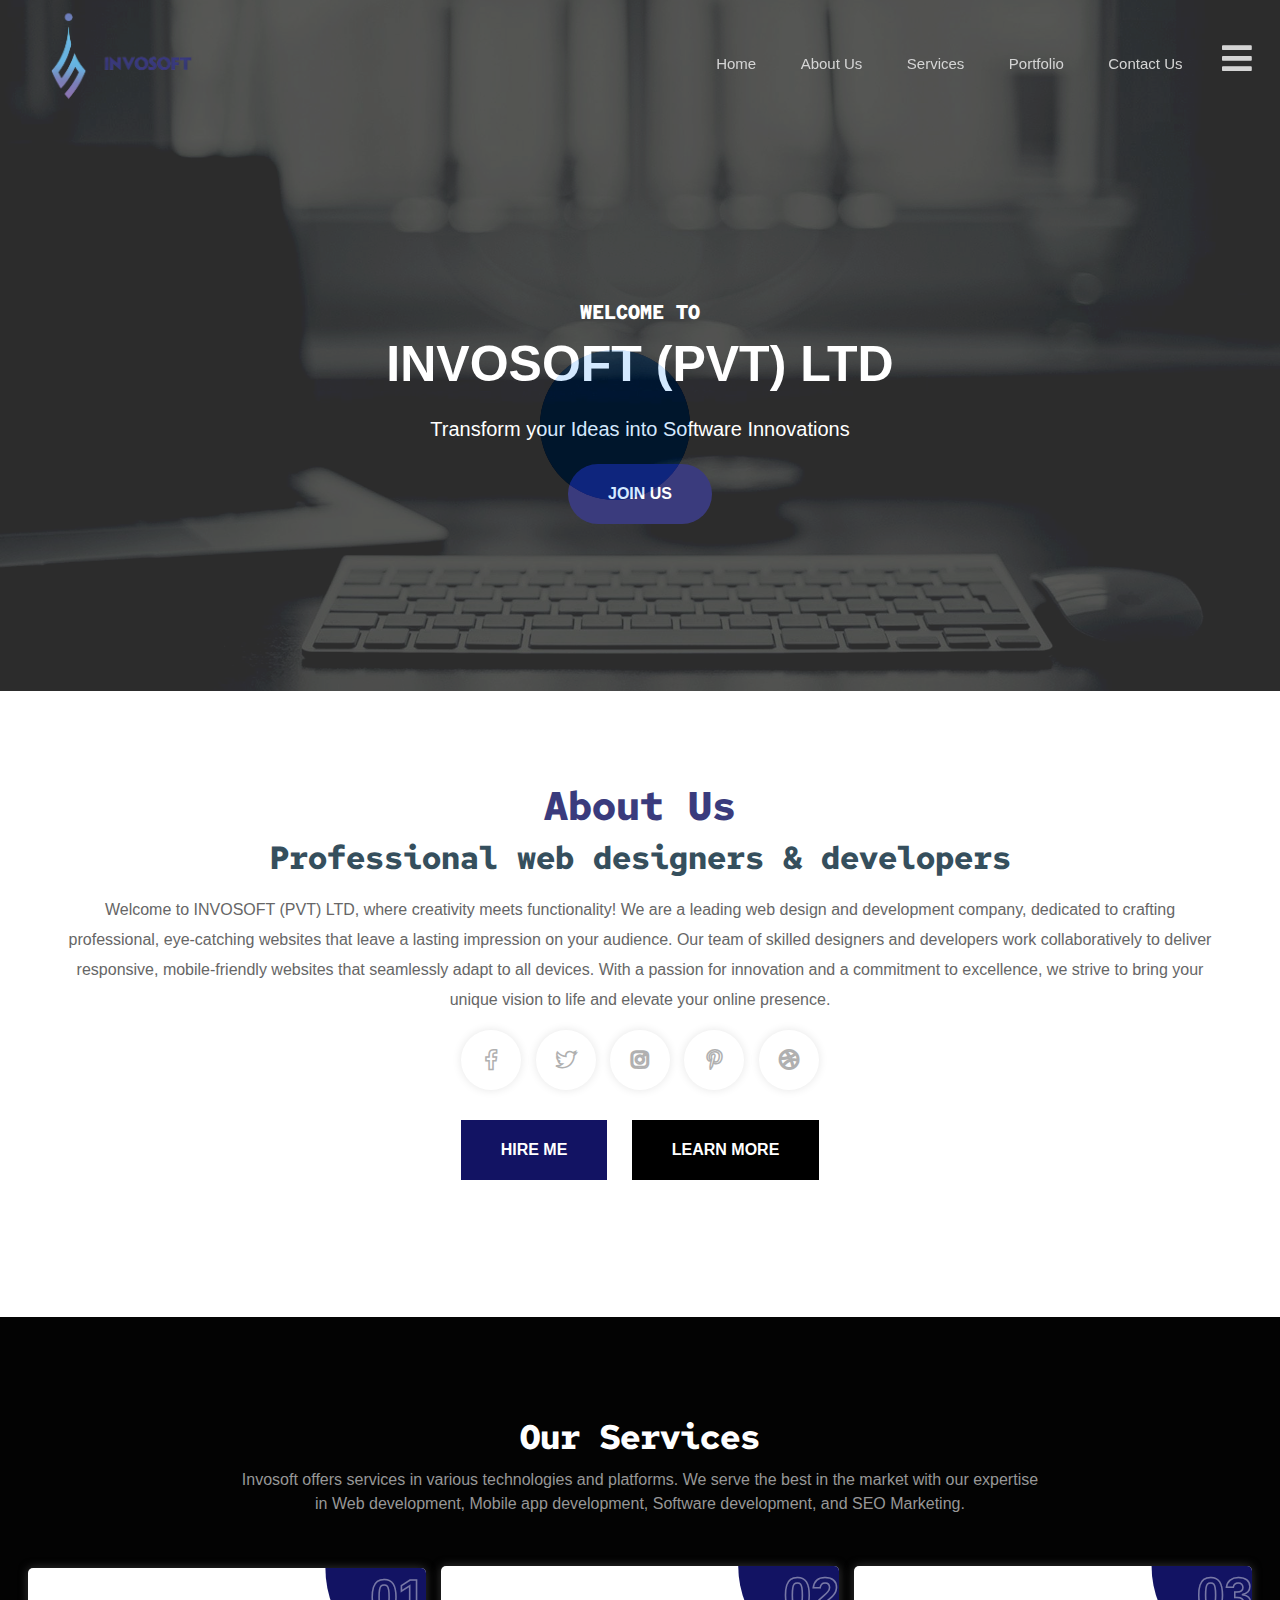
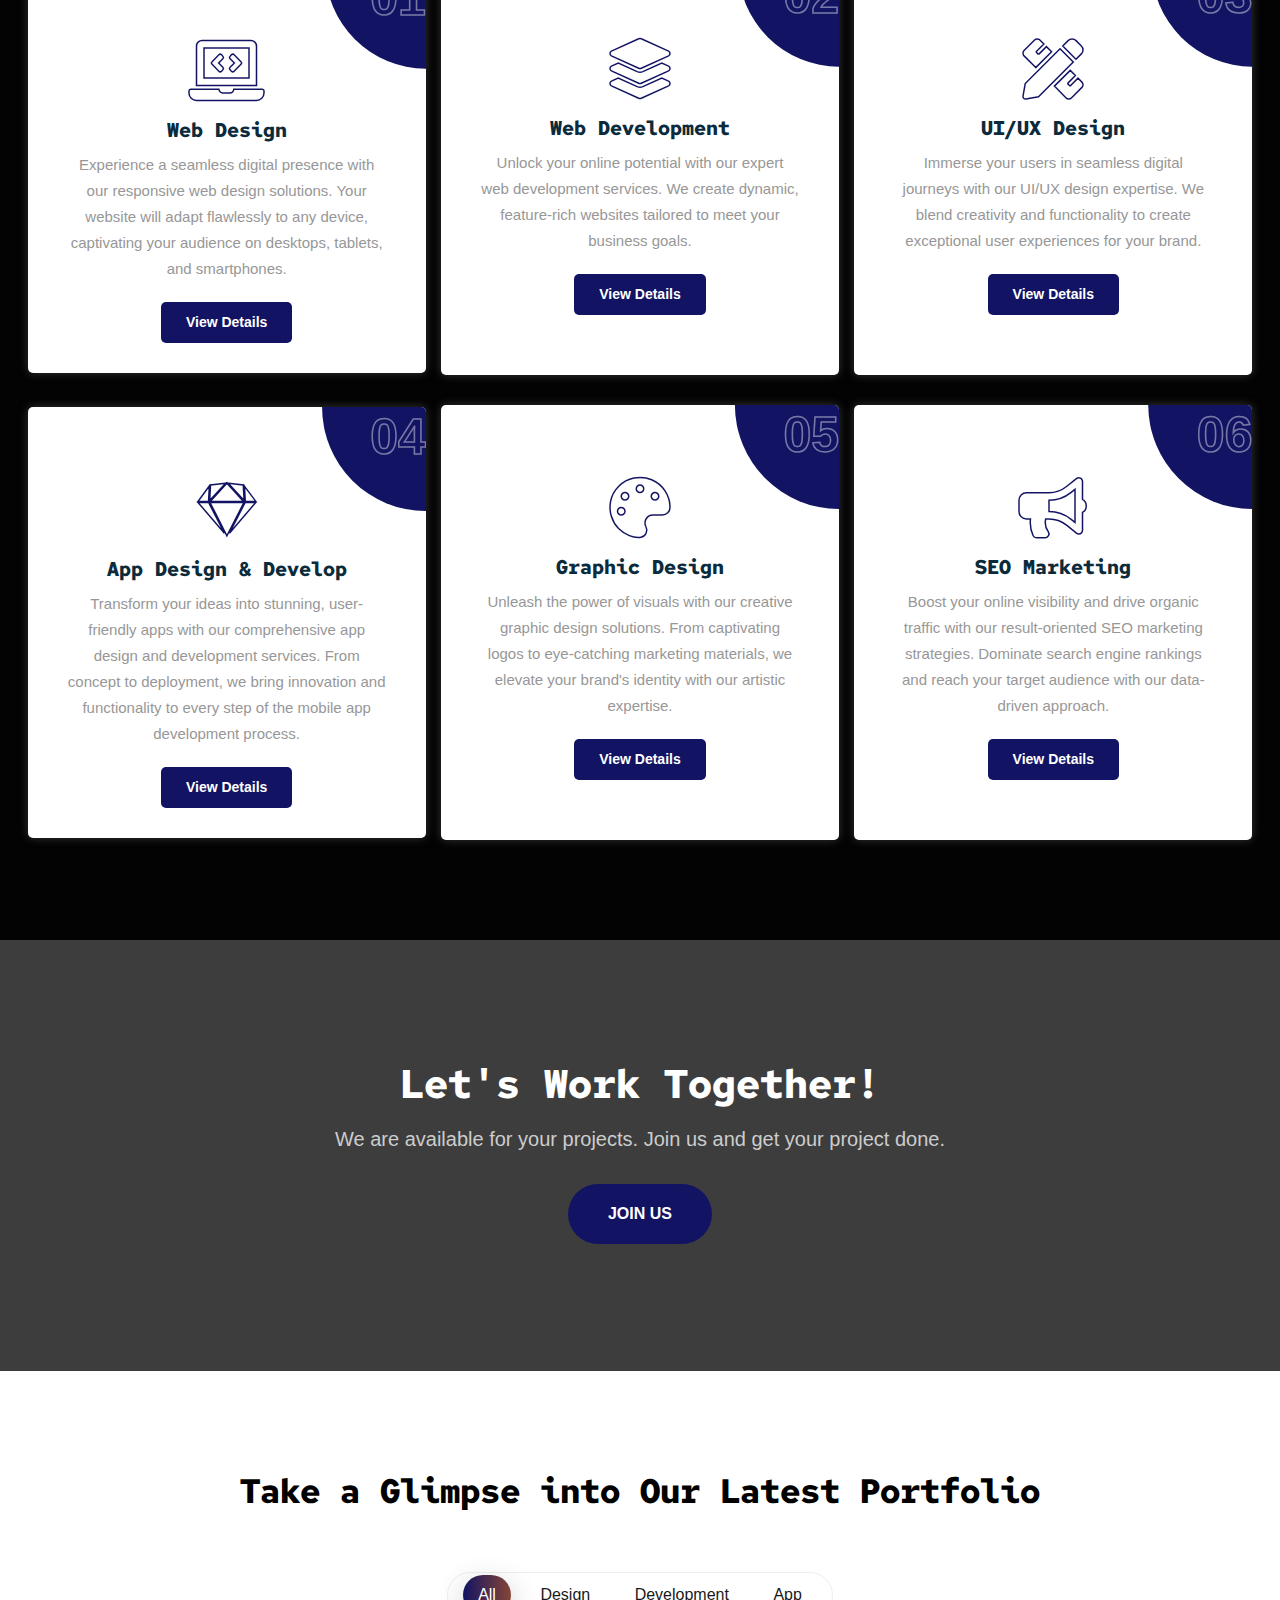
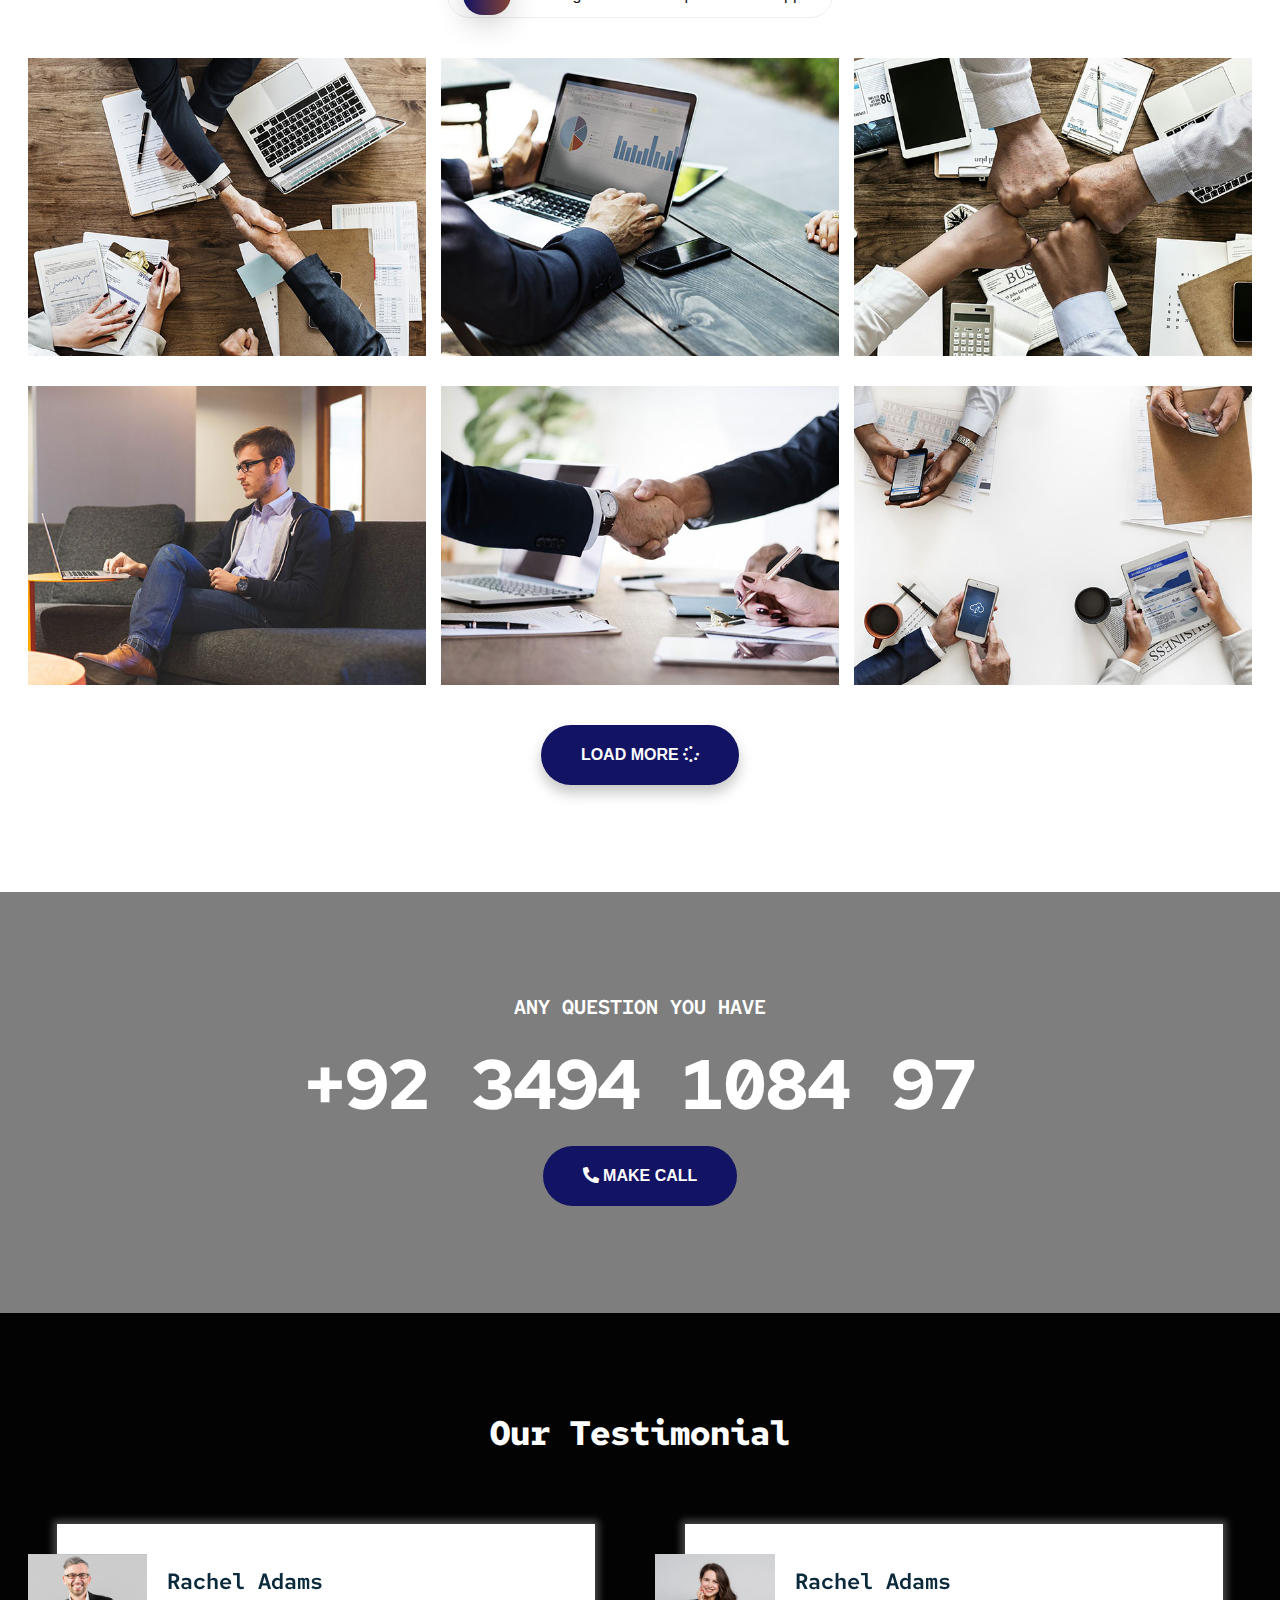
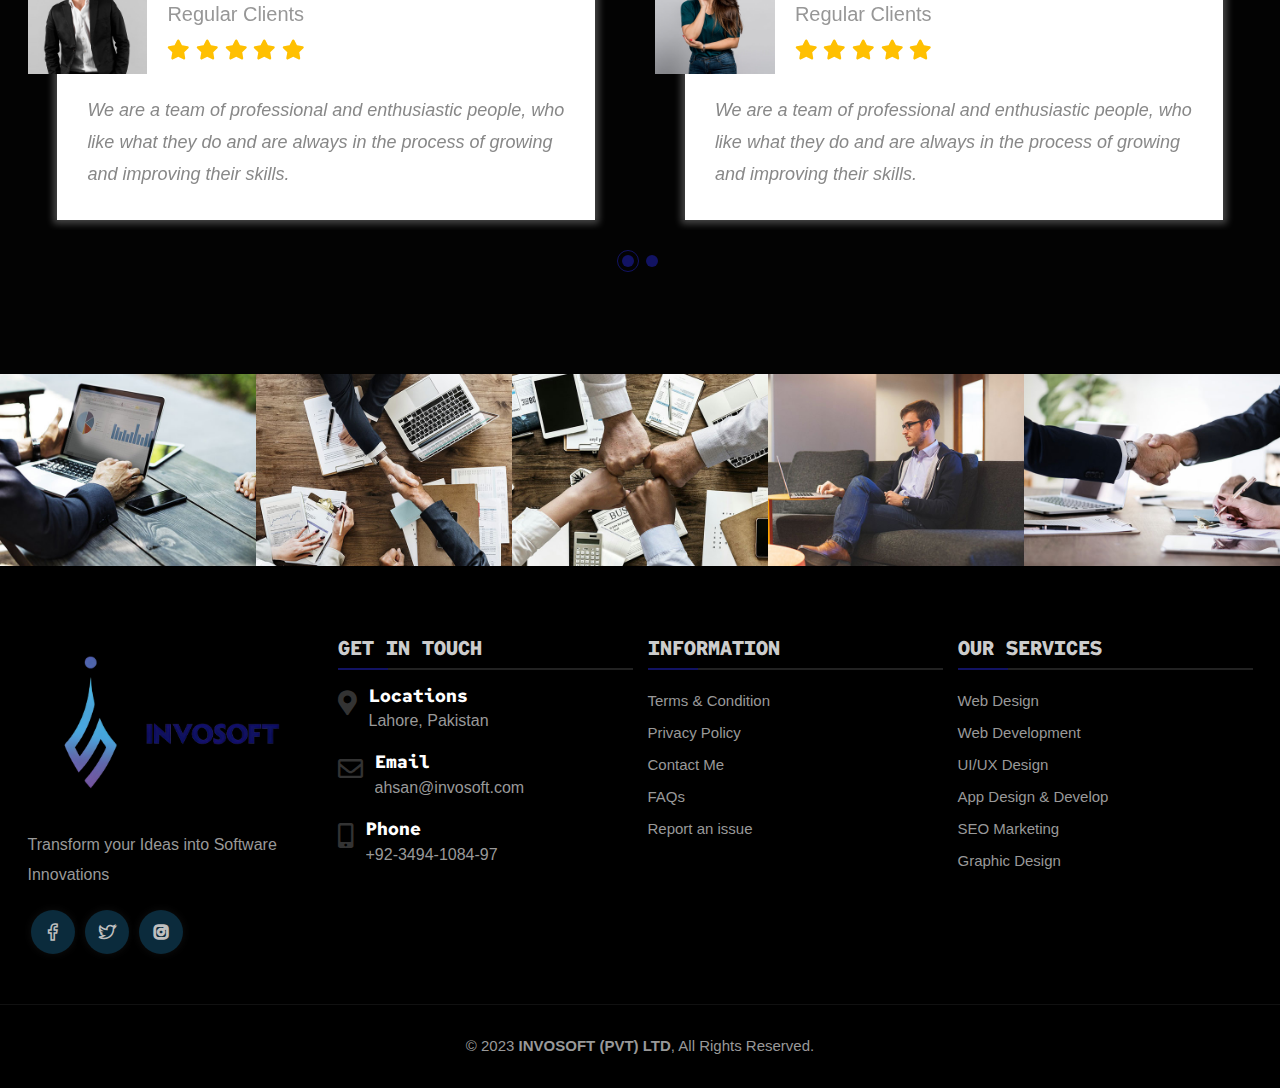
<file: Invosoft/index.html>
<!DOCTYPE html>
<html  class="no-js" lang="en">
<head>
	<meta charset="UTF-8">
	<meta name="viewport" content="width=device-width, initial-scale=1.0">
	<meta name="viewport" content="width=device-width, initial-scale=1, shrink-to-fit=no">
	<title>INVOSOFT (PVT) LTD</title>
	<link rel="icon" href="assets/img/Invosoft.png" type="image/x-icon" sizes="20x20" >

	<link rel="stylesheet" href="assets/css/bootstrap.min.css">
	<link rel="stylesheet" href="assets/css/fontawesome.all.min.css">
	<link rel="stylesheet" href="assets/css/owl.carousel.min.css">
	<link rel="stylesheet" href="assets/css/owl.theme.default.min.css">
	<link rel="stylesheet" href="assets/css/animate.css">
	<link rel="stylesheet" href="assets/css/typed.css">
	<link rel="stylesheet" href="assets/css/lightcase.css">
	<link rel="stylesheet" href="assets/css/normalize.css">
	<link rel="stylesheet" href="style.css">
	<link rel="stylesheet" href="assets/css/responsive.css">

</head>
<body>
	<!-- Preloader -->
	<div id="preloader">
      	<div class="preloader">
          	<span></span>
          	<span></span>
      	</div>
	</div>
	<!-- Start Header Area -->
	<!-- Start Header Area -->
	<header class="header transparent_header">
		<div class="container">
			<div class="row">
				<!-- Logo -->
				<div class="col-lg-2 ">
					<div class="logo">
						<a href="index.html">
							<img src="./assets/img/logo-white.png" alt="logo" class="img-fluid main-logo">
						</a>
					</div>
					<div class="mobile-bar">
						<div class="canvas_open">
					        <a href="javascript:void(0)">
					        	<span></span>
					        	<span></span>
					        	<span></span>
					        </a>
					    </div>
					</div>
				</div>
				<!-- Menu -->
				<div class="col-lg-10">
					<!-- Top Right -->
					<div class="top-right mt-1">
						<div class="top-right-btn">
							<i class="fas fa-bars"></i>
						</div>
					</div>
					<!-- Menu -->
					<div class="menu align-self-center mt-3">
						<nav>
							<ul>
								<li>
									<a href="index.html" class="mt-2">Home</a>
								</li>
								<li><a href="about.html" class="mt-2">About Us</a></li>
								<li>
									<a href="services.html" class="mt-2">Services</a>
									<ul>
										<li><a href="services-details.html">Services Details</a></li>
									</ul>
								</li>
								<li>
									<a href="portfolio.html" class="mt-2">Portfolio</a>
									<ul>
										<li><a href="portfolio-details.html">Portfolio Details</a></li>
									</ul>
								</li>
								<li><a href="contact.html" class="mt-2">Contact Us</a></li>
							</ul>
						</nav>
					</div>
				</div>
			</div>
		</div>
	</header>
	<!-- End Header Area -->
	<!-- Start Mobile Menu Area -->
	<div class="mobile-menu-area">
		
		<!--offcanvas menu area start-->
	    <div class="off_canvars_overlay">
	                
	    </div>
	    <div class="offcanvas_menu">
	        <div class="offcanvas_menu_wrapper">
	            <div class="canvas_close">
	                <a href="javascript:void(0)"><i class="fas fa-times"></i></a>  
	            </div>
	            <div class="mobile-logo">
	            	<a href="index.html">
	            		<img src="assets/img/Invosoft.png" alt="logo" class="img-fluid w-25">
	            	</a>
	            </div>
	            <div id="menu" class="text-left ">
	                <ul class="offcanvas_main_menu">
	                    <li class="menu-item-has-children active">
	                        <a href="index.html">Home</a>
	                    <li>
	                        <a href="about.html"> About Us</a> 
	                    </li>
	                    <li class="menu-item-has-children">
	                        <a href="services.html">Services</a>
	                        <ul class="sub-menu">
								<li><a href="services-details.html">Services Details</a></li>
	                        </ul>
	                    </li>
	                    <li class="menu-item-has-children">
	                        <a href="portfolio.html">Portfolio</a>
	                    </li>
	                    <li>
	                        <a href="contact.html"> Contact Us</a> 
	                    </li>
	                </ul>
	            </div>
	        </div>
	    </div>
    </div>
    <!--offcanvas menu area end-->
	<!-- End Header Area -->
	<div class="off_canvars_overlay"></div>
	<!-- Sidebar Cnavas Content -->
	<div class="sidebar_main_content">
		<div class="sidebar_main_content_full">
			<div class="sidebar_he_a">
				<div class="sidebar-close">
					<i class="fas fa-times"></i>
				</div>
				<h2>About Us</h2>
			</div>
			<div class="content">
				<div class="item">
					<div class="img">
						<img src="assets/img/me.png" alt="img">
					</div>
				</div>
				<div class="item">
					<h4>Name :</h4>
					<p>Ahsan Zaheer</p>
				</div>
				<div class="item">
					<h4>Email :</h4>
					<p>zaheerahsan775@gmail.com</p>
				</div>
				<div class="item">
					<h4>Phone :</h4>
					<p>(92) 3494 1084 497</p>
				</div>
				<div class="item">
					<h4>Address :</h4>
					<p>Sabzazar, Lahore, Pakistan.</p>
				</div>
				<div class="item">
					<h4>About Me :</h4>
					<p>Lorem Ipsum is simply dummy text of the printing and typesetting industry. Lorem Ipsum has been the industry's standard dummy text ever since the 1500s, when an unknown </p>
				</div>
				<div class="item">
					<div class="side_social">
						<span><a href="#"><i class="fab fa-facebook-f"></i></a></span>
						<span><a href="#"><i class="fab fa-twitter"></i></a></span>
						<span><a href="#"><i class="fab fa-instagram"></i></a></span>
						<span><a href="#"><i class="fab fa-linkedin"></i></a></span>
					</div>
				</div>
				<div class="side_copy_text">
					<p>© 2023 <a href="#">INVOSOFT (PVT) LTD</a> All Rights Reserved</p>
				</div>
			</div>
		</div>
	</div>
	<!-- Start Hero Slider Area -->
	<div class="hero-slider">
		<div class="hero-slider-full owl-carousel">
			<div class="hero-slider-single" style="background-image:url('assets/img/bg-main1.jpg');">
				<div style="background-color: rgba(0, 0, 0, 0.614); width: 100vw; padding-top: 50px;">
				<div class="container">
					<div class="row d-flex justify-content-center">
						<div class="col-lg-7">
							<div class="hero-slider-caption text-center">
								<h4>Welcome to</h4>
								<h2>INVOSOFT (PVT) LTD</h2>
								<p>Transform your Ideas into Software Innovations</p>
								<div class="hero-slider-btn pb-3 pad">
									<a class="button-1 " href="contact.html">Join Us<span></span></a>
								</div>
							</div>
						</div>
					</div>
				</div>
				</div>
			</div>
			
			<!-- single  -->
			<div class="hero-slider-single" style="background-image:url('assets/img/bg2.jpg');">
				<div style="background-color: rgba(0, 0, 0, 0.755); width: 100vw; padding-top: 50px;">
				<div class="container">
					<div class="row d-flex justify-content-center">
						<div class="col-lg-7">
							<div class="hero-slider-caption text-center">
								<h4>We Deliver</h4>
								<h2>Professional Web Designs & <span>Web Apps</span></h2>
								<div class="hero-slider-btn pad pad2">
									<a class="button-1 " href="contact.html">Join Us<span></span></a>
								</div>
							</div>
						</div>
					</div>
				</div>
				</div>
			</div>
			<!-- Single -->
			<div class="hero-slider-single" style="background-image:url('assets/img/bg3.jpg');">
				<div style="background-color: rgba(0, 0, 0, 0.782); width: 100vw; padding-top: 50px;">
				<div class="container">
					<div class="row">
						<div class="col-lg-7">
							<div class="hero-slider-caption">
								<h4>We Provide</h4>
								<h2>Mobile App Development</span></h2>
								<p>Mobilize Your Vision: Next-Gen Mobile App Solutions</p>
								<div class="hero-slider-btn pb-3">
									<a class="button-1" href="contact.html">Join Us <span></span></a>
								</div>
							</div>
						</div>
					</div>
				</div>
				</div>
			</div>
		</div>
	</div>
	<!-- End Hero Slider Area -->
	<!-- Start About Area -->
	<section class="about-area section-padding" id="about">
		<div class="container">
			<div class="row">
				<div class="col-lg-12 align-self-center d-flex justify-content-center">
					<div class="about-content text-center pb-5">
						<h4 style="font-size: 40px;">About Us</h4>
						<h2>Professional web designers & developers</h2>
						<p class="px-5">Welcome to INVOSOFT (PVT) LTD, where creativity meets functionality! We are a leading web design and development company, dedicated to crafting professional, eye-catching websites that leave a lasting impression on your audience. Our team of skilled designers and developers work collaboratively to deliver responsive, mobile-friendly websites that seamlessly adapt to all devices. With a passion for innovation and a commitment to excellence, we strive to bring your unique vision to life and elevate your online presence.</p>
						<div class="about-social">
							<span><a href="#"><i class="fab fa-facebook-f"></i></a></span>
							<span><a href="#"><i class="fab fa-twitter"></i></a></span>
							<span><a href="#"><i class="fab fa-instagram"></i></a></span>
							<span><a href="#"><i class="fab fa-pinterest-p"></i></a></span>
							<span><a href="#"><i class="fab fa-dribbble"></i></a></span>
						</div>
						<div class="about-btn">
							<a class="button-1" href="contact.html">Hire Me <span></span></a>
							<a class="button-1 button-2" href="contact.html">Learn More <span></span></a>
						</div>
					</div>
				</div>
			</div>
		</div>
	</section>
	<!-- End About Area -->
	<!-- Start Services Area -->
	<section class="section-padding-2 section-bg">
		<div class="container">
			<!-- Section Headding -->
			<div class="row">
				<div class="col-lg-8 offset-lg-2 mb-50 text-center">
					<div class="section-headding">
						<h2>Our Services</h2>
						<p>Invosoft offers services in various technologies and platforms. We serve the best in the market with our expertise in Web development, Mobile app development, Software development, and SEO Marketing.</p>
					</div>
				</div>
			</div>
			<!-- Services Content -->
			<div class="row">
				<!-- Services Single -->
				<div class="col-lg-4 col-md-6 mb-30 mt-1">
					<div class="services-box pb-5">
						<div class="count">
							<span>01</span>
						</div>
						<div class="icon">
							<i class="fas fa-laptop-code"></i>
						</div>
						<h2>Web Design</h2>
						<p>Experience a seamless digital presence with our responsive web design solutions. Your website will adapt flawlessly to any device, captivating your audience on desktops, tablets, and smartphones.</p>
						<a class="read_details" href="services-details.html">View Details</a>
					</div>
				</div>
				<!-- Services Single -->
				<div class="col-lg-4 col-md-6 mb-30">
					<div class="services-box">
						<div class="count">
							<span>02</span>
						</div>
						<div class="icon">
							<i class="fas fa-layer-group"></i>
						</div>
						<h2>Web Development</h2>
						<p>Unlock your online potential with our expert web development services. We create dynamic, feature-rich websites tailored to meet your business goals.</p>
						<a class="read_details" href="services-details.html">View Details</a>
					</div>
				</div>
				<!-- Services Single -->
				<div class="col-lg-4 col-md-6 mb-30">
					<div class="services-box">
						<div class="count">
							<span>03</span>
						</div>
						<div class="icon">
							<i class="fas fa-pencil-ruler"></i>
						</div>
						<h2>UI/UX Design</h2>
						<p>Immerse your users in seamless digital journeys with our UI/UX design expertise. We blend creativity and functionality to create exceptional user experiences for your brand.</p>
						<a class="read_details" href="services-details.html">View Details</a>
					</div>
				</div>
				<!-- Services Single -->
				<div class="col-lg-4 col-md-6 mb-30 mt-1">
					<div class="services-box pb-5">
						<div class="count">
							<span>04</span>
						</div>
						<div class="icon">
							<i class="fab fa-sketch"></i>
						</div>
						<h2>App Design &amp; Develop</h2>
						<p>Transform your ideas into stunning, user-friendly apps with our comprehensive app design and development services. From concept to deployment, we bring innovation and functionality to every step of the mobile app development process.</p>
						<a class="read_details" href="services-details.html">View Details</a>
					</div>
				</div>
				<!-- Services Single -->
				<div class="col-lg-4 col-md-6 mb-30">
					<div class="services-box">
						<div class="count">
							<span>05</span>
						</div>
						<div class="icon">
							<i class="fas fa-palette"></i>
						</div>
						<h2>Graphic Design</h2>
						<p>Unleash the power of visuals with our creative graphic design solutions. From captivating logos to eye-catching marketing materials, we elevate your brand's identity with our artistic expertise.</p>
						<a class="read_details" href="services-details.html">View Details</a>
					</div>
				</div>
				<!-- Services Single -->
				<div class="col-lg-4 col-md-6 mb-30">
					<div class="services-box">
						<div class="count">
							<span>06</span>
						</div>
						<div class="icon">
							<i class="fas fa-bullhorn"></i>
						</div>
						<h2>SEO Marketing</h2>
						<p>Boost your online visibility and drive organic traffic with our result-oriented SEO marketing strategies. Dominate search engine rankings and reach your target audience with our data-driven approach.</p>
						<a class="read_details" href="services-details.html">View Details</a>
					</div>
				</div>
			</div>
		</div>
	</section>
	<!-- End Services Area -->
	<!-- Start Hire Area -->
	<section class="hire-area" style="background-image: url('assets/img/hire-area.jpg');">
		<div class="container">
			<div class="row">
				<div class="col-lg-8 offset-lg-2">
					<div class="hire-area-content">
						<h2>Let's Work Together!</h2>
						<p>We are available for your projects. Join us and get your project done.</p>
						<a class="button-1" href="contact.html">Join Us <span></span></a>
					</div>
				</div>
			</div>
		</div>
	</section>
	<!-- End Hire Area -->
	<!-- Start Portfolio Area -->
	<section class="section-padding">
		<div class="container">
			<!-- Section Headding -->
			<div class="row">
				<div class="col-lg-8 offset-lg-2 mb-50 text-center">
					<div class="section-headding">
						<h2 style="color: black;"> Take a Glimpse into Our Latest Portfolio</h2>
					</div>
				</div>
			</div>
			<!-- Category -->
			<div class="row">
				<div class="col-lg-12 mb-40">
					<div class="portfolio-category-list">
						<ul>
							<li data-filter="all">All</li>
							<li data-filter=".design">Design</li>
							<li data-filter=".development">Development</li>
							<li data-filter=".app">App</li>
						</ul>
					</div>
				</div>
			</div>
			<!-- Portfolio -->
			<div class="row portfolio-full portF">
				<!-- Single -->
				<div class="col-lg-4 col-md-6 mb-30 mix design app">
					<div class="portfolio-item">
						<img src="assets/img/portfolio/2.jpg" alt="portfolio-item">
						<div class="portfolio-overly">
							<div class="portfolio-overly-full">
								<p>Crearive Design</p>
								<ul>
									<li><a data-rel="lightcase:portfolio" href="assets/img/portfolio/2.jpg"><i class="far fa-eye"></i></a></li>
									<li><a href="#"><i class="fas fa-link"></i></a></li>
								</ul>
							</div>
						</div>
					</div>
				</div>
				<!-- Single -->
				<div class="col-lg-4 col-md-6 mb-30 mix app development">
					<div class="portfolio-item">
						<img src="assets/img/portfolio/1.jpg" alt="portfolio-item">
						<div class="portfolio-overly">
							<div class="portfolio-overly-full">
								<p>Crearive Design</p>
								<ul>
									<li><a data-rel="lightcase:portfolio" href="assets/img/portfolio/1.jpg"><i class="far fa-eye"></i></a></li>
									<li><a href="#"><i class="fas fa-link"></i></a></li>
								</ul>
							</div>
						</div>
					</div>
				</div>
				<!-- Single -->
				<div class="col-lg-4 col-md-6 mb-30 mix development">
					<div class="portfolio-item">
						<img src="assets/img/portfolio/3.jpg" alt="portfolio-item">
						<div class="portfolio-overly">
							<div class="portfolio-overly-full">
								<p>Crearive Design</p>
								<ul>
									<li><a data-rel="lightcase:portfolio" href="assets/img/portfolio/3.jpg"><i class="far fa-eye"></i></a></li>
									<li><a href="#"><i class="fas fa-link"></i></a></li>
								</ul>
							</div>
						</div>
					</div>
				</div>
				<!-- Single -->
				<div class="col-lg-4 col-md-6 mb-30 mix design app">
					<div class="portfolio-item">
						<img src="assets/img/portfolio/4.jpg" alt="portfolio-item">
						<div class="portfolio-overly">
							<div class="portfolio-overly-full">
								<p>Crearive Design</p>
								<ul>
									<li><a data-rel="lightcase:portfolio" href="assets/img/portfolio/4.jpg"><i class="far fa-eye"></i></a></li>
									<li><a href="#"><i class="fas fa-link"></i></a></li>
								</ul>
							</div>
						</div>
					</div>
				</div>
				<!-- Single -->
				<div class="col-lg-4 col-md-6 mb-30 mix design development">
					<div class="portfolio-item">
						<img src="assets/img/portfolio/5.jpg" alt="portfolio-item">
						<div class="portfolio-overly">
							<div class="portfolio-overly-full">
								<p>Crearive Design</p>
								<ul>
									<li><a data-rel="lightcase:portfolio" href="assets/img/portfolio/5.jpg"><i class="far fa-eye"></i></a></li>
									<li><a href="#"><i class="fas fa-link"></i></a></li>
								</ul>
							</div>
						</div>
					</div>
				</div>
				<!-- Single -->
				<div class="col-lg-4 col-md-6 mb-30 mix design app development">
					<div class="portfolio-item">
						<img src="assets/img/portfolio/6.jpg" alt="portfolio-item">
						<div class="portfolio-overly">
							<div class="portfolio-overly-full">
								<p>Crearive Design</p>
								<ul>
									<li><a data-rel="lightcase:portfolio" href="assets/img/portfolio/6.jpg"><i class="far fa-eye"></i></a></li>
									<li><a href="#"><i class="fas fa-link"></i></a></li>
								</ul>
							</div>
						</div>
					</div>
				</div>
			</div>
			<div class="row mt-10">
				<div class="col-lg-12 text-center">
					<a class="button-1 button-round" href="portfolio.html">Load More <i class="fas fa-spinner fa-spin"></i> <span></span></a>
				</div>
			</div>
		</div>
	</section>
	<!-- End Portfolio Area -->
	<!-- Start Call Now Section -->
	<section class="call-now-section" style="background: url('./assets/img/fixed.jpg') center/cover no-repeat fixed;">
		<div  style="background-color: rgba(0, 0, 0, 0.507); padding: 100px 0; ">
			<div class="row" style="margin: 0 !important;">
				<div class="col-lg-10 offset-lg-1">
					<div class="call_now_content text-center ">
						<h4 class="sc_subtitle text-white"><span>any question you have</span> </h4>
						<h2>+92 3494 1084 97</h2>
						<a class="button-1 button-radious" href="#"><i class="fas fa-phone-alt"></i> Make Call <span></span></a>
					</div>
				</div>
			</div>
		</div>
	</section>
	<!-- End Call Now Section -->
	<!-- Start Testimonial Area -->
	<section class="section-padding section-bg">
		<div class="container">
			<!-- Section Headding -->
			<div class="row">
				<div class="col-lg-8 offset-lg-2 mb-50 text-center">
					<div class="section-headding">
						<h2>Our Testimonial</h2>
					</div>
				</div>
			</div>
			<div class="row">
				<div class="testimonial-full owl-carousel">
					<!-- single -->
					<div class="testimonial-single">
						<div class="testimonial-single-header">
							<div class="thumbnail">
								<img src="assets/img/tes1.jpg" alt="testimonial">
							</div>
							<div class="testimonial-title">
								<h4>Rachel Adams</h4>
								<p>Regular Clients</p>
								<div class="tes_review">
									<span><i class="fas fa-star"></i></span>
									<span><i class="fas fa-star"></i></span>
									<span><i class="fas fa-star"></i></span>
									<span><i class="fas fa-star"></i></span>
									<span><i class="fas fa-star"></i></span>
								</div>
							</div>
						</div>
						<div class="testimonial-single-footer">
							<p>We are a team of professional and enthusiastic people, who like what they do and are always in the process of growing and improving their skills.</p>
						</div>
					</div>
					<!-- single -->
					<div class="testimonial-single">
						<div class="testimonial-single-header">
							<div class="thumbnail">
								<img src="assets/img/tes2.jpg" alt="testimonial">
							</div>
							<div class="testimonial-title">
								<h4>Rachel Adams</h4>
								<p>Regular Clients</p>
								<div class="tes_review">
									<span><i class="fas fa-star"></i></span>
									<span><i class="fas fa-star"></i></span>
									<span><i class="fas fa-star"></i></span>
									<span><i class="fas fa-star"></i></span>
									<span><i class="fas fa-star"></i></span>
								</div>
							</div>
						</div>
						<div class="testimonial-single-footer">
							<p>We are a team of professional and enthusiastic people, who like what they do and are always in the process of growing and improving their skills.</p>
						</div>
					</div>
					<!-- single -->
					<div class="testimonial-single">
						<div class="testimonial-single-header">
							<div class="thumbnail">
								<img src="assets/img/tes1.jpg" alt="testimonial">
							</div>
							<div class="testimonial-title">
								<h4>Rachel Adams</h4>
								<p>Regular Clients</p>
								<div class="tes_review">
									<span><i class="fas fa-star"></i></span>
									<span><i class="fas fa-star"></i></span>
									<span><i class="fas fa-star"></i></span>
									<span><i class="fas fa-star"></i></span>
									<span><i class="fas fa-star"></i></span>
								</div>
							</div>
						</div>
						<div class="testimonial-single-footer">
							<p>We are a team of professional and enthusiastic people, who like what they do and are always in the process of growing and improving their skills.</p>
						</div>
					</div>
				</div>
			</div>
		</div>
	</section>
	<!-- End Testimonial Area -->
	
	<!-- Start Blog Area -->
	<!-- Start allery Area -->
	<div class="gallery-area">
		<div class="gallery-slider owl-carousel">
			<!-- Single -->
			<div class="gallery-item">
				<img src="assets/img/portfolio/1.jpg" alt="photo">
				<div class="gallery-item-overly">
					<a data-rel="lightcase:gallery" href="assets/img/portfolio/1.jpg">+</a>
				</div>
			</div>
			<!-- Single -->
			<div class="gallery-item">
				<img src="assets/img/portfolio/2.jpg" alt="photo">
				<div class="gallery-item-overly">
					<a data-rel="lightcase:gallery" href="assets/img/portfolio/2.jpg">+</a>
				</div>
			</div>
			<!-- Single -->
			<div class="gallery-item">
				<img src="assets/img/portfolio/3.jpg" alt="photo">
				<div class="gallery-item-overly">
					<a data-rel="lightcase:gallery" href="assets/img/portfolio/3.jpg">+</a>
				</div>
			</div>
			<!-- Single -->
			<div class="gallery-item">
				<img src="assets/img/portfolio/4.jpg" alt="photo">
				<div class="gallery-item-overly">
					<a data-rel="lightcase:gallery" href="assets/img/portfolio/4.jpg">+</a>
				</div>
			</div>
			<!-- Single -->
			<div class="gallery-item">
				<img src="assets/img/portfolio/5.jpg" alt="photo">
				<div class="gallery-item-overly">
					<a data-rel="lightcase:gallery" href="assets/img/portfolio/5.jpg">+</a>
				</div>
			</div>
			<!-- Single -->
			<div class="gallery-item">
				<img src="assets/img/portfolio/6.jpg" alt="photo">
				<div class="gallery-item-overly">
					<a data-rel="lightcase:gallery" href="assets/img/portfolio/6.jpg">+</a>
				</div>
			</div>
		</div>
	</div>
	<!-- End allery Area -->
	<!-- Start Footer Area -->
	<footer class="footer">
		<!-- Footer Top -->
		<div class="footer-top pt-70 pb-20">
			<div class="container">
				<div class="row">
					<!-- Single -->
					<div class="col-lg-3 col-md-6 mb-30">
						<div class="footer_w_item">
							<div class="f_logo mb-20">
								<a href="index.html">
									<img src="./assets/img/logo-white.png" alt="logo" class="img-fluid">
								</a>
							</div>
							<p>Transform your Ideas into Software Innovations</p>
							<div class="footer_social">
								<span><a href="#"><i class="fab fa-facebook-f"></i></a></span>
								<span><a href="#"><i class="fab fa-twitter"></i></a></span>
								<span><a href="#"><i class="fab fa-instagram"></i></a></span>
							</div>
						</div>
					</div>
					<!-- Single -->
					<div class="col-lg-3 col-md-6 mb-30">
						<div class="footer_w_item">
							<h3>Get In Touch</h3>
							<div class="footer-get-in">
								<div class="single">
									<div class="icon">
										<i class="fas fa-map-marker-alt"></i>
									</div>
									<div class="con">
										<h4>Locations</h4>
										<p> Lahore, Pakistan</p>
									</div>
								</div>
								<div class="single">
									<div class="icon">
										<i class="far fa-envelope"></i>
									</div>
									<div class="con">
										<h4>Email</h4>
										<p> ahsan@invosoft.com</p>
									</div>
								</div>
								<div class="single">
									<div class="icon">
										<i class="fas fa-mobile-alt"></i>
									</div>
									<div class="con">
										<h4>Phone</h4>
										<p> +92-3494-1084-97</p>
									</div>
								</div>
							</div>
						</div>
					</div>
					<!-- Single -->
					<div class="col-lg-3 col-md-6 mb-30">
						<div class="footer_w_item">
							<h3>Information</h3>
							<ul>
								<li><a href="#">Terms & Condition</a></li>
								<li><a href="#">Privacy Policy</a></li>
								<li><a href="#">Contact Me</a></li>
								<li><a href="#">FAQs</a></li>
								<li><a href="#">Report an issue</a></li>
							</ul>
						</div>
					</div>
					<!-- Single -->
					<div class="col-lg-3 col-md-6 mb-30">
						<div class="footer_w_item">
							<h3>Our Services</h3>
							<ul>
								<li><a href="#">Web Design</a></li>
								<li><a href="#">Web Development</a></li>
								<li><a href="#">UI/UX Design</a></li>
								<li><a href="#">App Design & Develop</a></li>
								<li><a href="#">SEO Marketing</a></li>
								<li><a href="#">Graphic Design</a></li>
							</ul>
						</div>
					</div>
				</div>
			</div>
		</div>
		<!-- Footer Bottom -->
		<div class="footer-bottom pt-30 pb-30">
			<div class="container">
				<div class="row">
					<div class="col-lg-12 text-center">
						<div class="f_copy_text">
							<p>&copy; 2023	 <strong>INVOSOFT (PVT) LTD</strong>,  All Rights Reserved.</p>
						</div>
					</div>
				</div>
			</div>
		</div>
	</footer>
	<!-- End Footer Area -->
	<div class="scroll-area">
       <i class="fa fa-angle-up"></i>
    </div>


    <!-- Js File -->
    <script src="assets/js/modernizr.min.js"></script>
    <script src="assets/js/jquery-3.6.0.min.js"></script>
    <script src="assets/js/popper.min.js"></script>
    <script src="assets/js/bootstrap.min.js"></script>
    <script src="assets/js/owl.carousel.min.js"></script>
    <script src="assets/js/lightcase.js"></script>
    <script src="assets/js/mixitup.min.js"></script>
    <script src="assets/js/wow.min.js"></script>
    <script src="assets/js/typed.js"></script>
    <script src="assets/js/particles.js"></script>
    <script src="assets/js/script.js"></script>
    <script src="assets/js/mobile-menu.js"></script>
    <script src="assets/js/ajax-form.js"></script>
</body>
</html>
</file>
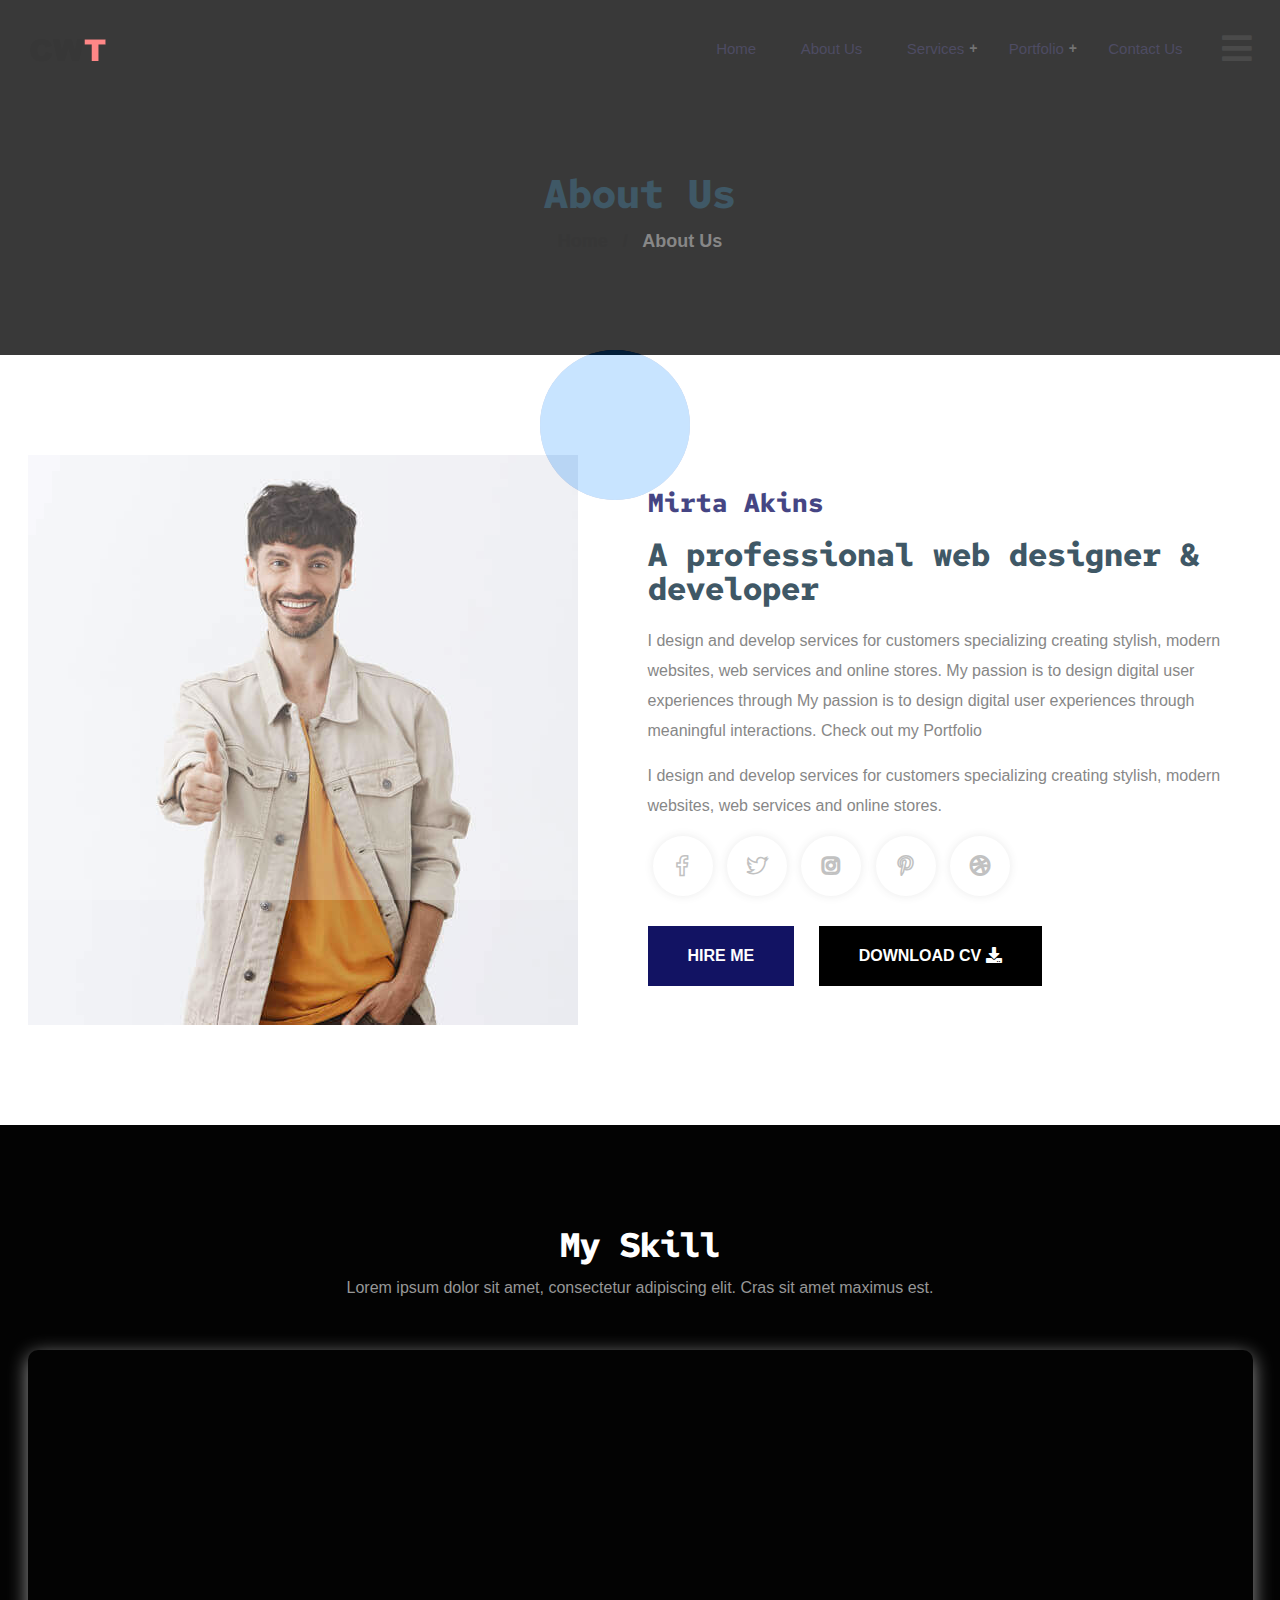
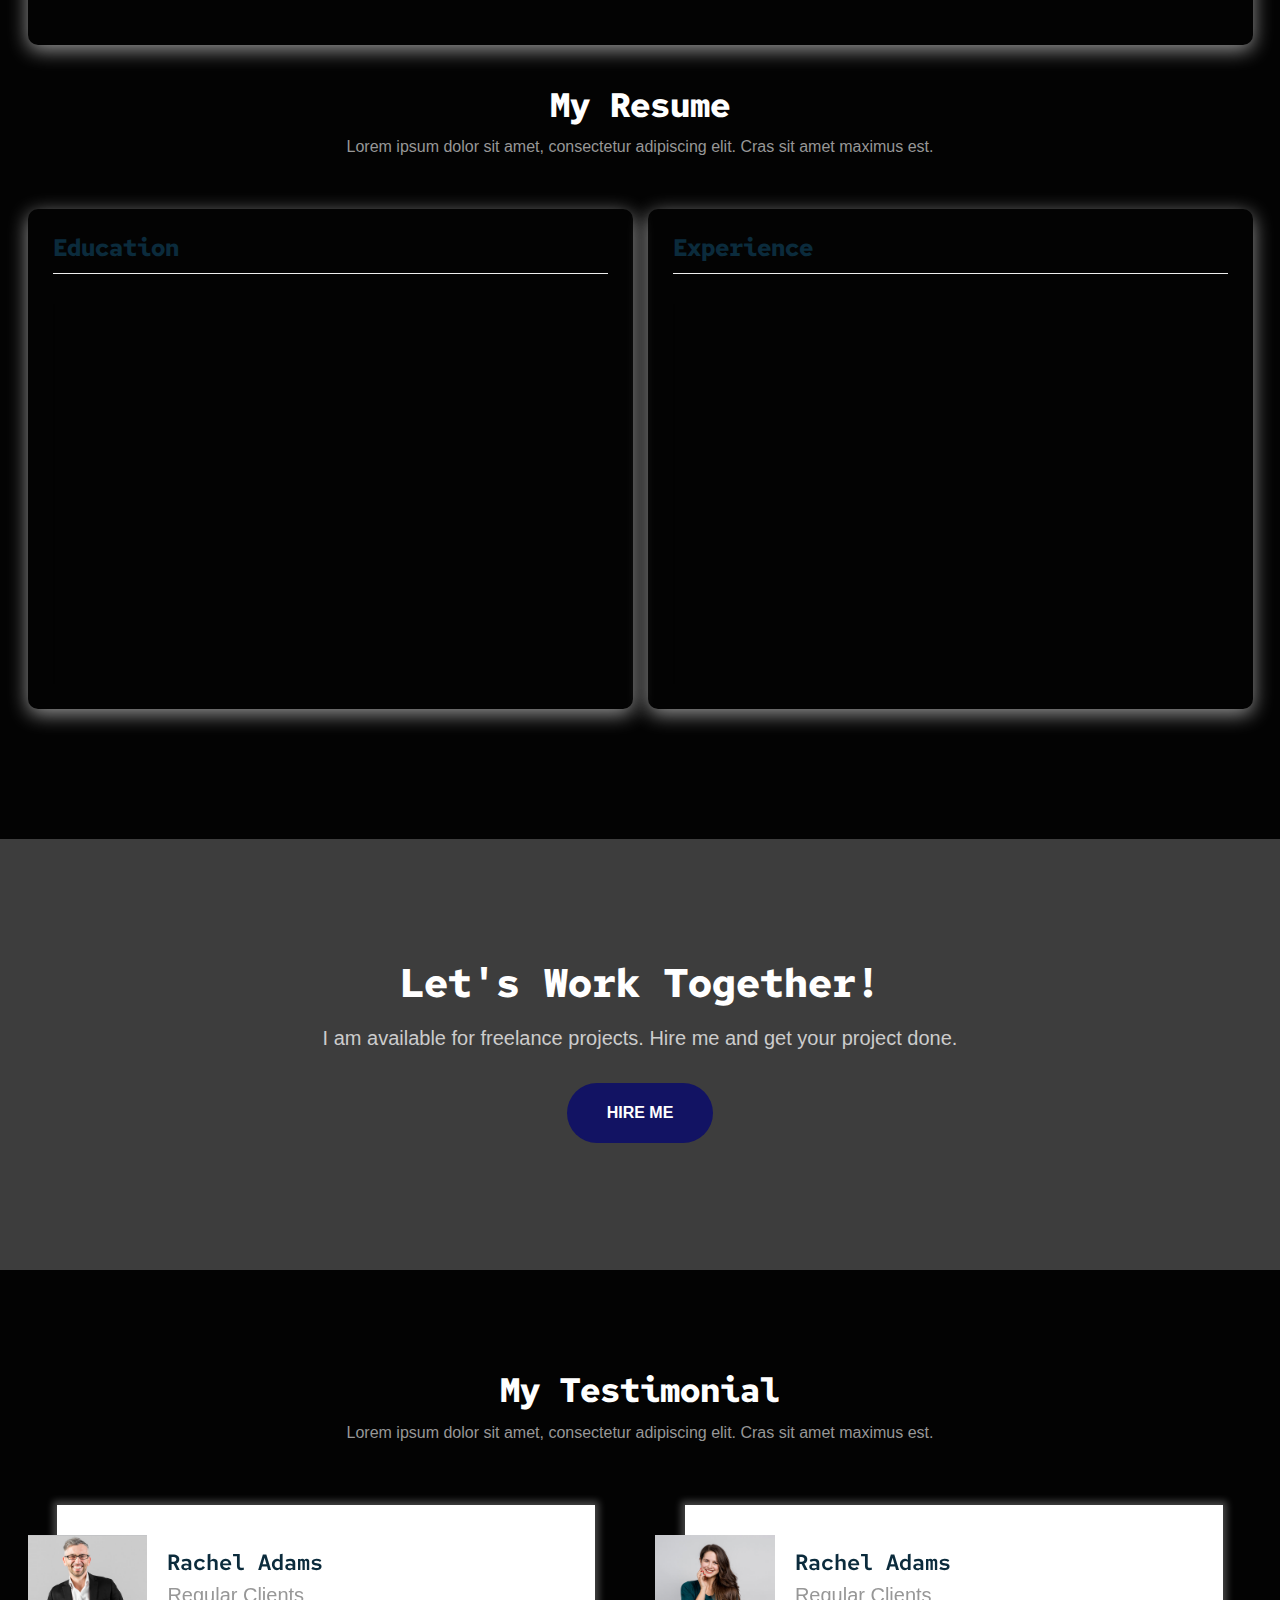
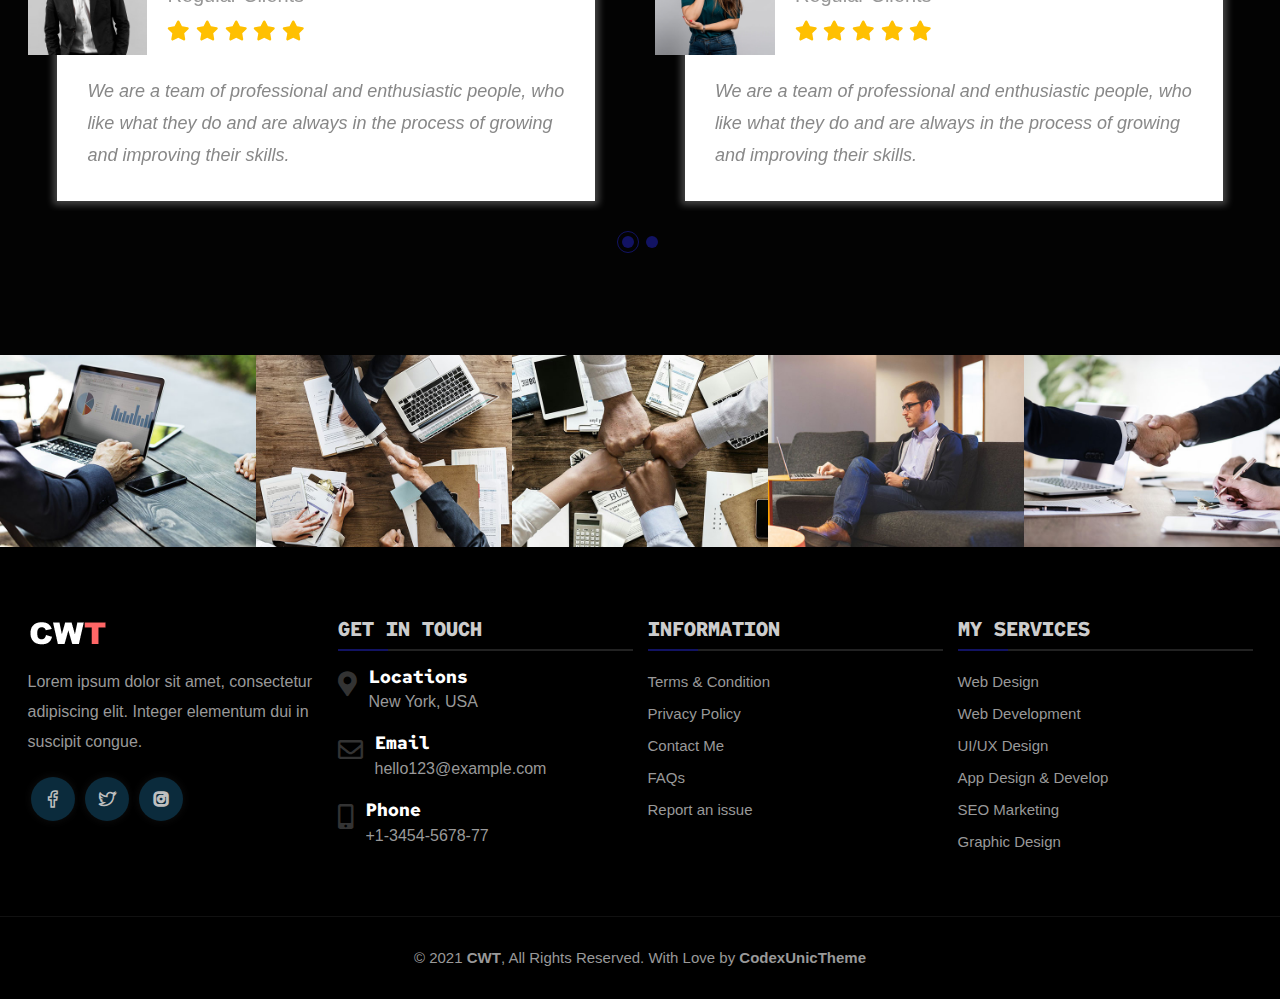
<file: Invosoft/about.html>
<!DOCTYPE html>
<html  class="no-js" lang="en">

<!-- Mirrored from preetheme.com/html/cwt/cwt/about.html by HTTrack Website Copier/3.x [XR&CO'2014], Wed, 05 Jul 2023 07:00:38 GMT -->
<head>
	<meta charset="UTF-8">
	<meta name="viewport" content="width=device-width, initial-scale=1.0">
	<meta name="viewport" content="width=device-width, initial-scale=1, shrink-to-fit=no">
	<title>CWT - Personal Portfolio Website HTML5 Template</title>
	<link rel="icon" href="assets/img/icon.png" type="image/gif" sizes="16x16">
	<link rel="icon" href="assets/img/icon.png" type="image/gif" sizes="18x18">
	<link rel="icon" href="assets/img/icon.png" type="image/gif" sizes="20x20">

	<link rel="stylesheet" href="assets/css/bootstrap.min.css">
	<link rel="stylesheet" href="assets/css/fontawesome.all.min.css">
	<link rel="stylesheet" href="assets/css/owl.carousel.min.css">
	<link rel="stylesheet" href="assets/css/owl.theme.default.min.css">
	<link rel="stylesheet" href="assets/css/animate.css">
	<link rel="stylesheet" href="assets/css/typed.css">
	<link rel="stylesheet" href="assets/css/lightcase.css">
	<link rel="stylesheet" href="assets/css/normalize.css">
	<link rel="stylesheet" href="style.css">
	<link rel="stylesheet" href="assets/css/responsive.css">

</head>
<body>
	<!-- Preloader -->
	<div id="preloader">
      	<div class="preloader">
          	<span></span>
          	<span></span>
      	</div>
	</div>
	<!-- Start Header Area -->
	<header class="header">
		<div class="container">
			<div class="row">
				<!-- Logo -->
				<div class="col-lg-2 align-self-center">
					<div class="logo">
						<a href="index.html">
							<img src="assets/img/logo.png" alt="logo">
						</a>
					</div>
					<div class="mobile-bar">
						<div class="canvas_open">
					        <a href="javascript:void(0)">
					        	<span></span>
					        	<span></span>
					        	<span></span>
					        </a>
					    </div>
					</div>
				</div>
				<!-- Menu -->
				<div class="col-lg-10">
					<!-- Top Right -->
					<div class="top-right">
						<div class="top-right-btn">
							<i class="fas fa-bars"></i>
						</div>
					</div>
					<!-- Menu -->
					<div class="menu">
						<nav>
							<ul>
								<li>
									<a href="index.html">Home</a>
								</li>
								<li><a href="about.html">About Us</a></li>
								<li class="menu-item-has-children">
									<a href="#">Services</a>
									<ul>
										<li><a href="services.html">Services</a></li>
										<li><a href="services-details.html">Services Details</a></li>
									</ul>
								</li>
								<li class="menu-item-has-children">
									<a href="portfolio.html">Portfolio</a>
									<ul>
										<li><a href="portfolio-details.html">Portfolio Details</a></li>
									</ul>
								</li>
								<li><a href="contact.html">Contact Us</a></li>
							</ul>
						</nav>
					</div>
				</div>
			</div>
		</div>
	</header>
	<!-- Start Mobile Menu Area -->
	<div class="mobile-menu-area">
		
		<!--offcanvas menu area start-->
	    <div class="off_canvars_overlay">
	                
	    </div>
	    <div class="offcanvas_menu">
	        <div class="offcanvas_menu_wrapper">
	            <div class="canvas_close">
	                <a href="javascript:void(0)"><i class="fas fa-times"></i></a>  
	            </div>
	            <div class="mobile-logo">
	            	<a href="index.html">
	            		<img src="assets/img/logo.png" alt="logo">
	            	</a>
	            </div>
	            <div id="menu" class="text-left ">
	                <ul class="offcanvas_main_menu">
	                    <li class="menu-item-has-children active">
	                        <a href="#">Home</a>
	                        <ul class="sub-menu">
	                            <li><a href="index.html">Home Style 01</a></li>
								<li><a href="index2.html">Home Style 02</a></li>
								<li><a href="index3.html">Home Style 03</a></li>
								<li><a href="index4.html">Home Style 04</a></li>
								<li><a href="index5.html">Home Style 05</a></li>
								<li><a href="index6.html">Home Style 06</a></li>
	                        </ul>
	                    </li>
	                    <li class="menu-item-has-children">
	                        <a href="about.html"> About Us</a> 
	                    </li>
	                    <li class="menu-item-has-children">
	                        <a href="#">Page</a>
	                        <ul class="sub-menu">
	                        	<li><a href="about.html">About Us</a></li>
								<li><a href="contact.html">Contact Us</a></li>
								<li><a href="pricing.html">Pricing Plane</a></li>
								<li><a href="404.html">404 Error</a></li>
	                        </ul>
	                    </li>
	                    <li class="menu-item-has-children">
	                        <a href="#">Services</a>
	                        <ul class="sub-menu">
	                        	<li><a href="services.html">Services</a></li>
								<li><a href="services-details.html">Services Details</a></li>
	                        </ul>
	                    </li>
	                    <li class="menu-item-has-children">
	                        <a href="#">Portfolio</a>
	                        <ul class="sub-menu">
	                        	<li><a href="portfolio.html">Portfolio</a></li>
								<li><a href="portfolio-2-columns.html">Portfolio 2 Columns</a></li>
								<li><a href="portfolio-details.html">Portfolio Details</a></li>
	                        </ul>
	                    </li>
	                    <li class="menu-item-has-children">
	                        <a href="#">Blog</a>
	                        <ul class="sub-menu">
	                        	<li><a href="blog.html">Blog</a></li>
								<li><a href="blog-grid.html">Blog Grid</a></li>
								<li><a href="blog-left-sidebar.html">Blog Left Sidebar</a></li>
								<li><a href="blog-right-sidebar.html">Blog Right Sidebar</a></li>
								<li><a href="single.html">Blog Details</a></li>
	                        </ul>
	                    </li>
	                    <li class="menu-item-has-children">
	                        <a href="contact.html"> Contact Us</a> 
	                    </li>
	                </ul>
	            </div>
	        </div>
	    </div>
    </div>
    <!--offcanvas menu area end-->
	<div class="off_canvars_overlay"></div>
	<!-- Sidebar Cnavas Content -->
	<div class="sidebar_main_content">
		<div class="sidebar_main_content_full">
			<div class="sidebar_he_a">
				<div class="sidebar-close">
					<i class="fas fa-times"></i>
				</div>
				<h2>About Us</h2>
			</div>
			<div class="content">
				<div class="item">
					<div class="img">
						<img src="assets/img/user.jpg" alt="img">
					</div>
				</div>
				<div class="item">
					<h4>Name :</h4>
					<p>Mirta Akins</p>
				</div>
				<div class="item">
					<h4>Email :</h4>
					<p>example123@gmail.com</p>
				</div>
				<div class="item">
					<h4>Phone :</h4>
					<p>(54) 1234 456 526</p>
				</div>
				<div class="item">
					<h4>Address :</h4>
					<p>4155 Mann Island, Liverpool L3, United Kingdom.</p>
				</div>
				<div class="item">
					<h4>About Me :</h4>
					<p>Lorem Ipsum is simply dummy text of the printing and typesetting industry. Lorem Ipsum has been the industry's standard dummy text ever since the 1500s, when an unknown </p>
				</div>
				<div class="item">
					<div class="side_social">
						<span><a href="#"><i class="fab fa-facebook-f"></i></a></span>
						<span><a href="#"><i class="fab fa-twitter"></i></a></span>
						<span><a href="#"><i class="fab fa-instagram"></i></a></span>
						<span><a href="#"><i class="fab fa-linkedin"></i></a></span>
					</div>
				</div>
				<div class="side_copy_text">
					<p>© 2021 <a href="#">CWT</a>. Designd By <a href="#">CodexUnicTheme</a> All Rights Reserved</p>
				</div>
			</div>
		</div>
	</div>
	
	<!-- Start Breadcrumb Area -->
	<section class="breadcrumb-area section-bg">
		<div class="container">
			<div class="row">
				<div class="col-lg-12">
					<div class="breadcrumb-content">
						<h2>About Us</h2>
						<ul>
							<li><a href="index.html">Home</a></li>
							<li>About Us</li>
						</ul>
					</div>
				</div>
			</div>
		</div>
	</section>
	<!-- End Breadcrumb Area -->
	<!-- Start About Area -->
	<section class="about-area section-padding">
		<div class="container">
			<div class="row">
				<div class="col-lg-6">
					<div class="about-img">
						<img src="assets/img/about.jpg" alt="about">
					</div>
				</div>
				<div class="col-lg-6 align-self-center">
					<div class="about-content">
						<h4>Mirta Akins</h4>
						<h2>A professional web designer & developer</h2>
						<p>I design and develop services for customers specializing creating stylish, modern websites, web services and online stores. My passion is to design digital user experiences through My passion is to design digital user experiences through meaningful interactions. Check out my Portfolio</p>
						<p>I design and develop services for customers specializing creating stylish, modern websites, web services and online stores.</p>
						<div class="about-social">
							<span><a href="#"><i class="fab fa-facebook-f"></i></a></span>
							<span><a href="#"><i class="fab fa-twitter"></i></a></span>
							<span><a href="#"><i class="fab fa-instagram"></i></a></span>
							<span><a href="#"><i class="fab fa-pinterest-p"></i></a></span>
							<span><a href="#"><i class="fab fa-dribbble"></i></a></span>
						</div>
						<div class="about-btn">
							<a class="button-1" href="contact.html">Hire Me <span></span></a>
							<a class="button-1 button-2" href="#">Download CV <i class="fas fa-download"></i> <span></span></a>
						</div>
					</div>
				</div>
			</div>
		</div>
	</section>
	<!-- End About Area -->
	<!-- Start About Skill Area -->
	<section class="section-padding section-bg">
		<div class="container">
			<div class="row">
				<div class="col-lg-8 offset-lg-2 mb-50 text-center">
					<div class="section-headding">
						<h2>My Skill</h2>
						<p>Lorem ipsum dolor sit amet, consectetur adipiscing elit. Cras sit amet maximus est.</p>
					</div>
				</div>
			</div>
			<div class="row">
				<div class="col-lg-12 mb-40">
                    <div class="about-your-skill">
                        <div class="row">
                            <div class="col-md-6">
                                <!-- Single -->
                                <div class="progress-bars wow fadeInUp" data-wow-delay=".1s">
                                    <div class="single-progress">
                                        <h3>UI/UX Design</h3>
                                        <div class="progress">
                                            <div class="progress-bar wow" style="width: 90%;">
                                                <span class="percent">90%</span>
                                            </div>
                                        </div>
                                    </div>
                                </div>
                            </div>
                            <div class="col-md-6">
                                <!-- Single -->
                                <div class="progress-bars wow fadeInUp" data-wow-delay=".3s">
                                    <div class="single-progress">
                                        <h3>Web Design</h3>
                                        <div class="progress">
                                            <div class="progress-bar wow" style="width: 98%;">
                                                <span class="percent">98%</span>
                                            </div>
                                        </div>
                                    </div>
                                </div>
                            </div>
                            <div class="col-md-6">
                                <!-- Single -->
                                <div class="progress-bars wow fadeInUp" data-wow-delay=".3s">
                                    <div class="single-progress">
                                        <h3>Web Development</h3>
                                        <div class="progress">
                                            <div class="progress-bar wow" style="width: 88%;">
                                                <span class="percent">88%</span>
                                            </div>
                                        </div>
                                    </div>
                                </div>
                            </div>
                            <div class="col-md-6">
                                <!-- Single -->
                                <div class="progress-bars wow fadeInUp" data-wow-delay=".3s">
                                    <div class="single-progress">
                                        <h3>App Development</h3>
                                        <div class="progress">
                                            <div class="progress-bar wow" style="width: 80%;">
                                                <span class="percent">80%</span>
                                            </div>
                                        </div>
                                    </div>
                                </div>
                            </div>
                            <div class="col-md-6">
                                <!-- Single -->
                                <div class="progress-bars wow fadeInUp" data-wow-delay=".3s">
                                    <div class="single-progress">
                                        <h3>IOS Development</h3>
                                        <div class="progress">
                                            <div class="progress-bar wow" style="width: 80%;">
                                                <span class="percent">80%</span>
                                            </div>
                                        </div>
                                    </div>
                                </div>
                            </div>
                            <div class="col-md-6">
                                <!-- Single -->
                                <div class="progress-bars wow fadeInUp" data-wow-delay=".3s">
                                    <div class="single-progress">
                                        <h3>PhotoShop</h3>
                                        <div class="progress">
                                            <div class="progress-bar wow" style="width: 90%;">
                                                <span class="percent">90%</span>
                                            </div>
                                        </div>
                                    </div>
                                </div>
                            </div>
                        </div>
                    </div>
                </div>
			</div>
			<div class="row">
				<div class="col-lg-8 offset-lg-2 mb-50 text-center">
					<div class="section-headding">
						<h2>My Resume</h2>
						<p>Lorem ipsum dolor sit amet, consectetur adipiscing elit. Cras sit amet maximus est.</p>
					</div>
				</div>
			</div>
			<div class="row">
                <div class="col-lg-6 mb-30">
                    <div class="resume-box">
                        <h3>Education </h3>
                        <div class="resume__list">
                            <!-- Single -->
                            <div class="single-resume__list  wow fadeInUp mb-30 animated" style="visibility: visible; animation-name: fadeInUp;">
                                <div class="year">
                                    <span>2006-2008</span>
                                </div>
                                <h4 class="university-name">Oxford University</h4>
                                <p class="degree">MSC in Computer Engineer </p>
                            </div>
                            <!-- Single -->
                            <div class="single-resume__list  wow fadeInUp mb-30 animated" style="visibility: visible; animation-name: fadeInUp;">
                                <div class="year">
                                    <span>2004-2006</span>
                                </div>
                                <h4 class="university-name">Oxford University</h4>
                                <p class="degree">MSC in Computer Engineer </p>
                            </div>
                            <!-- Single -->
                            <div class="single-resume__list  wow fadeInUp animated" style="visibility: visible; animation-name: fadeInUp;">
                                <div class="year">
                                    <span>2002-2004</span>
                                </div>
                                <h4 class="university-name">Oxford University</h4>
                                <p class="degree">MSC in Computer Engineer </p>
                            </div>
                        </div>
                    </div>
                </div>
                <div class="col-lg-6 mb-30">
                    <div class="resume-box">
                        <h3> Experience </h3>
                        <div class="resume__list">
                            <!-- Single -->
                            <div class="single-resume__list  wow fadeInUp mb-30 animated" style="visibility: visible; animation-name: fadeInUp;">
                                <div class="year">
                                    <span>2010-2012</span>
                                </div>
                                <h4 class="university-name"> Envato Company </h4>
                                <p class="degree">Full Stack Web Developer</p>
                            </div>
                            <!-- Single -->
                            <div class="single-resume__list  wow fadeInUp mb-30 animated" style="visibility: visible; animation-name: fadeInUp;">
                                <div class="year">
                                    <span>2012-2014</span>
                                </div>
                                <h4 class="university-name"> Envato Company </h4>
                                <p class="degree">Full Stack Web Developer</p>
                            </div>
                            <!-- Single -->
                            <div class="single-resume__list  wow fadeInUp animated" style="visibility: visible; animation-name: fadeInUp;">
                                <div class="year">
                                    <span>2014-2021</span>
                                </div>
                                <h4 class="university-name"> Envato Company </h4>
                                <p class="degree">Full Stack Web Developer</p>
                            </div>
                        </div>
                    </div>
                </div>
            </div>
		</div>
	</section>
	<!-- End About Skill Area -->
	<section class="hire-area" style="background-image: url('assets/img/hire-area.jpg');">
		<div class="container">
			<div class="row">
				<div class="col-lg-8 offset-lg-2">
					<div class="hire-area-content">
						<h2>Let's Work Together!</h2>
						<p>I am available for freelance projects. Hire me and get your project done.</p>
						<a class="button-1" href="contact.html">Hire Me <span style="top: -62.4833px; left: 63.6px;"></span></a>
					</div>
				</div>
			</div>
		</div>
	</section>
	<!-- Start Testimonial Area -->
	<section class="section-padding section-bg">
		<div class="container">
			<!-- Section Headding -->
			<div class="row">
				<div class="col-lg-8 offset-lg-2 mb-50 text-center">
					<div class="section-headding">
						<h2>My Testimonial</h2>
						<p>Lorem ipsum dolor sit amet, consectetur adipiscing elit. Cras sit amet maximus est.</p>
					</div>
				</div>
			</div>
			<div class="row">
				<div class="testimonial-full owl-carousel">
					<!-- single -->
					<div class="testimonial-single">
						<div class="testimonial-single-header">
							<div class="thumbnail">
								<img src="assets/img/tes1.jpg" alt="testimonial">
							</div>
							<div class="testimonial-title">
								<h4>Rachel Adams</h4>
								<p>Regular Clients</p>
								<div class="tes_review">
									<span><i class="fas fa-star"></i></span>
									<span><i class="fas fa-star"></i></span>
									<span><i class="fas fa-star"></i></span>
									<span><i class="fas fa-star"></i></span>
									<span><i class="fas fa-star"></i></span>
								</div>
							</div>
						</div>
						<div class="testimonial-single-footer">
							<p>We are a team of professional and enthusiastic people, who like what they do and are always in the process of growing and improving their skills.</p>
						</div>
					</div>
					<!-- single -->
					<div class="testimonial-single">
						<div class="testimonial-single-header">
							<div class="thumbnail">
								<img src="assets/img/tes2.jpg" alt="testimonial">
							</div>
							<div class="testimonial-title">
								<h4>Rachel Adams</h4>
								<p>Regular Clients</p>
								<div class="tes_review">
									<span><i class="fas fa-star"></i></span>
									<span><i class="fas fa-star"></i></span>
									<span><i class="fas fa-star"></i></span>
									<span><i class="fas fa-star"></i></span>
									<span><i class="fas fa-star"></i></span>
								</div>
							</div>
						</div>
						<div class="testimonial-single-footer">
							<p>We are a team of professional and enthusiastic people, who like what they do and are always in the process of growing and improving their skills.</p>
						</div>
					</div>
					<!-- single -->
					<div class="testimonial-single">
						<div class="testimonial-single-header">
							<div class="thumbnail">
								<img src="assets/img/tes1.jpg" alt="testimonial">
							</div>
							<div class="testimonial-title">
								<h4>Rachel Adams</h4>
								<p>Regular Clients</p>
								<div class="tes_review">
									<span><i class="fas fa-star"></i></span>
									<span><i class="fas fa-star"></i></span>
									<span><i class="fas fa-star"></i></span>
									<span><i class="fas fa-star"></i></span>
									<span><i class="fas fa-star"></i></span>
								</div>
							</div>
						</div>
						<div class="testimonial-single-footer">
							<p>We are a team of professional and enthusiastic people, who like what they do and are always in the process of growing and improving their skills.</p>
						</div>
					</div>
				</div>
			</div>
		</div>
	</section>
	<!-- End Testimonial Area -->
	<!-- Start allery Area -->
	<div class="gallery-area">
		<div class="gallery-slider owl-carousel">
			<!-- Single -->
			<div class="gallery-item">
				<img src="assets/img/portfolio/1.jpg" alt="photo">
				<div class="gallery-item-overly">
					<a data-rel="lightcase:gallery" href="assets/img/portfolio/1.jpg">+</a>
				</div>
			</div>
			<!-- Single -->
			<div class="gallery-item">
				<img src="assets/img/portfolio/2.jpg" alt="photo">
				<div class="gallery-item-overly">
					<a data-rel="lightcase:gallery" href="assets/img/portfolio/2.jpg">+</a>
				</div>
			</div>
			<!-- Single -->
			<div class="gallery-item">
				<img src="assets/img/portfolio/3.jpg" alt="photo">
				<div class="gallery-item-overly">
					<a data-rel="lightcase:gallery" href="assets/img/portfolio/3.jpg">+</a>
				</div>
			</div>
			<!-- Single -->
			<div class="gallery-item">
				<img src="assets/img/portfolio/4.jpg" alt="photo">
				<div class="gallery-item-overly">
					<a data-rel="lightcase:gallery" href="assets/img/portfolio/4.jpg">+</a>
				</div>
			</div>
			<!-- Single -->
			<div class="gallery-item">
				<img src="assets/img/portfolio/5.jpg" alt="photo">
				<div class="gallery-item-overly">
					<a data-rel="lightcase:gallery" href="assets/img/portfolio/5.jpg">+</a>
				</div>
			</div>
			<!-- Single -->
			<div class="gallery-item">
				<img src="assets/img/portfolio/6.jpg" alt="photo">
				<div class="gallery-item-overly">
					<a data-rel="lightcase:gallery" href="assets/img/portfolio/6.jpg">+</a>
				</div>
			</div>
		</div>
	</div>
	<!-- End allery Area -->
	<!-- Start Footer Area -->
	<footer class="footer">
		<!-- Footer Top -->
		<div class="footer-top pt-70 pb-20">
			<div class="container">
				<div class="row">
					<!-- Single -->
					<div class="col-lg-3 col-md-6 mb-30">
						<div class="footer_w_item">
							<div class="f_logo mb-20">
								<a href="index.html">
									<img src="assets/img/white-logo.png" alt="logo">
								</a>
							</div>
							<p>Lorem ipsum dolor sit amet, consectetur adipiscing elit. Integer elementum dui in suscipit congue.</p>
							<div class="footer_social">
								<span><a href="#"><i class="fab fa-facebook-f"></i></a></span>
								<span><a href="#"><i class="fab fa-twitter"></i></a></span>
								<span><a href="#"><i class="fab fa-instagram"></i></a></span>
							</div>
						</div>
					</div>
					<!-- Single -->
					<div class="col-lg-3 col-md-6 mb-30">
						<div class="footer_w_item">
							<h3>Get In Touch</h3>
							<div class="footer-get-in">
								<div class="single">
									<div class="icon">
										<i class="fas fa-map-marker-alt"></i>
									</div>
									<div class="con">
										<h4>Locations</h4>
										<p> New York, USA</p>
									</div>
								</div>
								<div class="single">
									<div class="icon">
										<i class="far fa-envelope"></i>
									</div>
									<div class="con">
										<h4>Email</h4>
										<p> hello123@example.com</p>
									</div>
								</div>
								<div class="single">
									<div class="icon">
										<i class="fas fa-mobile-alt"></i>
									</div>
									<div class="con">
										<h4>Phone</h4>
										<p> +1-3454-5678-77</p>
									</div>
								</div>
							</div>
						</div>
					</div>
					<!-- Single -->
					<div class="col-lg-3 col-md-6 mb-30">
						<div class="footer_w_item">
							<h3>Information</h3>
							<ul>
								<li><a href="#">Terms & Condition</a></li>
								<li><a href="#">Privacy Policy</a></li>
								<li><a href="#">Contact Me</a></li>
								<li><a href="#">FAQs</a></li>
								<li><a href="#">Report an issue</a></li>
							</ul>
						</div>
					</div>
					<!-- Single -->
					<div class="col-lg-3 col-md-6 mb-30">
						<div class="footer_w_item">
							<h3>My Services</h3>
							<ul>
								<li><a href="#">Web Design</a></li>
								<li><a href="#">Web Development</a></li>
								<li><a href="#">UI/UX Design</a></li>
								<li><a href="#">App Design & Develop</a></li>
								<li><a href="#">SEO Marketing</a></li>
								<li><a href="#">Graphic Design</a></li>
							</ul>
						</div>
					</div>
				</div>
			</div>
		</div>
		<!-- Footer Bottom -->
		<div class="footer-bottom pt-30 pb-30">
			<div class="container">
				<div class="row">
					<div class="col-lg-12 text-center">
						<div class="f_copy_text">
							<p>&copy; 2021 <strong>CWT</strong>, All Rights Reserved. With Love by <a href="#">CodexUnicTheme</a></p>
						</div>
					</div>
				</div>
			</div>
		</div>
	</footer>
	<!-- End Footer Area -->
	<div class="scroll-area">
       <i class="fa fa-angle-up"></i>
    </div>


     <!-- Js File -->
    <script src="assets/js/modernizr.min.js"></script>
    <script src="assets/js/jquery-3.6.0.min.js"></script>
    <script src="assets/js/popper.min.js"></script>
    <script src="assets/js/bootstrap.min.js"></script>
    <script src="assets/js/owl.carousel.min.js"></script>
    <script src="assets/js/lightcase.js"></script>
    <script src="assets/js/mixitup.min.js"></script>
    <script src="assets/js/wow.min.js"></script>
    <script src="assets/js/typed.js"></script>
    <script src="assets/js/particles.js"></script>
    <script src="assets/js/script.js"></script>
    <script src="assets/js/mobile-menu.js"></script>
    <script src="assets/js/ajax-form.js"></script>
</body>

<!-- Mirrored from preetheme.com/html/cwt/cwt/about.html by HTTrack Website Copier/3.x [XR&CO'2014], Wed, 05 Jul 2023 07:00:38 GMT -->
</html>
</file>
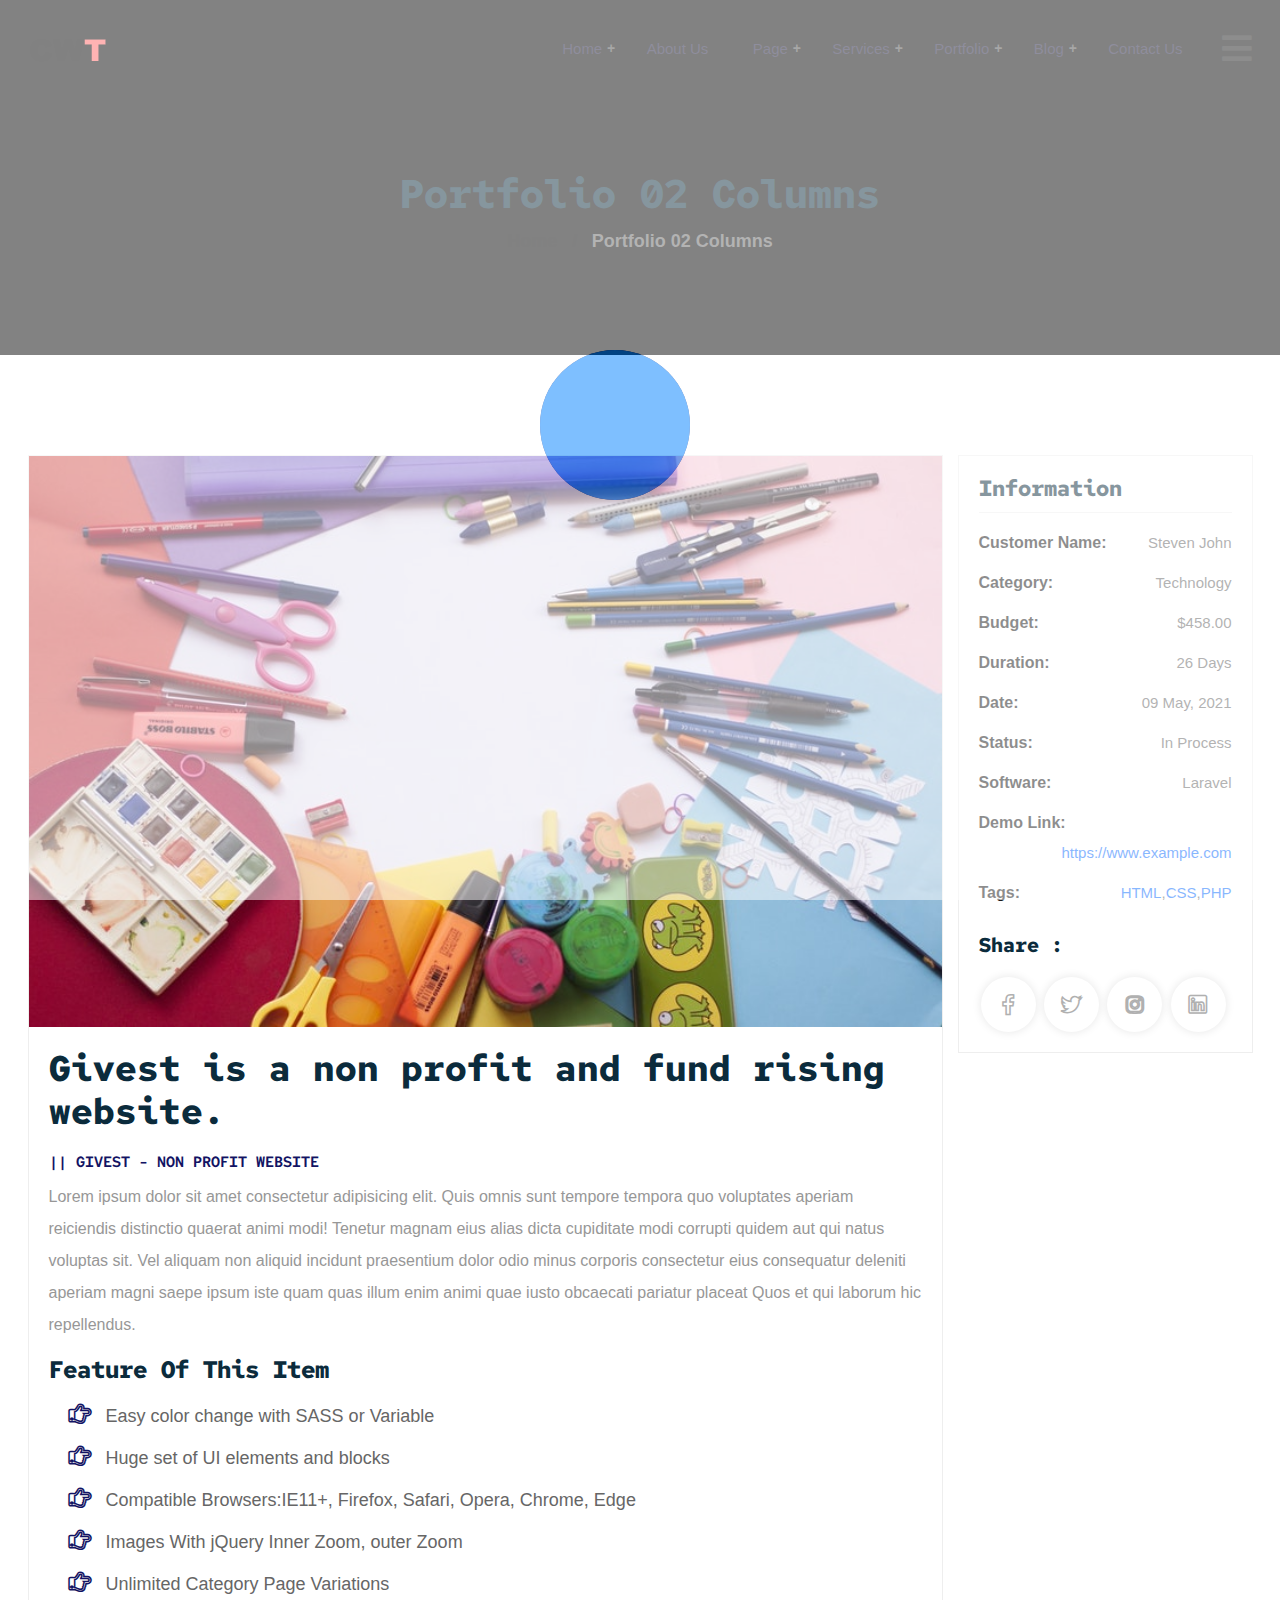
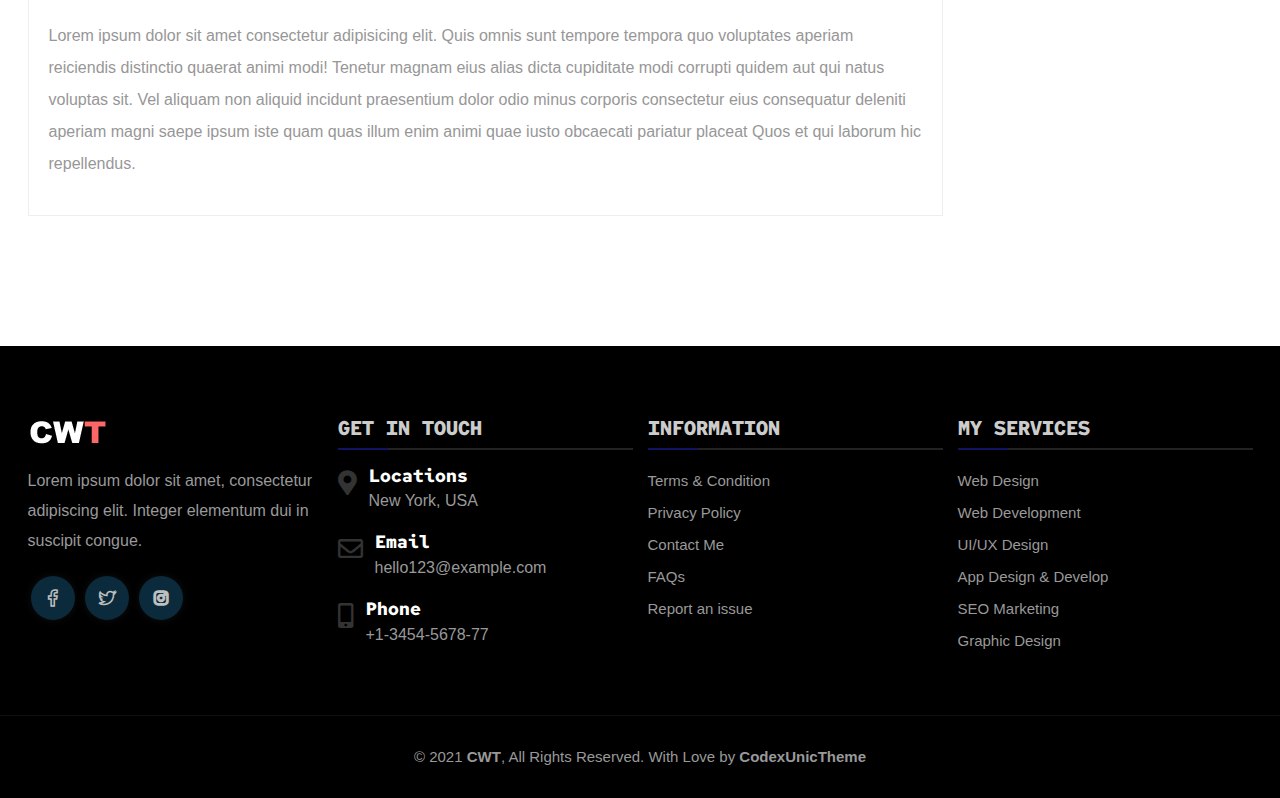
<file: Invosoft/portfolio-details.html>
<!DOCTYPE html>
<html  class="no-js" lang="en">

<!-- Mirrored from preetheme.com/html/cwt/cwt/portfolio-details.html by HTTrack Website Copier/3.x [XR&CO'2014], Wed, 05 Jul 2023 07:00:42 GMT -->
<head>
	<meta charset="UTF-8">
	<meta name="viewport" content="width=device-width, initial-scale=1.0">
	<meta name="viewport" content="width=device-width, initial-scale=1, shrink-to-fit=no">
	<title>CWT - Personal Portfolio Website HTML5 Template</title>
	<link rel="icon" href="assets/img/icon.png" type="image/gif" sizes="16x16">
	<link rel="icon" href="assets/img/icon.png" type="image/gif" sizes="18x18">
	<link rel="icon" href="assets/img/icon.png" type="image/gif" sizes="20x20">

	<link rel="stylesheet" href="assets/css/bootstrap.min.css">
	<link rel="stylesheet" href="assets/css/fontawesome.all.min.css">
	<link rel="stylesheet" href="assets/css/owl.carousel.min.css">
	<link rel="stylesheet" href="assets/css/owl.theme.default.min.css">
	<link rel="stylesheet" href="assets/css/animate.css">
	<link rel="stylesheet" href="assets/css/typed.css">
	<link rel="stylesheet" href="assets/css/lightcase.css">
	<link rel="stylesheet" href="assets/css/normalize.css">
	<link rel="stylesheet" href="style.css">
	<link rel="stylesheet" href="assets/css/responsive.css">

</head>
<body>
	<!-- Preloader -->
	<div id="preloader">
      	<div class="preloader">
          	<span></span>
          	<span></span>
      	</div>
	</div>
	<!-- Start Header Area -->
	<header class="header">
		<div class="container">
			<div class="row">
				<!-- Logo -->
				<div class="col-lg-2 align-self-center">
					<div class="logo">
						<a href="index.html">
							<img src="assets/img/logo.png" alt="logo">
						</a>
					</div>
					<div class="mobile-bar">
						<div class="canvas_open">
					        <a href="javascript:void(0)">
					        	<span></span>
					        	<span></span>
					        	<span></span>
					        </a>
					    </div>
					</div>
				</div>
				<!-- Menu -->
				<div class="col-lg-10">
					<!-- Top Right -->
					<div class="top-right">
						<div class="top-right-btn">
							<i class="fas fa-bars"></i>
						</div>
					</div>
					<!-- Menu -->
					<div class="menu">
						<nav>
							<ul>
								<li class="menu-item-has-children">
									<a href="index.html">Home</a>
									<ul>
										<li><a href="index.html">Home Style 01</a></li>
										<li><a href="index2.html">Home Style 02</a></li>
										<li><a href="index3.html">Home Style 03</a></li>
										<li><a href="index4.html">Home Style 04</a></li>
										<li><a href="index5.html">Home Style 05</a></li>
										<li><a href="index6.html">Home Style 06</a></li>
									</ul>
								</li>
								<li><a href="about.html">About Us</a></li>
								<li class="menu-item-has-children">
									<a href="#">Page</a>
									<ul>
										<li><a href="about.html">About Us</a></li>
										<li><a href="contact.html">Contact Us</a></li>
										<li><a href="pricing.html">Pricing Plane</a></li>
										<li><a href="404.html">404 Error</a></li>
									</ul>
								</li>
								<li class="menu-item-has-children">
									<a href="#">Services</a>
									<ul>
										<li><a href="services.html">Services</a></li>
										<li><a href="services-details.html">Services Details</a></li>
									</ul>
								</li>
								<li class="menu-item-has-children">
									<a href="portfolio.html">Portfolio</a>
									<ul>
										<li><a href="portfolio.html">Portfolio</a></li>
										<li><a href="portfolio-2-columns.html">Portfolio 2 Columns</a></li>
										<li><a href="portfolio-details.html">Portfolio Details</a></li>
									</ul>
								</li>
								<li class="menu-item-has-children">
									<a href="#">Blog</a>
									<ul>
										<li><a href="blog.html">Blog</a></li>
										<li><a href="blog-grid.html">Blog Grid</a></li>
										<li><a href="blog-left-sidebar.html">Blog Left Sidebar</a></li>
										<li><a href="blog-right-sidebar.html">Blog Right Sidebar</a></li>
										<li><a href="single.html">Blog Details</a></li>
									</ul>
								</li>
								<li><a href="contact.html">Contact Us</a></li>
							</ul>
						</nav>
					</div>
				</div>
			</div>
		</div>
	</header>
	<!-- Start Mobile Menu Area -->
	<div class="mobile-menu-area">
		
		<!--offcanvas menu area start-->
	    <div class="off_canvars_overlay">
	                
	    </div>
	    <div class="offcanvas_menu">
	        <div class="offcanvas_menu_wrapper">
	            <div class="canvas_close">
	                <a href="javascript:void(0)"><i class="fas fa-times"></i></a>  
	            </div>
	            <div class="mobile-logo">
	            	<a href="index.html">
	            		<img src="assets/img/logo.png" alt="logo">
	            	</a>
	            </div>
	            <div id="menu" class="text-left ">
	                <ul class="offcanvas_main_menu">
	                    <li class="menu-item-has-children active">
	                        <a href="#">Home</a>
	                        <ul class="sub-menu">
	                            <li><a href="index.html">Home Style 01</a></li>
								<li><a href="index2.html">Home Style 02</a></li>
								<li><a href="index3.html">Home Style 03</a></li>
								<li><a href="index4.html">Home Style 04</a></li>
								<li><a href="index5.html">Home Style 05</a></li>
								<li><a href="index6.html">Home Style 06</a></li>
	                        </ul>
	                    </li>
	                    <li class="menu-item-has-children">
	                        <a href="about.html"> About Us</a> 
	                    </li>
	                    <li class="menu-item-has-children">
	                        <a href="#">Page</a>
	                        <ul class="sub-menu">
	                        	<li><a href="about.html">About Us</a></li>
								<li><a href="contact.html">Contact Us</a></li>
								<li><a href="pricing.html">Pricing Plane</a></li>
								<li><a href="404.html">404 Error</a></li>
	                        </ul>
	                    </li>
	                    <li class="menu-item-has-children">
	                        <a href="#">Services</a>
	                        <ul class="sub-menu">
	                        	<li><a href="services.html">Services</a></li>
								<li><a href="services-details.html">Services Details</a></li>
	                        </ul>
	                    </li>
	                    <li class="menu-item-has-children">
	                        <a href="#">Portfolio</a>
	                        <ul class="sub-menu">
	                        	<li><a href="portfolio.html">Portfolio</a></li>
								<li><a href="portfolio-2-columns.html">Portfolio 2 Columns</a></li>
								<li><a href="portfolio-details.html">Portfolio Details</a></li>
	                        </ul>
	                    </li>
	                    <li class="menu-item-has-children">
	                        <a href="#">Blog</a>
	                        <ul class="sub-menu">
	                        	<li><a href="blog.html">Blog</a></li>
								<li><a href="blog-grid.html">Blog Grid</a></li>
								<li><a href="blog-left-sidebar.html">Blog Left Sidebar</a></li>
								<li><a href="blog-right-sidebar.html">Blog Right Sidebar</a></li>
								<li><a href="single.html">Blog Details</a></li>
	                        </ul>
	                    </li>
	                    <li class="menu-item-has-children">
	                        <a href="contact.html"> Contact Us</a> 
	                    </li>
	                </ul>
	            </div>
	        </div>
	    </div>
    </div>
    <!--offcanvas menu area end-->
	<!-- End Header Area -->
	<div class="off_canvars_overlay"></div>
	<!-- Sidebar Cnavas Content -->
	<div class="sidebar_main_content">
		<div class="sidebar_main_content_full">
			<div class="sidebar_he_a">
				<div class="sidebar-close">
					<i class="fas fa-times"></i>
				</div>
				<h2>About Us</h2>
			</div>
			<div class="content">
				<div class="item">
					<div class="img">
						<img src="assets/img/user.jpg" alt="img">
					</div>
				</div>
				<div class="item">
					<h4>Name :</h4>
					<p>Mirta Akins</p>
				</div>
				<div class="item">
					<h4>Email :</h4>
					<p>example123@gmail.com</p>
				</div>
				<div class="item">
					<h4>Phone :</h4>
					<p>(54) 1234 456 526</p>
				</div>
				<div class="item">
					<h4>Address :</h4>
					<p>4155 Mann Island, Liverpool L3, United Kingdom.</p>
				</div>
				<div class="item">
					<h4>About Me :</h4>
					<p>Lorem Ipsum is simply dummy text of the printing and typesetting industry. Lorem Ipsum has been the industry's standard dummy text ever since the 1500s, when an unknown </p>
				</div>
				<div class="item">
					<div class="side_social">
						<span><a href="#"><i class="fab fa-facebook-f"></i></a></span>
						<span><a href="#"><i class="fab fa-twitter"></i></a></span>
						<span><a href="#"><i class="fab fa-instagram"></i></a></span>
						<span><a href="#"><i class="fab fa-linkedin"></i></a></span>
					</div>
				</div>
				<div class="side_copy_text">
					<p>© 2021 <a href="#">CWT</a>. Designd By <a href="#">CodexUnicTheme</a> All Rights Reserved</p>
				</div>
			</div>
		</div>
	</div>
	
	<!-- Start Breadcrumb Area -->
	<section class="breadcrumb-area section-bg">
		<div class="container">
			<div class="row">
				<div class="col-lg-12">
					<div class="breadcrumb-content">
						<h2>Portfolio 02 Columns</h2>
						<ul>
							<li><a href="index.html">Home</a></li>
							<li>Portfolio 02 Columns</li>
						</ul>
					</div>
				</div>
			</div>
		</div>
	</section>
	<!-- End Breadcrumb Area -->
	<!-- Start Portfolio Area -->
	<section class="section-padding">
		<div class="container">
			<div class="row">
				<div class="col-lg-9 mb-30">
					<div class="portfolio-details">
						<div class="thumnail">
							<img src="assets/img/portfolio.jpg" alt="img">
						</div>
						<div class="content">
							<h2>Givest is a non profit and fund rising website.</h2>
							<h4>|| Givest - Non Profit Website</h4>
							<p>Lorem ipsum dolor sit amet consectetur adipisicing elit. Quis omnis sunt tempore tempora quo voluptates aperiam reiciendis distinctio quaerat animi modi! Tenetur magnam eius alias dicta cupiditate modi corrupti quidem aut qui natus voluptas sit. Vel aliquam non aliquid incidunt praesentium dolor odio minus corporis consectetur eius consequatur deleniti aperiam magni saepe ipsum iste quam quas illum enim animi quae iusto obcaecati pariatur placeat Quos et qui laborum hic repellendus.</p>
							<h3>Feature of this item</h3>
							<ul>
								<li><i class="far fa-hand-point-right"></i> Easy color change with SASS or Variable</li>
								<li><i class="far fa-hand-point-right"></i> Huge set of UI elements and blocks</li>
								<li><i class="far fa-hand-point-right"></i> Compatible Browsers:IE11+, Firefox, Safari, Opera, Chrome, Edge</li>
								<li><i class="far fa-hand-point-right"></i> Images With jQuery Inner Zoom, outer Zoom</li>
								<li><i class="far fa-hand-point-right"></i> Unlimited Category Page Variations</li>
							</ul>
							<p>Lorem ipsum dolor sit amet consectetur adipisicing elit. Quis omnis sunt tempore tempora quo voluptates aperiam reiciendis distinctio quaerat animi modi! Tenetur magnam eius alias dicta cupiditate modi corrupti quidem aut qui natus voluptas sit. Vel aliquam non aliquid incidunt praesentium dolor odio minus corporis consectetur eius consequatur deleniti aperiam magni saepe ipsum iste quam quas illum enim animi quae iusto obcaecati pariatur placeat Quos et qui laborum hic repellendus.</p>
						</div>
					</div>
				</div>
				<div class="col-lg-3">
					<div class="portfolio-details-sidebar">
						<h2>Information</h2>
						<ul>
							<li><strong>Customer Name:</strong> <span> Steven John</span></li>
							<li><strong>Category:</strong> <span>Technology</span></li>
							<li><strong>Budget:</strong> <span>$458.00</span></li>
							<li><strong>Duration:</strong> <span>26 Days</span></li>
							<li><strong>Date:</strong> <span> 09 May, 2021 </span></li>
							<li><strong>Status:</strong> <span> In Process</span></li>
							<li><strong>Software:</strong> <span>Laravel</span></li>
							<li><strong>Demo Link:</strong> <span><a href="#" target="_blank">https://www.example.com</a></span></li>
							<li><strong>Tags:</strong> <span><a href="#">HTML</a>,<a href="#">CSS</a>,<a href="#">PHP</a></span></li>
						</ul>
						<div class="port_sahre mt-20">
							<h3>Share :</h3>
							<span><a href="#"><i class="fab fa-facebook-f"></i></a></span>
							<span><a href="#"><i class="fab fa-twitter"></i></a></span>
							<span><a href="#"><i class="fab fa-instagram"></i></a></span>
							<span><a href="#"><i class="fab fa-linkedin"></i></a></span>
						</div>
					</div>
				</div>
			</div>
		</div>
	</section>
	<!-- End Portfolio Area -->
	<!-- Start Footer Area -->
	<footer class="footer">
		<!-- Footer Top -->
		<div class="footer-top pt-70 pb-20">
			<div class="container">
				<div class="row">
					<!-- Single -->
					<div class="col-lg-3 col-md-6 mb-30">
						<div class="footer_w_item">
							<div class="f_logo mb-20">
								<a href="index.html">
									<img src="assets/img/white-logo.png" alt="logo">
								</a>
							</div>
							<p>Lorem ipsum dolor sit amet, consectetur adipiscing elit. Integer elementum dui in suscipit congue.</p>
							<div class="footer_social">
								<span><a href="#"><i class="fab fa-facebook-f"></i></a></span>
								<span><a href="#"><i class="fab fa-twitter"></i></a></span>
								<span><a href="#"><i class="fab fa-instagram"></i></a></span>
							</div>
						</div>
					</div>
					<!-- Single -->
					<div class="col-lg-3 col-md-6 mb-30">
						<div class="footer_w_item">
							<h3>Get In Touch</h3>
							<div class="footer-get-in">
								<div class="single">
									<div class="icon">
										<i class="fas fa-map-marker-alt"></i>
									</div>
									<div class="con">
										<h4>Locations</h4>
										<p> New York, USA</p>
									</div>
								</div>
								<div class="single">
									<div class="icon">
										<i class="far fa-envelope"></i>
									</div>
									<div class="con">
										<h4>Email</h4>
										<p> hello123@example.com</p>
									</div>
								</div>
								<div class="single">
									<div class="icon">
										<i class="fas fa-mobile-alt"></i>
									</div>
									<div class="con">
										<h4>Phone</h4>
										<p> +1-3454-5678-77</p>
									</div>
								</div>
							</div>
						</div>
					</div>
					<!-- Single -->
					<div class="col-lg-3 col-md-6 mb-30">
						<div class="footer_w_item">
							<h3>Information</h3>
							<ul>
								<li><a href="#">Terms & Condition</a></li>
								<li><a href="#">Privacy Policy</a></li>
								<li><a href="#">Contact Me</a></li>
								<li><a href="#">FAQs</a></li>
								<li><a href="#">Report an issue</a></li>
							</ul>
						</div>
					</div>
					<!-- Single -->
					<div class="col-lg-3 col-md-6 mb-30">
						<div class="footer_w_item">
							<h3>My Services</h3>
							<ul>
								<li><a href="#">Web Design</a></li>
								<li><a href="#">Web Development</a></li>
								<li><a href="#">UI/UX Design</a></li>
								<li><a href="#">App Design & Develop</a></li>
								<li><a href="#">SEO Marketing</a></li>
								<li><a href="#">Graphic Design</a></li>
							</ul>
						</div>
					</div>
				</div>
			</div>
		</div>
		<!-- Footer Bottom -->
		<div class="footer-bottom pt-30 pb-30">
			<div class="container">
				<div class="row">
					<div class="col-lg-12 text-center">
						<div class="f_copy_text">
							<p>&copy; 2021 <strong>CWT</strong>, All Rights Reserved. With Love by <a href="#">CodexUnicTheme</a></p>
						</div>
					</div>
				</div>
			</div>
		</div>
	</footer>
	<!-- End Footer Area -->
	<div class="scroll-area">
       <i class="fa fa-angle-up"></i>
    </div>


    <!-- Js File -->
    <script src="assets/js/modernizr.min.js"></script>
    <script src="assets/js/jquery-3.6.0.min.js"></script>
    <script src="assets/js/popper.min.js"></script>
    <script src="assets/js/bootstrap.min.js"></script>
    <script src="assets/js/owl.carousel.min.js"></script>
    <script src="assets/js/lightcase.js"></script>
    <script src="assets/js/mixitup.min.js"></script>
    <script src="assets/js/wow.min.js"></script>
    <script src="assets/js/typed.js"></script>
    <script src="assets/js/particles.js"></script>
    <script src="assets/js/script.js"></script>
    <script src="assets/js/mobile-menu.js"></script>
    <script src="assets/js/ajax-form.js"></script>
</body>

<!-- Mirrored from preetheme.com/html/cwt/cwt/portfolio-details.html by HTTrack Website Copier/3.x [XR&CO'2014], Wed, 05 Jul 2023 07:00:43 GMT -->
</html>
</file>
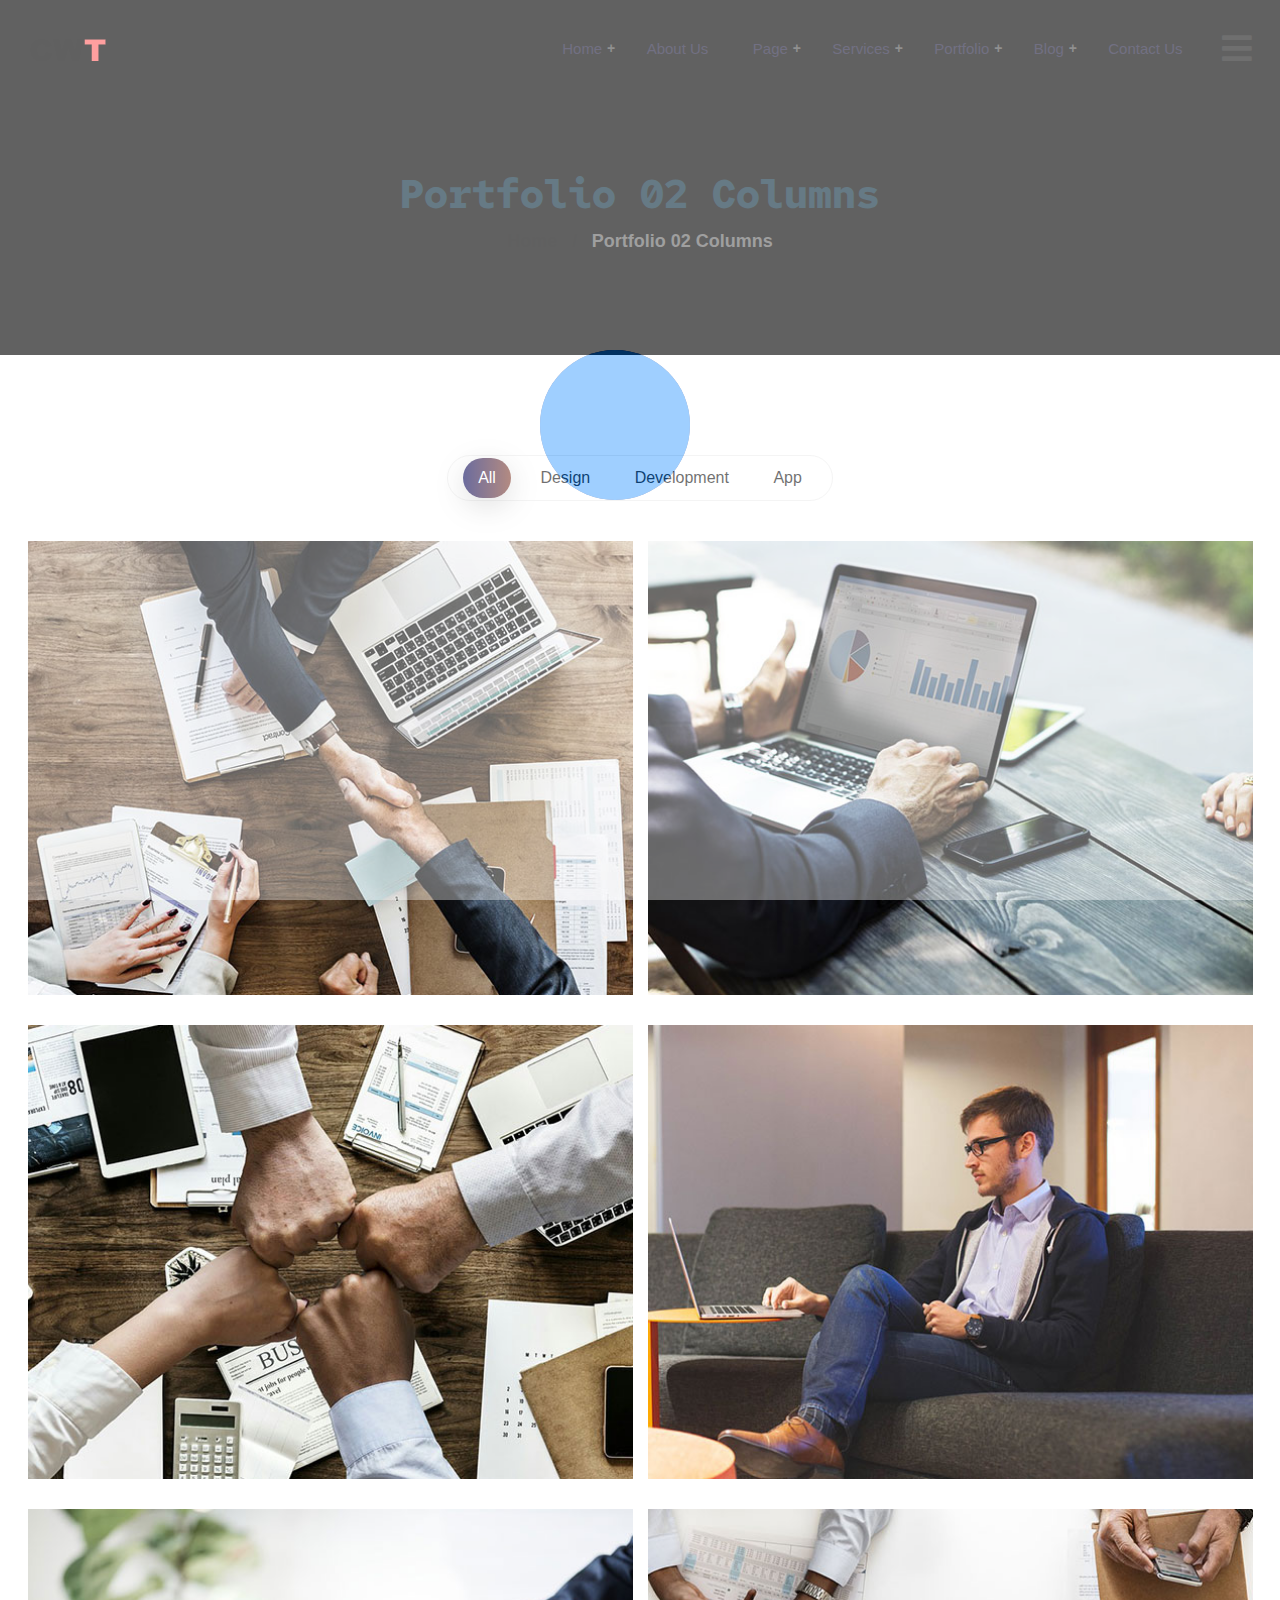
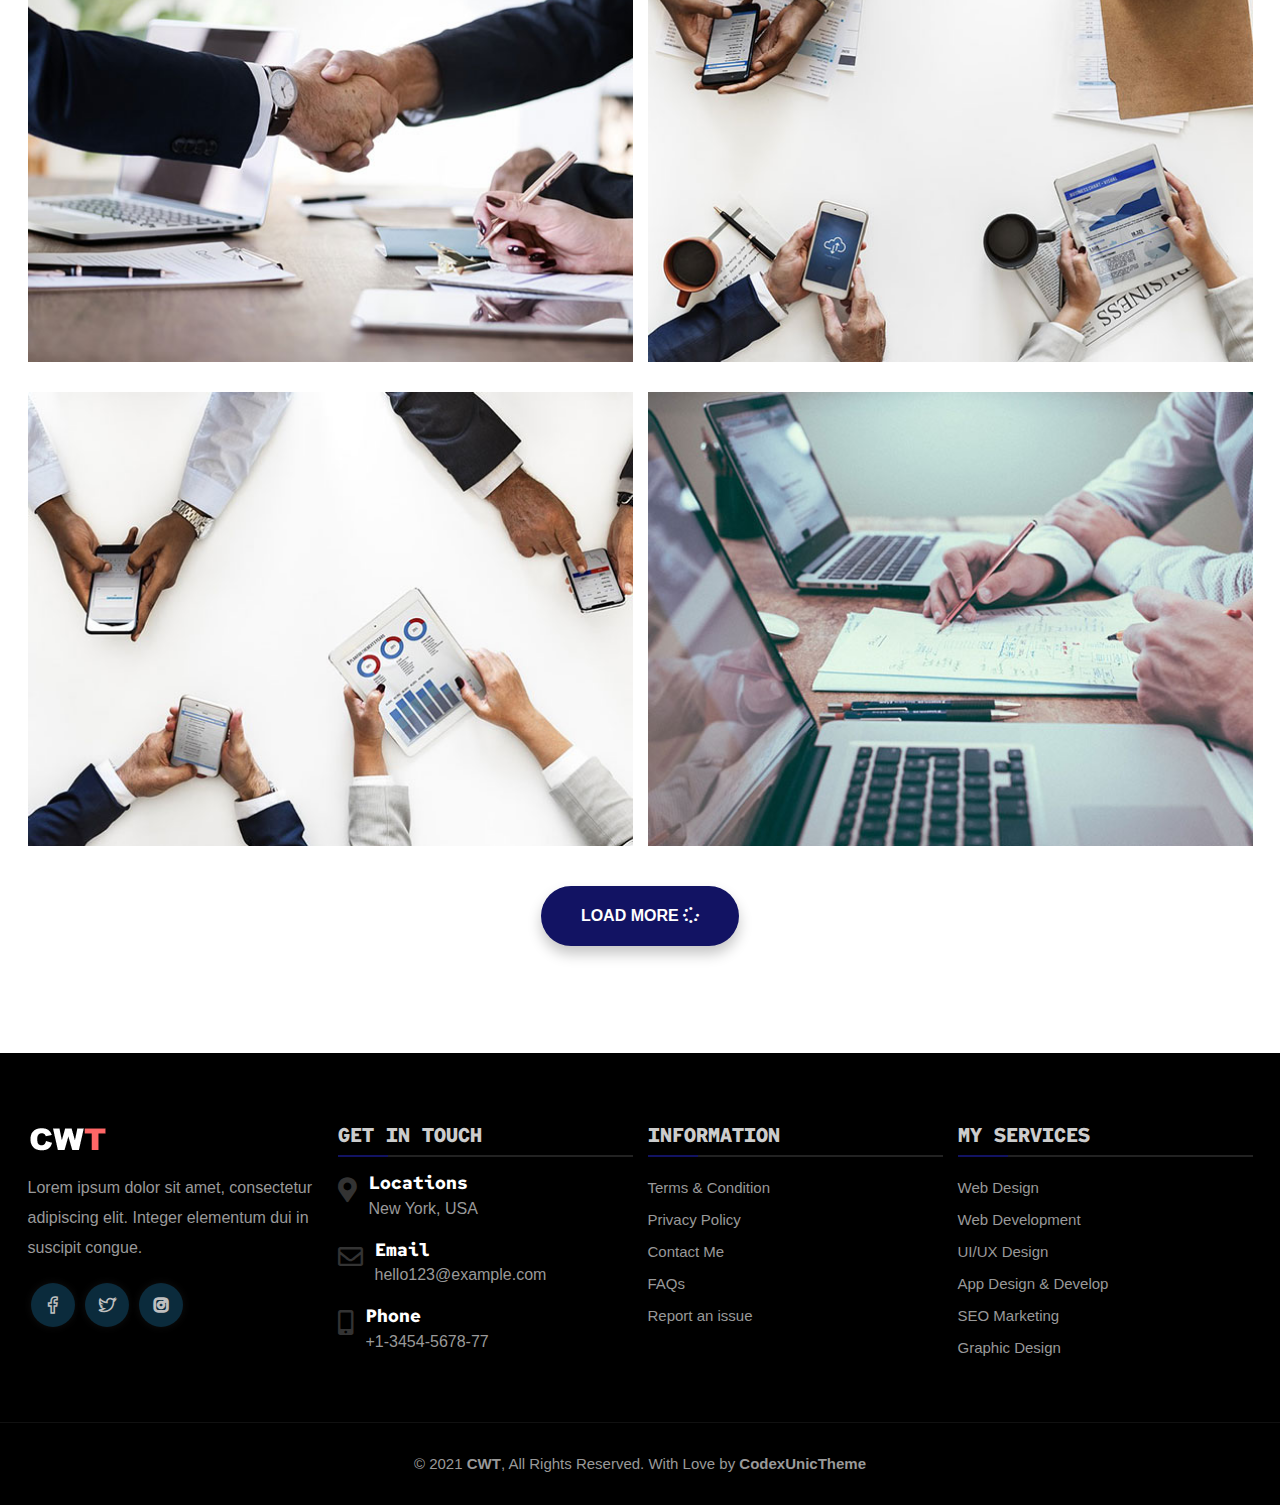
<file: Invosoft/portfolio.html>
<!DOCTYPE html>
<html  class="no-js" lang="en">

<!-- Mirrored from preetheme.com/html/cwt/cwt/portfolio-2-columns.html by HTTrack Website Copier/3.x [XR&CO'2014], Wed, 05 Jul 2023 07:00:42 GMT -->
<head>
	<meta charset="UTF-8">
	<meta name="viewport" content="width=device-width, initial-scale=1.0">
	<meta name="viewport" content="width=device-width, initial-scale=1, shrink-to-fit=no">
	<title>CWT - Personal Portfolio Website HTML5 Template</title>
	<link rel="icon" href="assets/img/icon.png" type="image/gif" sizes="16x16">
	<link rel="icon" href="assets/img/icon.png" type="image/gif" sizes="18x18">
	<link rel="icon" href="assets/img/icon.png" type="image/gif" sizes="20x20">

	<link rel="stylesheet" href="assets/css/bootstrap.min.css">
	<link rel="stylesheet" href="assets/css/fontawesome.all.min.css">
	<link rel="stylesheet" href="assets/css/owl.carousel.min.css">
	<link rel="stylesheet" href="assets/css/owl.theme.default.min.css">
	<link rel="stylesheet" href="assets/css/animate.css">
	<link rel="stylesheet" href="assets/css/typed.css">
	<link rel="stylesheet" href="assets/css/lightcase.css">
	<link rel="stylesheet" href="assets/css/normalize.css">
	<link rel="stylesheet" href="style.css">
	<link rel="stylesheet" href="assets/css/responsive.css">

</head>
<body>
	<!-- Preloader -->
	<div id="preloader">
      	<div class="preloader">
          	<span></span>
          	<span></span>
      	</div>
	</div>
	<!-- Start Header Area -->
	<header class="header">
		<div class="container">
			<div class="row">
				<!-- Logo -->
				<div class="col-lg-2 align-self-center">
					<div class="logo">
						<a href="index.html">
							<img src="assets/img/logo.png" alt="logo">
						</a>
					</div>
					<div class="mobile-bar">
						<div class="canvas_open">
					        <a href="javascript:void(0)">
					        	<span></span>
					        	<span></span>
					        	<span></span>
					        </a>
					    </div>
					</div>
				</div>
				<!-- Menu -->
				<div class="col-lg-10">
					<!-- Top Right -->
					<div class="top-right">
						<div class="top-right-btn">
							<i class="fas fa-bars"></i>
						</div>
					</div>
					<!-- Menu -->
					<div class="menu">
						<nav>
							<ul>
								<li class="menu-item-has-children">
									<a href="index.html">Home</a>
									<ul>
										<li><a href="index.html">Home Style 01</a></li>
										<li><a href="index2.html">Home Style 02</a></li>
										<li><a href="index3.html">Home Style 03</a></li>
										<li><a href="index4.html">Home Style 04</a></li>
										<li><a href="index5.html">Home Style 05</a></li>
										<li><a href="index6.html">Home Style 06</a></li>
									</ul>
								</li>
								<li><a href="about.html">About Us</a></li>
								<li class="menu-item-has-children">
									<a href="#">Page</a>
									<ul>
										<li><a href="about.html">About Us</a></li>
										<li><a href="contact.html">Contact Us</a></li>
										<li><a href="pricing.html">Pricing Plane</a></li>
										<li><a href="404.html">404 Error</a></li>
									</ul>
								</li>
								<li class="menu-item-has-children">
									<a href="#">Services</a>
									<ul>
										<li><a href="services.html">Services</a></li>
										<li><a href="services-details.html">Services Details</a></li>
									</ul>
								</li>
								<li class="menu-item-has-children">
									<a href="portfolio.html">Portfolio</a>
									<ul>
										<li><a href="portfolio.html">Portfolio</a></li>
										<li><a href="portfolio-2-columns.html">Portfolio 2 Columns</a></li>
										<li><a href="portfolio-details.html">Portfolio Details</a></li>
									</ul>
								</li>
								<li class="menu-item-has-children">
									<a href="#">Blog</a>
									<ul>
										<li><a href="blog.html">Blog</a></li>
										<li><a href="blog-grid.html">Blog Grid</a></li>
										<li><a href="blog-left-sidebar.html">Blog Left Sidebar</a></li>
										<li><a href="blog-right-sidebar.html">Blog Right Sidebar</a></li>
										<li><a href="single.html">Blog Details</a></li>
									</ul>
								</li>
								<li><a href="contact.html">Contact Us</a></li>
							</ul>
						</nav>
					</div>
				</div>
			</div>
		</div>
	</header>
	<!-- Start Mobile Menu Area -->
	<div class="mobile-menu-area">
		
		<!--offcanvas menu area start-->
	    <div class="off_canvars_overlay">
	                
	    </div>
	    <div class="offcanvas_menu">
	        <div class="offcanvas_menu_wrapper">
	            <div class="canvas_close">
	                <a href="javascript:void(0)"><i class="fas fa-times"></i></a>  
	            </div>
	            <div class="mobile-logo">
	            	<a href="index.html">
	            		<img src="assets/img/logo.png" alt="logo">
	            	</a>
	            </div>
	            <div id="menu" class="text-left ">
	                <ul class="offcanvas_main_menu">
	                    <li class="menu-item-has-children active">
	                        <a href="#">Home</a>
	                        <ul class="sub-menu">
	                            <li><a href="index.html">Home Style 01</a></li>
								<li><a href="index2.html">Home Style 02</a></li>
								<li><a href="index3.html">Home Style 03</a></li>
								<li><a href="index4.html">Home Style 04</a></li>
								<li><a href="index5.html">Home Style 05</a></li>
								<li><a href="index6.html">Home Style 06</a></li>
	                        </ul>
	                    </li>
	                    <li class="menu-item-has-children">
	                        <a href="about.html"> About Us</a> 
	                    </li>
	                    <li class="menu-item-has-children">
	                        <a href="#">Page</a>
	                        <ul class="sub-menu">
	                        	<li><a href="about.html">About Us</a></li>
								<li><a href="contact.html">Contact Us</a></li>
								<li><a href="pricing.html">Pricing Plane</a></li>
								<li><a href="404.html">404 Error</a></li>
	                        </ul>
	                    </li>
	                    <li class="menu-item-has-children">
	                        <a href="#">Services</a>
	                        <ul class="sub-menu">
	                        	<li><a href="services.html">Services</a></li>
								<li><a href="services-details.html">Services Details</a></li>
	                        </ul>
	                    </li>
	                    <li class="menu-item-has-children">
	                        <a href="#">Portfolio</a>
	                        <ul class="sub-menu">
	                        	<li><a href="portfolio.html">Portfolio</a></li>
								<li><a href="portfolio-2-columns.html">Portfolio 2 Columns</a></li>
								<li><a href="portfolio-details.html">Portfolio Details</a></li>
	                        </ul>
	                    </li>
	                    <li class="menu-item-has-children">
	                        <a href="#">Blog</a>
	                        <ul class="sub-menu">
	                        	<li><a href="blog.html">Blog</a></li>
								<li><a href="blog-grid.html">Blog Grid</a></li>
								<li><a href="blog-left-sidebar.html">Blog Left Sidebar</a></li>
								<li><a href="blog-right-sidebar.html">Blog Right Sidebar</a></li>
								<li><a href="single.html">Blog Details</a></li>
	                        </ul>
	                    </li>
	                    <li class="menu-item-has-children">
	                        <a href="contact.html"> Contact Us</a> 
	                    </li>
	                </ul>
	            </div>
	        </div>
	    </div>
    </div>
    <!--offcanvas menu area end-->
	<!-- End Header Area -->
	<div class="off_canvars_overlay"></div>
	<!-- Sidebar Cnavas Content -->
	<div class="sidebar_main_content">
		<div class="sidebar_main_content_full">
			<div class="sidebar_he_a">
				<div class="sidebar-close">
					<i class="fas fa-times"></i>
				</div>
				<h2>About Us</h2>
			</div>
			<div class="content">
				<div class="item">
					<div class="img">
						<img src="assets/img/user.jpg" alt="img">
					</div>
				</div>
				<div class="item">
					<h4>Name :</h4>
					<p>Mirta Akins</p>
				</div>
				<div class="item">
					<h4>Email :</h4>
					<p>example123@gmail.com</p>
				</div>
				<div class="item">
					<h4>Phone :</h4>
					<p>(54) 1234 456 526</p>
				</div>
				<div class="item">
					<h4>Address :</h4>
					<p>4155 Mann Island, Liverpool L3, United Kingdom.</p>
				</div>
				<div class="item">
					<h4>About Me :</h4>
					<p>Lorem Ipsum is simply dummy text of the printing and typesetting industry. Lorem Ipsum has been the industry's standard dummy text ever since the 1500s, when an unknown </p>
				</div>
				<div class="item">
					<div class="side_social">
						<span><a href="#"><i class="fab fa-facebook-f"></i></a></span>
						<span><a href="#"><i class="fab fa-twitter"></i></a></span>
						<span><a href="#"><i class="fab fa-instagram"></i></a></span>
						<span><a href="#"><i class="fab fa-linkedin"></i></a></span>
					</div>
				</div>
				<div class="side_copy_text">
					<p>© 2021 <a href="#">CWT</a>. Designd By <a href="#">CodexUnicTheme</a> All Rights Reserved</p>
				</div>
			</div>
		</div>
	</div>
	
	<!-- Start Breadcrumb Area -->
	<section class="breadcrumb-area section-bg">
		<div class="container">
			<div class="row">
				<div class="col-lg-12">
					<div class="breadcrumb-content">
						<h2>Portfolio 02 Columns</h2>
						<ul>
							<li><a href="index.html">Home</a></li>
							<li>Portfolio 02 Columns</li>
						</ul>
					</div>
				</div>
			</div>
		</div>
	</section>
	<!-- End Breadcrumb Area -->
	<!-- Start Portfolio Area -->
	<div class="section-padding">
		<div class="container">
			<!-- Category -->
			<div class="row">
				<div class="col-lg-12 mb-40">
					<div class="portfolio-category-list">
						<ul>
							<li data-filter="all">All</li>
							<li data-filter=".design">Design</li>
							<li data-filter=".development">Development</li>
							<li data-filter=".app">App</li>
						</ul>
					</div>
				</div>
			</div>
			<!-- Portfolio -->
			<div class="row portfolio-full portF">
				<!-- Single -->
				<div class="col-lg-6 col-md-6 mb-30 mix design app">
					<div class="portfolio-item">
						<img src="assets/img/portfolio/2.jpg" alt="portfolio-item">
						<div class="portfolio-overly">
							<div class="portfolio-overly-full">
								<p>Crearive Design</p>
								<ul>
									<li><a data-rel="lightcase:portfolio" href="assets/img/portfolio/2.jpg"><i class="far fa-eye"></i></a></li>
									<li><a href="#"><i class="fas fa-link"></i></a></li>
								</ul>
							</div>
						</div>
					</div>
				</div>
				<!-- Single -->
				<div class="col-lg-6 col-md-6 mb-30 mix app development">
					<div class="portfolio-item">
						<img src="assets/img/portfolio/1.jpg" alt="portfolio-item">
						<div class="portfolio-overly">
							<div class="portfolio-overly-full">
								<p>Crearive Design</p>
								<ul>
									<li><a data-rel="lightcase:portfolio" href="assets/img/portfolio/1.jpg"><i class="far fa-eye"></i></a></li>
									<li><a href="#"><i class="fas fa-link"></i></a></li>
								</ul>
							</div>
						</div>
					</div>
				</div>
				<!-- Single -->
				<div class="col-lg-6 col-md-6 mb-30 mix development">
					<div class="portfolio-item">
						<img src="assets/img/portfolio/3.jpg" alt="portfolio-item">
						<div class="portfolio-overly">
							<div class="portfolio-overly-full">
								<p>Crearive Design</p>
								<ul>
									<li><a data-rel="lightcase:portfolio" href="assets/img/portfolio/3.jpg"><i class="far fa-eye"></i></a></li>
									<li><a href="#"><i class="fas fa-link"></i></a></li>
								</ul>
							</div>
						</div>
					</div>
				</div>
				<!-- Single -->
				<div class="col-lg-6 col-md-6 mb-30 mix design app">
					<div class="portfolio-item">
						<img src="assets/img/portfolio/4.jpg" alt="portfolio-item">
						<div class="portfolio-overly">
							<div class="portfolio-overly-full">
								<p>Crearive Design</p>
								<ul>
									<li><a data-rel="lightcase:portfolio" href="assets/img/portfolio/4.jpg"><i class="far fa-eye"></i></a></li>
									<li><a href="#"><i class="fas fa-link"></i></a></li>
								</ul>
							</div>
						</div>
					</div>
				</div>
				<!-- Single -->
				<div class="col-lg-6 col-md-6 mb-30 mix design development">
					<div class="portfolio-item">
						<img src="assets/img/portfolio/5.jpg" alt="portfolio-item">
						<div class="portfolio-overly">
							<div class="portfolio-overly-full">
								<p>Crearive Design</p>
								<ul>
									<li><a data-rel="lightcase:portfolio" href="assets/img/portfolio/5.jpg"><i class="far fa-eye"></i></a></li>
									<li><a href="#"><i class="fas fa-link"></i></a></li>
								</ul>
							</div>
						</div>
					</div>
				</div>
				<!-- Single -->
				<div class="col-lg-6 col-md-6 mb-30 mix design app development">
					<div class="portfolio-item">
						<img src="assets/img/portfolio/6.jpg" alt="portfolio-item">
						<div class="portfolio-overly">
							<div class="portfolio-overly-full">
								<p>Crearive Design</p>
								<ul>
									<li><a data-rel="lightcase:portfolio" href="assets/img/portfolio/6.jpg"><i class="far fa-eye"></i></a></li>
									<li><a href="#"><i class="fas fa-link"></i></a></li>
								</ul>
							</div>
						</div>
					</div>
				</div>
				<!-- Single -->
				<div class="col-lg-6 col-md-6 mb-30 mix app development">
					<div class="portfolio-item">
						<img src="assets/img/portfolio/7.jpg" alt="portfolio-item">
						<div class="portfolio-overly">
							<div class="portfolio-overly-full">
								<p>Crearive Design</p>
								<ul>
									<li><a data-rel="lightcase:portfolio" href="assets/img/portfolio/7.jpg"><i class="far fa-eye"></i></a></li>
									<li><a href="#"><i class="fas fa-link"></i></a></li>
								</ul>
							</div>
						</div>
					</div>
				</div>
				<!-- Single -->
				<div class="col-lg-6 col-md-6 mb-30 mix design app">
					<div class="portfolio-item">
						<img src="assets/img/portfolio/8.jpg" alt="portfolio-item">
						<div class="portfolio-overly">
							<div class="portfolio-overly-full">
								<p>Crearive Design</p>
								<ul>
									<li><a data-rel="lightcase:portfolio" href="assets/img/portfolio/8.jpg"><i class="far fa-eye"></i></a></li>
									<li><a href="#"><i class="fas fa-link"></i></a></li>
								</ul>
							</div>
						</div>
					</div>
				</div>
			</div>
			<div class="row mt-10">
				<div class="col-lg-12 text-center">
					<a class="button-1 button-round" href="portfolio.html">Load More <i class="fas fa-spinner fa-spin"></i> <span></span></a>
				</div>
			</div>
		</div>
	</div>
	<!-- End Portfolio Area -->
	<!-- Start Footer Area -->
	<footer class="footer">
		<!-- Footer Top -->
		<div class="footer-top pt-70 pb-20">
			<div class="container">
				<div class="row">
					<!-- Single -->
					<div class="col-lg-3 col-md-6 mb-30">
						<div class="footer_w_item">
							<div class="f_logo mb-20">
								<a href="index.html">
									<img src="assets/img/white-logo.png" alt="logo">
								</a>
							</div>
							<p>Lorem ipsum dolor sit amet, consectetur adipiscing elit. Integer elementum dui in suscipit congue.</p>
							<div class="footer_social">
								<span><a href="#"><i class="fab fa-facebook-f"></i></a></span>
								<span><a href="#"><i class="fab fa-twitter"></i></a></span>
								<span><a href="#"><i class="fab fa-instagram"></i></a></span>
							</div>
						</div>
					</div>
					<!-- Single -->
					<div class="col-lg-3 col-md-6 mb-30">
						<div class="footer_w_item">
							<h3>Get In Touch</h3>
							<div class="footer-get-in">
								<div class="single">
									<div class="icon">
										<i class="fas fa-map-marker-alt"></i>
									</div>
									<div class="con">
										<h4>Locations</h4>
										<p> New York, USA</p>
									</div>
								</div>
								<div class="single">
									<div class="icon">
										<i class="far fa-envelope"></i>
									</div>
									<div class="con">
										<h4>Email</h4>
										<p> hello123@example.com</p>
									</div>
								</div>
								<div class="single">
									<div class="icon">
										<i class="fas fa-mobile-alt"></i>
									</div>
									<div class="con">
										<h4>Phone</h4>
										<p> +1-3454-5678-77</p>
									</div>
								</div>
							</div>
						</div>
					</div>
					<!-- Single -->
					<div class="col-lg-3 col-md-6 mb-30">
						<div class="footer_w_item">
							<h3>Information</h3>
							<ul>
								<li><a href="#">Terms & Condition</a></li>
								<li><a href="#">Privacy Policy</a></li>
								<li><a href="#">Contact Me</a></li>
								<li><a href="#">FAQs</a></li>
								<li><a href="#">Report an issue</a></li>
							</ul>
						</div>
					</div>
					<!-- Single -->
					<div class="col-lg-3 col-md-6 mb-30">
						<div class="footer_w_item">
							<h3>My Services</h3>
							<ul>
								<li><a href="#">Web Design</a></li>
								<li><a href="#">Web Development</a></li>
								<li><a href="#">UI/UX Design</a></li>
								<li><a href="#">App Design & Develop</a></li>
								<li><a href="#">SEO Marketing</a></li>
								<li><a href="#">Graphic Design</a></li>
							</ul>
						</div>
					</div>
				</div>
			</div>
		</div>
		<!-- Footer Bottom -->
		<div class="footer-bottom pt-30 pb-30">
			<div class="container">
				<div class="row">
					<div class="col-lg-12 text-center">
						<div class="f_copy_text">
							<p>&copy; 2021 <strong>CWT</strong>, All Rights Reserved. With Love by <a href="#">CodexUnicTheme</a></p>
						</div>
					</div>
				</div>
			</div>
		</div>
	</footer>
	<!-- End Footer Area -->
	<div class="scroll-area">
       <i class="fa fa-angle-up"></i>
    </div>


    <!-- Js File -->
    <script src="assets/js/modernizr.min.js"></script>
    <script src="assets/js/jquery-3.6.0.min.js"></script>
    <script src="assets/js/popper.min.js"></script>
    <script src="assets/js/bootstrap.min.js"></script>
    <script src="assets/js/owl.carousel.min.js"></script>
    <script src="assets/js/lightcase.js"></script>
    <script src="assets/js/mixitup.min.js"></script>
    <script src="assets/js/wow.min.js"></script>
    <script src="assets/js/typed.js"></script>
    <script src="assets/js/particles.js"></script>
    <script src="assets/js/script.js"></script>
    <script src="assets/js/mobile-menu.js"></script>
    <script src="assets/js/ajax-form.js"></script>
</body>

<!-- Mirrored from preetheme.com/html/cwt/cwt/portfolio-2-columns.html by HTTrack Website Copier/3.x [XR&CO'2014], Wed, 05 Jul 2023 07:00:42 GMT -->
</html>
</file>
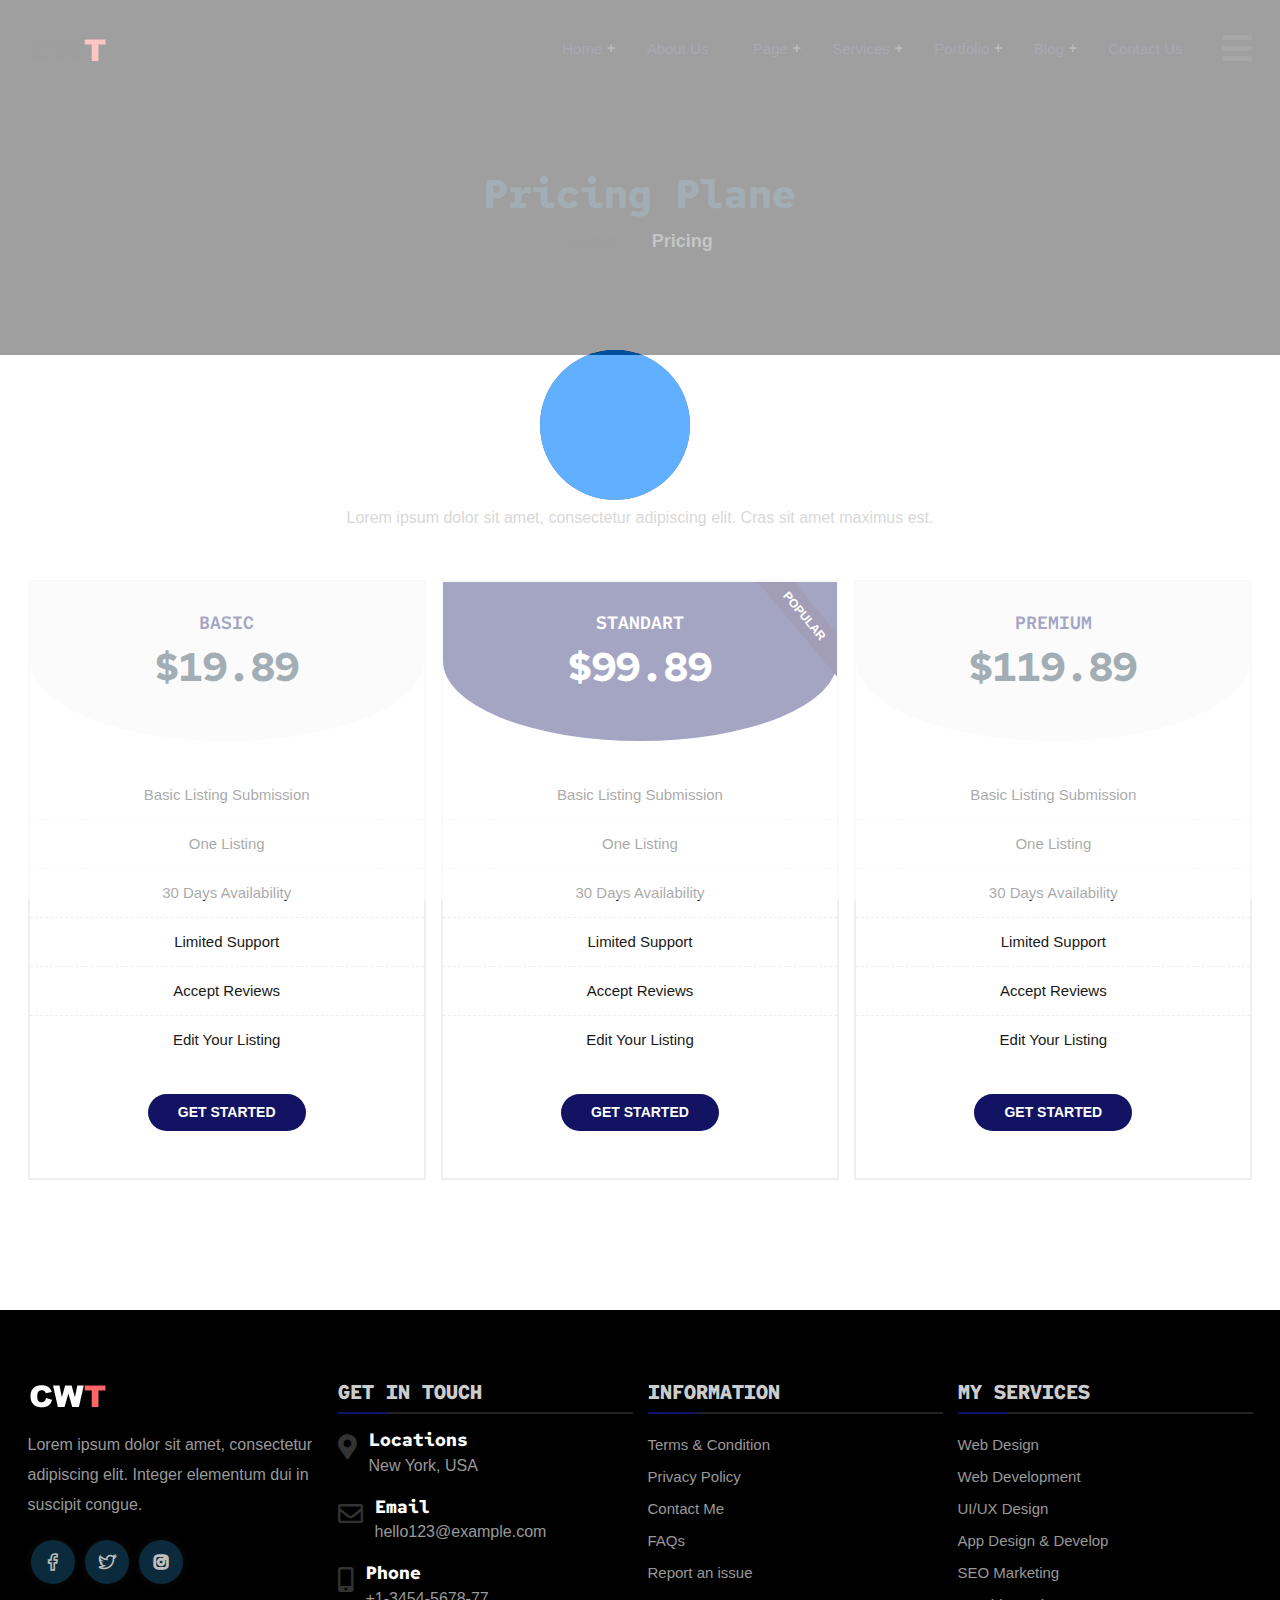
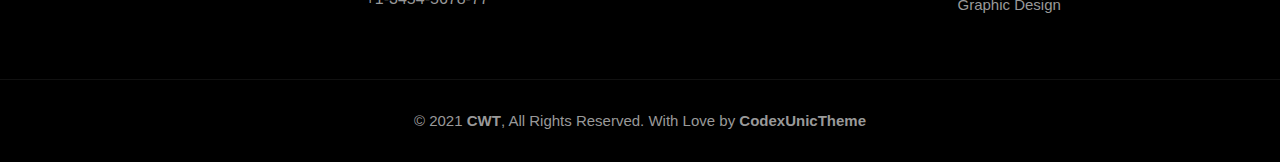
<file: Invosoft/pricing.html>
<!DOCTYPE html>
<html  class="no-js" lang="en">

<!-- Mirrored from preetheme.com/html/cwt/cwt/pricing.html by HTTrack Website Copier/3.x [XR&CO'2014], Wed, 05 Jul 2023 07:00:38 GMT -->
<head>
	<meta charset="UTF-8">
	<meta name="viewport" content="width=device-width, initial-scale=1.0">
	<meta name="viewport" content="width=device-width, initial-scale=1, shrink-to-fit=no">
	<title>CWT - Personal Portfolio Website HTML5 Template</title>
	<link rel="icon" href="assets/img/icon.png" type="image/gif" sizes="16x16">
	<link rel="icon" href="assets/img/icon.png" type="image/gif" sizes="18x18">
	<link rel="icon" href="assets/img/icon.png" type="image/gif" sizes="20x20">

	<link rel="stylesheet" href="assets/css/bootstrap.min.css">
	<link rel="stylesheet" href="assets/css/fontawesome.all.min.css">
	<link rel="stylesheet" href="assets/css/owl.carousel.min.css">
	<link rel="stylesheet" href="assets/css/owl.theme.default.min.css">
	<link rel="stylesheet" href="assets/css/animate.css">
	<link rel="stylesheet" href="assets/css/typed.css">
	<link rel="stylesheet" href="assets/css/lightcase.css">
	<link rel="stylesheet" href="assets/css/normalize.css">
	<link rel="stylesheet" href="style.css">
	<link rel="stylesheet" href="assets/css/responsive.css">

</head>
<body>
	<!-- Preloader -->
	<div id="preloader">
      	<div class="preloader">
          	<span></span>
          	<span></span>
      	</div>
	</div>
	<!-- Start Header Area -->
	<header class="header">
		<div class="container">
			<div class="row">
				<!-- Logo -->
				<div class="col-lg-2 align-self-center">
					<div class="logo">
						<a href="index.html">
							<img src="assets/img/logo.png" alt="logo">
						</a>
					</div>
					<div class="mobile-bar">
						<div class="canvas_open">
					        <a href="javascript:void(0)">
					        	<span></span>
					        	<span></span>
					        	<span></span>
					        </a>
					    </div>
					</div>
				</div>
				<!-- Menu -->
				<div class="col-lg-10">
					<!-- Top Right -->
					<div class="top-right">
						<div class="top-right-btn">
							<i class="fas fa-bars"></i>
						</div>
					</div>
					<!-- Menu -->
					<div class="menu">
						<nav>
							<ul>
								<li class="menu-item-has-children">
									<a href="index.html">Home</a>
									<ul>
										<li><a href="index.html">Home Style 01</a></li>
										<li><a href="index2.html">Home Style 02</a></li>
										<li><a href="index3.html">Home Style 03</a></li>
										<li><a href="index4.html">Home Style 04</a></li>
										<li><a href="index5.html">Home Style 05</a></li>
										<li><a href="index6.html">Home Style 06</a></li>
									</ul>
								</li>
								<li><a href="about.html">About Us</a></li>
								<li class="menu-item-has-children">
									<a href="#">Page</a>
									<ul>
										<li><a href="about.html">About Us</a></li>
										<li><a href="contact.html">Contact Us</a></li>
										<li><a href="pricing.html">Pricing Plane</a></li>
										<li><a href="404.html">404 Error</a></li>
									</ul>
								</li>
								<li class="menu-item-has-children">
									<a href="#">Services</a>
									<ul>
										<li><a href="services.html">Services</a></li>
										<li><a href="services-details.html">Services Details</a></li>
									</ul>
								</li>
								<li class="menu-item-has-children">
									<a href="portfolio.html">Portfolio</a>
									<ul>
										<li><a href="portfolio.html">Portfolio</a></li>
										<li><a href="portfolio-2-columns.html">Portfolio 2 Columns</a></li>
										<li><a href="portfolio-details.html">Portfolio Details</a></li>
									</ul>
								</li>
								<li class="menu-item-has-children">
									<a href="#">Blog</a>
									<ul>
										<li><a href="blog.html">Blog</a></li>
										<li><a href="blog-grid.html">Blog Grid</a></li>
										<li><a href="blog-left-sidebar.html">Blog Left Sidebar</a></li>
										<li><a href="blog-right-sidebar.html">Blog Right Sidebar</a></li>
										<li><a href="single.html">Blog Details</a></li>
									</ul>
								</li>
								<li><a href="contact.html">Contact Us</a></li>
							</ul>
						</nav>
					</div>
				</div>
			</div>
		</div>
	</header>
	<!-- Start Mobile Menu Area -->
	<div class="mobile-menu-area">
		
		<!--offcanvas menu area start-->
	    <div class="off_canvars_overlay">
	                
	    </div>
	    <div class="offcanvas_menu">
	        <div class="offcanvas_menu_wrapper">
	            <div class="canvas_close">
	                <a href="javascript:void(0)"><i class="fas fa-times"></i></a>  
	            </div>
	            <div class="mobile-logo">
	            	<a href="index.html">
	            		<img src="assets/img/logo.png" alt="logo">
	            	</a>
	            </div>
	            <div id="menu" class="text-left ">
	                <ul class="offcanvas_main_menu">
	                    <li class="menu-item-has-children active">
	                        <a href="#">Home</a>
	                        <ul class="sub-menu">
	                            <li><a href="index.html">Home Style 01</a></li>
								<li><a href="index2.html">Home Style 02</a></li>
								<li><a href="index3.html">Home Style 03</a></li>
								<li><a href="index4.html">Home Style 04</a></li>
								<li><a href="index5.html">Home Style 05</a></li>
								<li><a href="index6.html">Home Style 06</a></li>
	                        </ul>
	                    </li>
	                    <li class="menu-item-has-children">
	                        <a href="about.html"> About Us</a> 
	                    </li>
	                    <li class="menu-item-has-children">
	                        <a href="#">Page</a>
	                        <ul class="sub-menu">
	                        	<li><a href="about.html">About Us</a></li>
								<li><a href="contact.html">Contact Us</a></li>
								<li><a href="pricing.html">Pricing Plane</a></li>
								<li><a href="404.html">404 Error</a></li>
	                        </ul>
	                    </li>
	                    <li class="menu-item-has-children">
	                        <a href="#">Services</a>
	                        <ul class="sub-menu">
	                        	<li><a href="services.html">Services</a></li>
								<li><a href="services-details.html">Services Details</a></li>
	                        </ul>
	                    </li>
	                    <li class="menu-item-has-children">
	                        <a href="#">Portfolio</a>
	                        <ul class="sub-menu">
	                        	<li><a href="portfolio.html">Portfolio</a></li>
								<li><a href="portfolio-2-columns.html">Portfolio 2 Columns</a></li>
								<li><a href="portfolio-details.html">Portfolio Details</a></li>
	                        </ul>
	                    </li>
	                    <li class="menu-item-has-children">
	                        <a href="#">Blog</a>
	                        <ul class="sub-menu">
	                        	<li><a href="blog.html">Blog</a></li>
								<li><a href="blog-grid.html">Blog Grid</a></li>
								<li><a href="blog-left-sidebar.html">Blog Left Sidebar</a></li>
								<li><a href="blog-right-sidebar.html">Blog Right Sidebar</a></li>
								<li><a href="single.html">Blog Details</a></li>
	                        </ul>
	                    </li>
	                    <li class="menu-item-has-children">
	                        <a href="contact.html"> Contact Us</a> 
	                    </li>
	                </ul>
	            </div>
	        </div>
	    </div>
    </div>
    <!--offcanvas menu area end-->
	<!-- End Header Area -->
	<div class="off_canvars_overlay"></div>
	<!-- Sidebar Cnavas Content -->
	<div class="sidebar_main_content">
		<div class="sidebar_main_content_full">
			<div class="sidebar_he_a">
				<div class="sidebar-close">
					<i class="fas fa-times"></i>
				</div>
				<h2>About Us</h2>
			</div>
			<div class="content">
				<div class="item">
					<div class="img">
						<img src="assets/img/user.jpg" alt="img">
					</div>
				</div>
				<div class="item">
					<h4>Name :</h4>
					<p>Mirta Akins</p>
				</div>
				<div class="item">
					<h4>Email :</h4>
					<p>example123@gmail.com</p>
				</div>
				<div class="item">
					<h4>Phone :</h4>
					<p>(54) 1234 456 526</p>
				</div>
				<div class="item">
					<h4>Address :</h4>
					<p>4155 Mann Island, Liverpool L3, United Kingdom.</p>
				</div>
				<div class="item">
					<h4>About Me :</h4>
					<p>Lorem Ipsum is simply dummy text of the printing and typesetting industry. Lorem Ipsum has been the industry's standard dummy text ever since the 1500s, when an unknown </p>
				</div>
				<div class="item">
					<div class="side_social">
						<span><a href="#"><i class="fab fa-facebook-f"></i></a></span>
						<span><a href="#"><i class="fab fa-twitter"></i></a></span>
						<span><a href="#"><i class="fab fa-instagram"></i></a></span>
						<span><a href="#"><i class="fab fa-linkedin"></i></a></span>
					</div>
				</div>
				<div class="side_copy_text">
					<p>© 2021 <a href="#">CWT</a>. Designd By <a href="#">CodexUnicTheme</a> All Rights Reserved</p>
				</div>
			</div>
		</div>
	</div>
	
	<!-- Start Breadcrumb Area -->
	<section class="breadcrumb-area section-bg">
		<div class="container">
			<div class="row">
				<div class="col-lg-12">
					<div class="breadcrumb-content">
						<h2>Pricing Plane</h2>
						<ul>
							<li><a href="index.html">Home</a></li>
							<li>Pricing</li>
						</ul>
					</div>
				</div>
			</div>
		</div>
	</section>
	<!-- End Breadcrumb Area -->
	<!-- Start Pricing Area -->
	<section class="section-padding">
		<div class="container">
			<div class="row">
				<div class="col-lg-8 offset-lg-2 mb-50 text-center">
					<div class="section-headding">
						<h2>Pricing Plane</h2>
						<p>Lorem ipsum dolor sit amet, consectetur adipiscing elit. Cras sit amet maximus est.</p>
					</div>
				</div>
			</div>
			<div class="row">
	  			<!-- Single -->
	  			<div class="col-lg-4 col-md-6 mb-30">
	  				<div class="pricing-item">
	  					<div class="pricing-header">
	  						<h4>BASIC</h4>
	  						<h2>$19.89</h2>
	  					</div>
	  					<div class="pricing-content">
	  						<ul>
	  							<li>Basic Listing Submission</li>
	  							<li>One Listing</li>
	  							<li>30 Days Availability</li>
	  							<li>Limited Support</li>
	  							<li>Accept Reviews</li>
	  							<li>Edit Your Listing</li>
	  						</ul>
	  					</div>
	  					<div class="pricng-btn">
	  						<a class="button-1" href="#">Get Started <span></span></a>
	  					</div>
	  				</div>
	  			</div>
	  			<!-- Single -->
	  			<div class="col-lg-4 col-md-6 mb-30">
	  				<div class="pricing-item active">
	  					<div class="pricing-header">
	  						<h4>STANDART</h4>
	  						<h2>$99.89</h2>
	  						<div class="badge">Popular</div>
	  					</div>
	  					<div class="pricing-content">
	  						<ul>
	  							<li>Basic Listing Submission</li>
	  							<li>One Listing</li>
	  							<li>30 Days Availability</li>
	  							<li>Limited Support</li>
	  							<li>Accept Reviews</li>
	  							<li>Edit Your Listing</li>
	  						</ul>
	  					</div>
	  					<div class="pricng-btn">
	  						<a class="button-1" href="#">Get Started <span></span></a>
	  					</div>
	  				</div>
	  			</div>
	  			<!-- Single -->
	  			<div class="col-lg-4 col-md-6 mb-30">
	  				<div class="pricing-item">
	  					<div class="pricing-header">
	  						<h4>Premium</h4>
	  						<h2>$119.89</h2>
	  					</div>
	  					<div class="pricing-content">
	  						<ul>
	  							<li>Basic Listing Submission</li>
	  							<li>One Listing</li>
	  							<li>30 Days Availability</li>
	  							<li>Limited Support</li>
	  							<li>Accept Reviews</li>
	  							<li>Edit Your Listing</li>
	  						</ul>
	  					</div>
	  					<div class="pricng-btn">
	  						<a class="button-1" href="#">Get Started <span></span></a>
	  					</div>
	  				</div>
	  			</div>
	  		</div>
		</div>
	</section>
	<!-- End Pricing Area -->
	<!-- Start Footer Area -->
	<footer class="footer">
		<!-- Footer Top -->
		<div class="footer-top pt-70 pb-20">
			<div class="container">
				<div class="row">
					<!-- Single -->
					<div class="col-lg-3 col-md-6 mb-30">
						<div class="footer_w_item">
							<div class="f_logo mb-20">
								<a href="index.html">
									<img src="assets/img/white-logo.png" alt="logo">
								</a>
							</div>
							<p>Lorem ipsum dolor sit amet, consectetur adipiscing elit. Integer elementum dui in suscipit congue.</p>
							<div class="footer_social">
								<span><a href="#"><i class="fab fa-facebook-f"></i></a></span>
								<span><a href="#"><i class="fab fa-twitter"></i></a></span>
								<span><a href="#"><i class="fab fa-instagram"></i></a></span>
							</div>
						</div>
					</div>
					<!-- Single -->
					<div class="col-lg-3 col-md-6 mb-30">
						<div class="footer_w_item">
							<h3>Get In Touch</h3>
							<div class="footer-get-in">
								<div class="single">
									<div class="icon">
										<i class="fas fa-map-marker-alt"></i>
									</div>
									<div class="con">
										<h4>Locations</h4>
										<p> New York, USA</p>
									</div>
								</div>
								<div class="single">
									<div class="icon">
										<i class="far fa-envelope"></i>
									</div>
									<div class="con">
										<h4>Email</h4>
										<p> hello123@example.com</p>
									</div>
								</div>
								<div class="single">
									<div class="icon">
										<i class="fas fa-mobile-alt"></i>
									</div>
									<div class="con">
										<h4>Phone</h4>
										<p> +1-3454-5678-77</p>
									</div>
								</div>
							</div>
						</div>
					</div>
					<!-- Single -->
					<div class="col-lg-3 col-md-6 mb-30">
						<div class="footer_w_item">
							<h3>Information</h3>
							<ul>
								<li><a href="#">Terms & Condition</a></li>
								<li><a href="#">Privacy Policy</a></li>
								<li><a href="#">Contact Me</a></li>
								<li><a href="#">FAQs</a></li>
								<li><a href="#">Report an issue</a></li>
							</ul>
						</div>
					</div>
					<!-- Single -->
					<div class="col-lg-3 col-md-6 mb-30">
						<div class="footer_w_item">
							<h3>My Services</h3>
							<ul>
								<li><a href="#">Web Design</a></li>
								<li><a href="#">Web Development</a></li>
								<li><a href="#">UI/UX Design</a></li>
								<li><a href="#">App Design & Develop</a></li>
								<li><a href="#">SEO Marketing</a></li>
								<li><a href="#">Graphic Design</a></li>
							</ul>
						</div>
					</div>
				</div>
			</div>
		</div>
		<!-- Footer Bottom -->
		<div class="footer-bottom pt-30 pb-30">
			<div class="container">
				<div class="row">
					<div class="col-lg-12 text-center">
						<div class="f_copy_text">
							<p>&copy; 2021 <strong>CWT</strong>, All Rights Reserved. With Love by <a href="#">CodexUnicTheme</a></p>
						</div>
					</div>
				</div>
			</div>
		</div>
	</footer>
	<!-- End Footer Area -->
	<div class="scroll-area">
       <i class="fa fa-angle-up"></i>
    </div>


    <!-- Js File -->
    <script src="assets/js/modernizr.min.js"></script>
    <script src="assets/js/jquery-3.6.0.min.js"></script>
    <script src="assets/js/popper.min.js"></script>
    <script src="assets/js/bootstrap.min.js"></script>
    <script src="assets/js/owl.carousel.min.js"></script>
    <script src="assets/js/lightcase.js"></script>
    <script src="assets/js/mixitup.min.js"></script>
    <script src="assets/js/wow.min.js"></script>
    <script src="assets/js/typed.js"></script>
    <script src="assets/js/particles.js"></script>
    <script src="assets/js/script.js"></script>
    <script src="assets/js/mobile-menu.js"></script>
    <script src="assets/js/ajax-form.js"></script>
</body>

<!-- Mirrored from preetheme.com/html/cwt/cwt/pricing.html by HTTrack Website Copier/3.x [XR&CO'2014], Wed, 05 Jul 2023 07:00:38 GMT -->
</html>
</file>
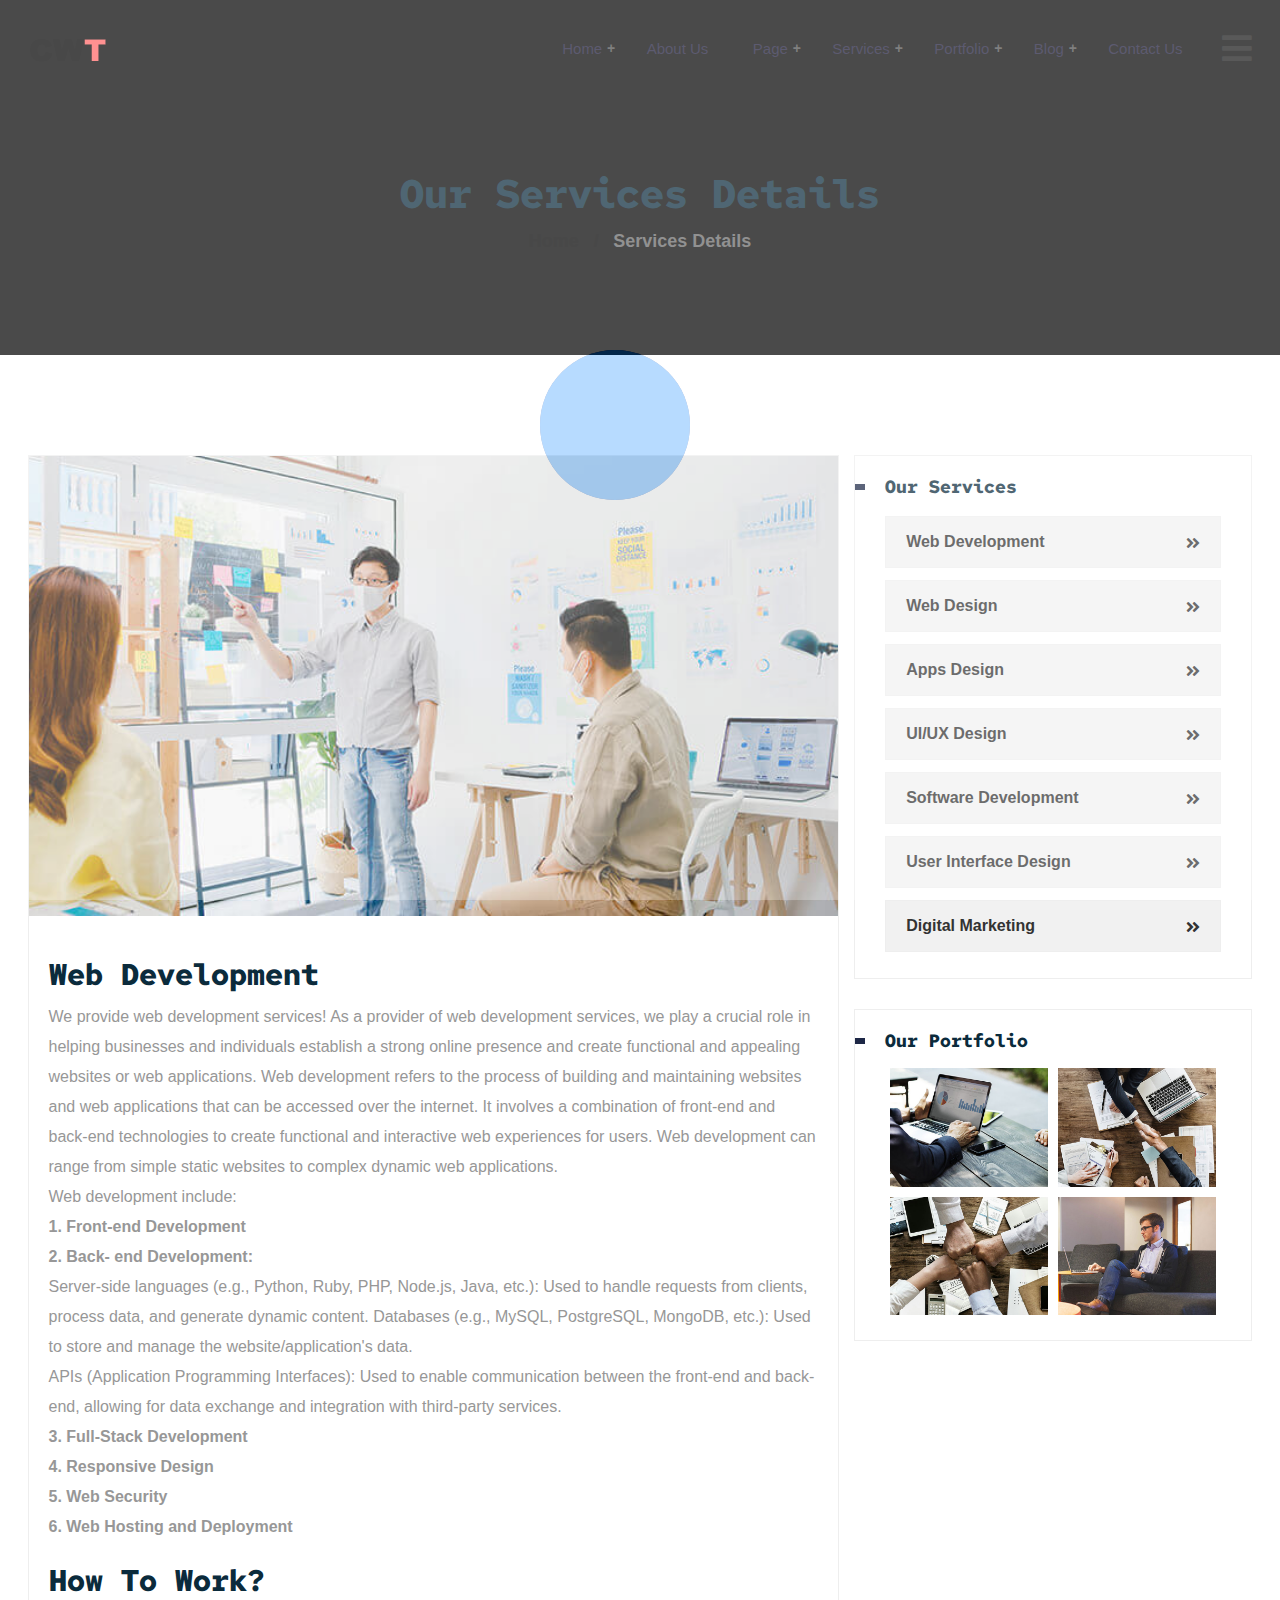
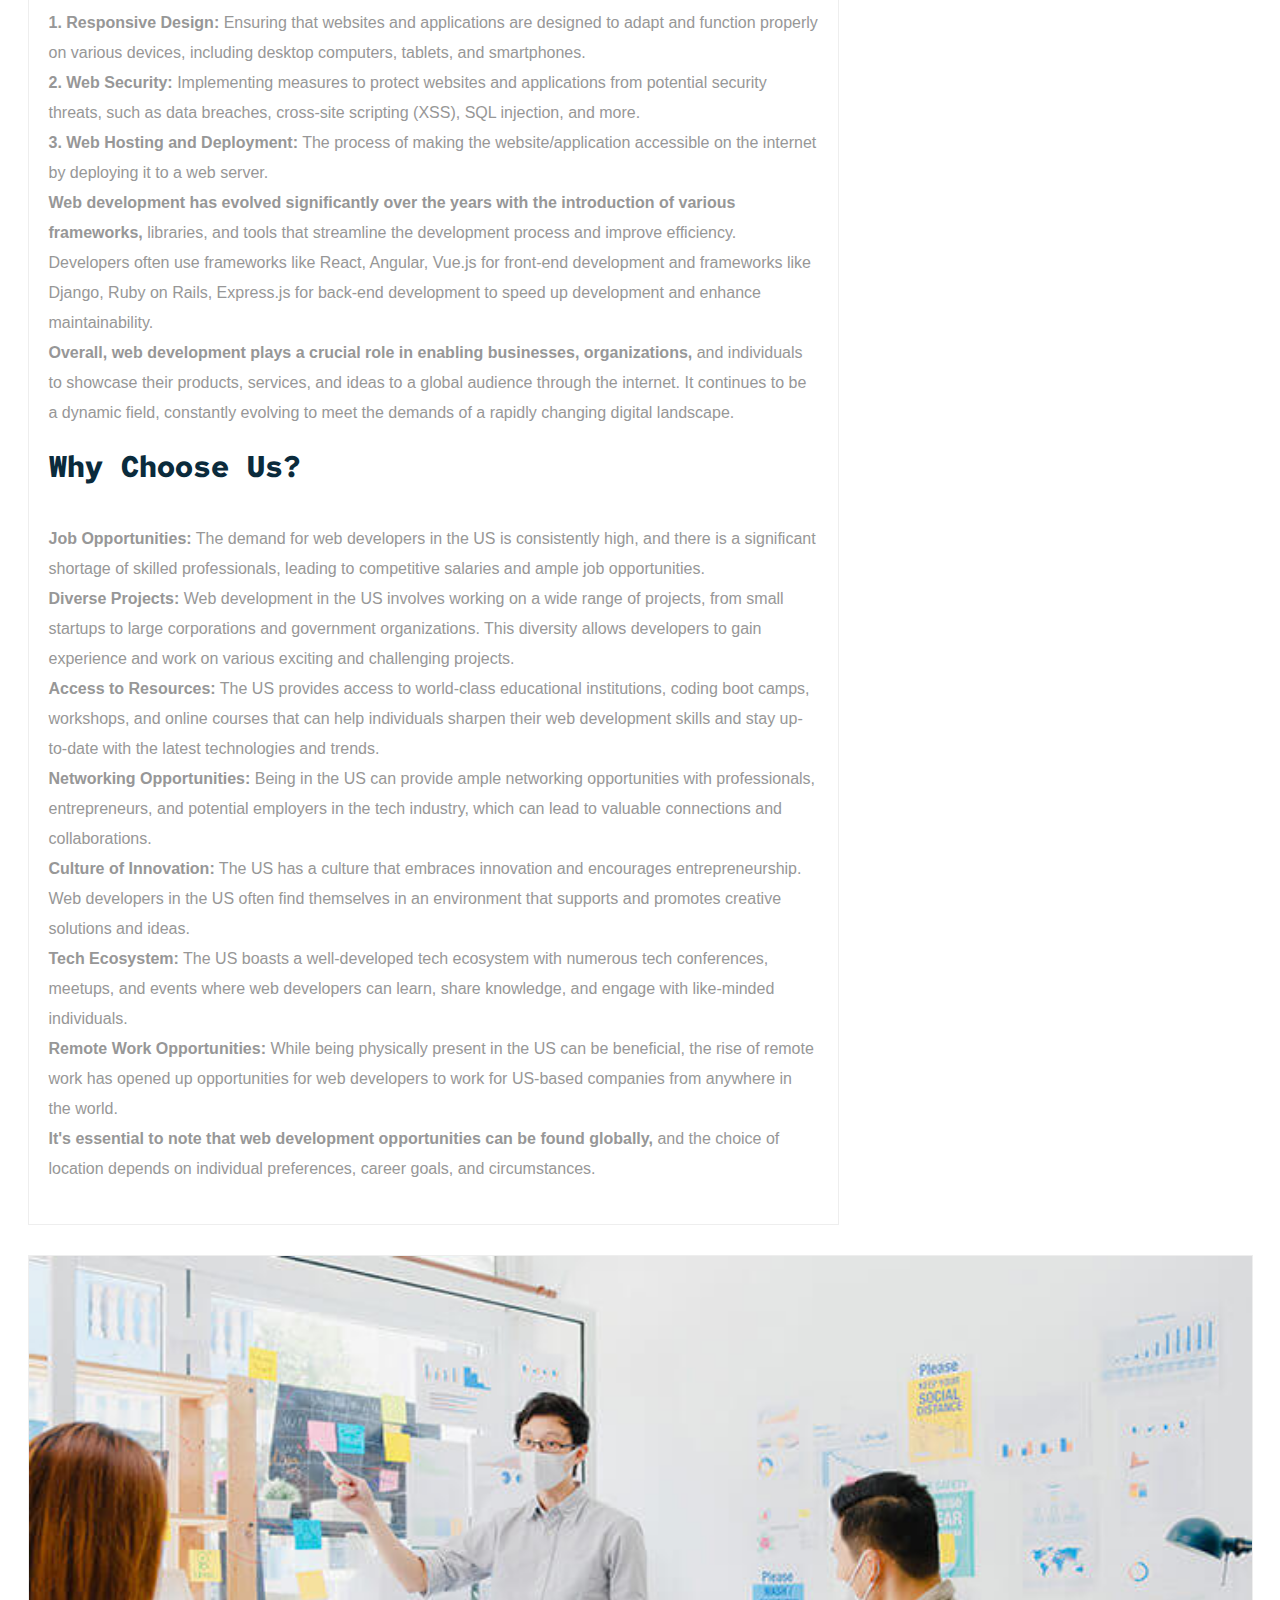
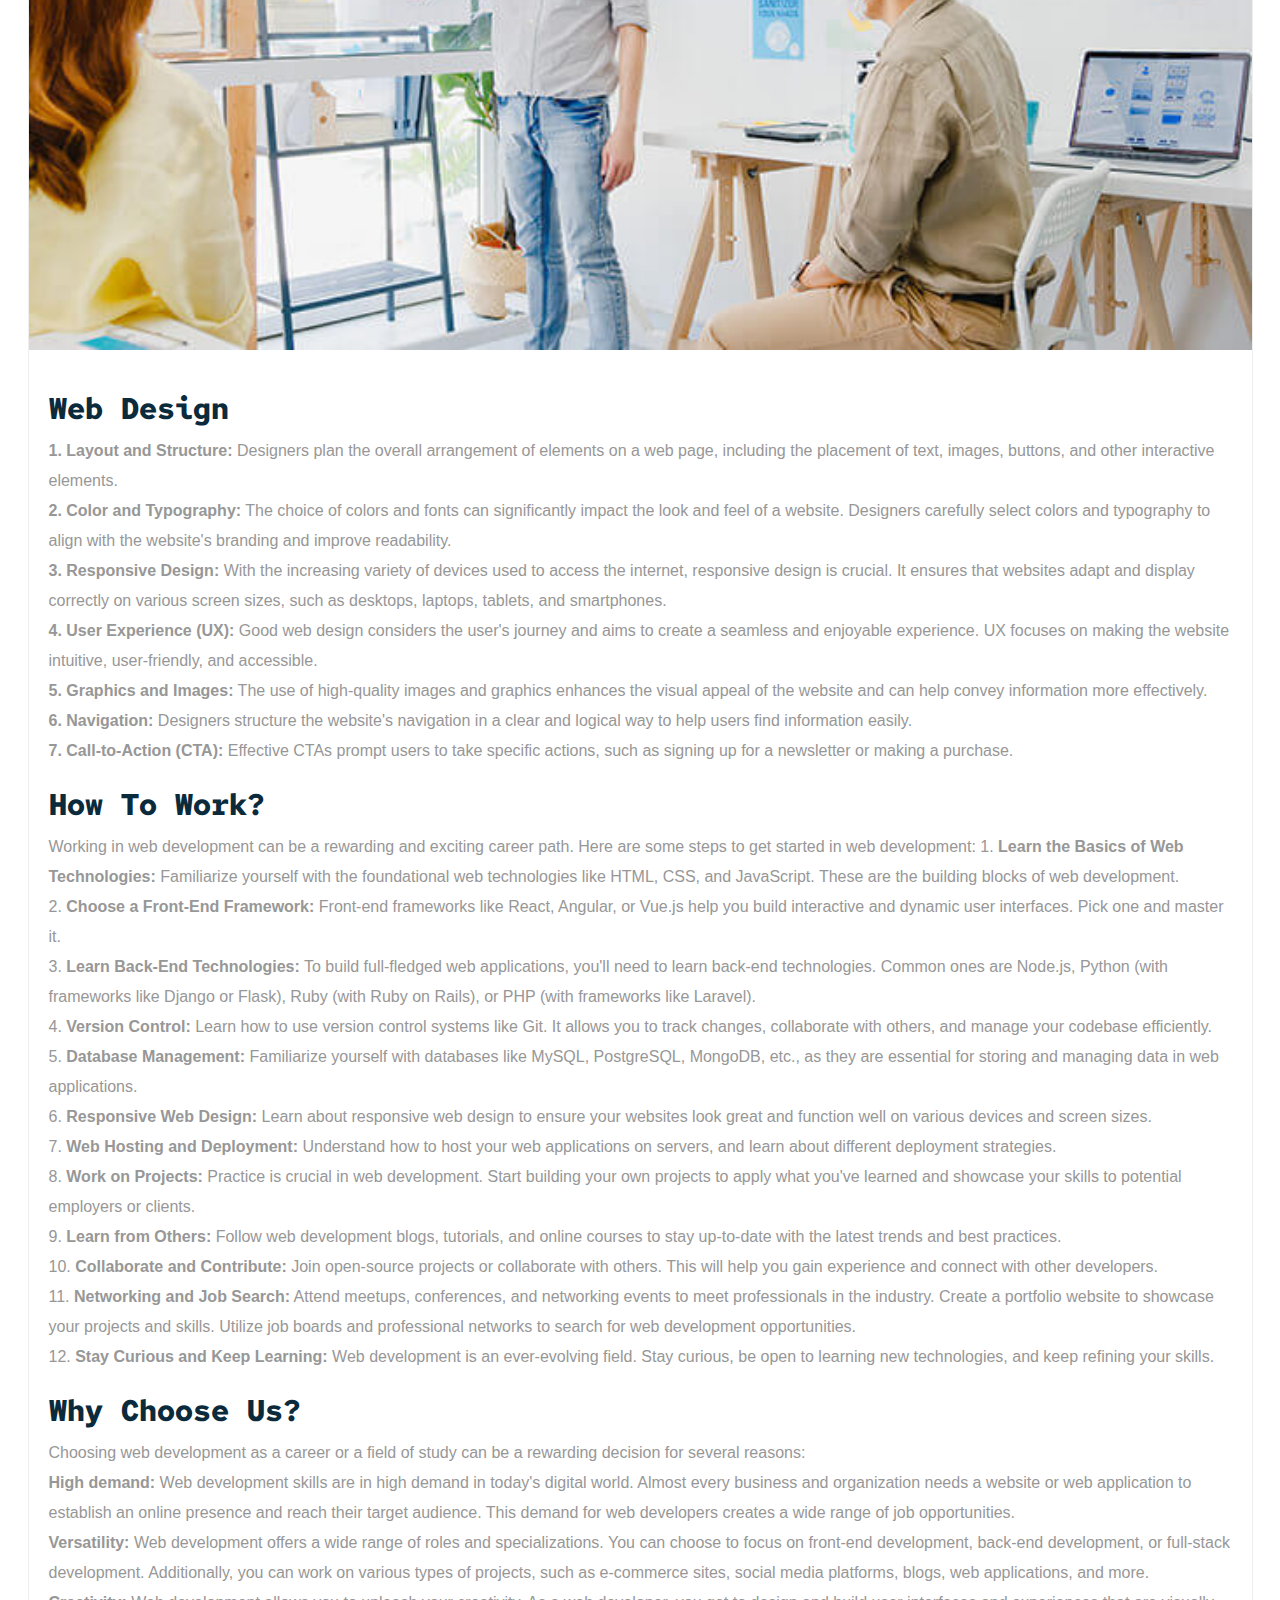
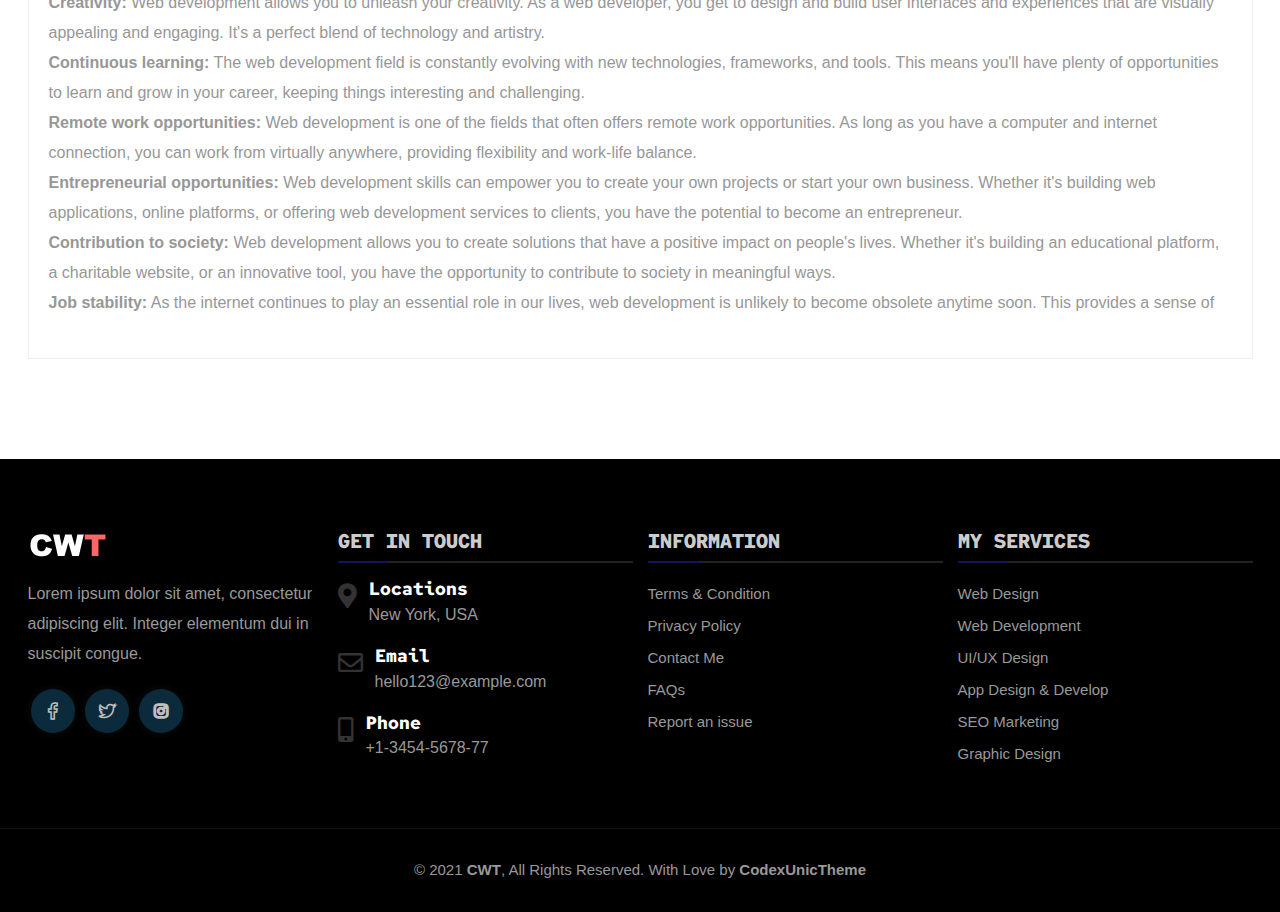
<file: Invosoft/services-details.html>
<!DOCTYPE html>
<html  class="no-js" lang="en">

<!-- Mirrored from preetheme.com/html/cwt/cwt/services-details.html by HTTrack Website Copier/3.x [XR&CO'2014], Wed, 05 Jul 2023 07:00:39 GMT -->
<head>
	<meta charset="UTF-8">
	<meta name="viewport" content="width=device-width, initial-scale=1.0">
	<meta name="viewport" content="width=device-width, initial-scale=1, shrink-to-fit=no">
	<title>Invosoft</title>
	<link rel="icon" href="assets/img/icon.png" type="image/gif" sizes="16x16">
	<link rel="icon" href="assets/img/icon.png" type="image/gif" sizes="18x18">
	<link rel="icon" href="assets/img/icon.png" type="image/gif" sizes="20x20">

	<link rel="stylesheet" href="assets/css/bootstrap.min.css">
	<link rel="stylesheet" href="assets/css/fontawesome.all.min.css">
	<link rel="stylesheet" href="assets/css/owl.carousel.min.css">
	<link rel="stylesheet" href="assets/css/owl.theme.default.min.css">
	<link rel="stylesheet" href="assets/css/animate.css">
	<link rel="stylesheet" href="assets/css/typed.css">
	<link rel="stylesheet" href="assets/css/lightcase.css">
	<link rel="stylesheet" href="assets/css/normalize.css">
	<link rel="stylesheet" href="style.css">
	<link rel="stylesheet" href="assets/css/responsive.css">

</head>
<body>
	<!-- Preloader -->
	<div id="preloader">
      	<div class="preloader">
          	<span></span>
          	<span></span>
      	</div>
	</div>
	<!-- Start Header Area -->
	<header class="header">
		<div class="container">
			<div class="row">
				<!-- Logo -->
				<div class="col-lg-2 align-self-center">
					<div class="logo">
						<a href="index.html">
							<img src="assets/img/logo.png" alt="logo">
						</a>
					</div>
					<div class="mobile-bar">
						<div class="canvas_open">
					        <a href="javascript:void(0)">
					        	<span></span>
					        	<span></span>
					        	<span></span>
					        </a>
					    </div>
					</div>
				</div>
				<!-- Menu -->
				<div class="col-lg-10">
					<!-- Top Right -->
					<div class="top-right">
						<div class="top-right-btn">
							<i class="fas fa-bars"></i>
						</div>
					</div>
					<!-- Menu -->
					<div class="menu">
						<nav>
							<ul>
								<li class="menu-item-has-children">
									<a href="index.html">Home</a>
									<ul>
										<li><a href="index.html">Home Style 01</a></li>
										<li><a href="index2.html">Home Style 02</a></li>
										<li><a href="index3.html">Home Style 03</a></li>
										<li><a href="index4.html">Home Style 04</a></li>
										<li><a href="index5.html">Home Style 05</a></li>
										<li><a href="index6.html">Home Style 06</a></li>
									</ul>
								</li>
								<li><a href="about.html">About Us</a></li>
								<li class="menu-item-has-children">
									<a href="#">Page</a>
									<ul>
										<li><a href="about.html">About Us</a></li>
										<li><a href="contact.html">Contact Us</a></li>
										<li><a href="pricing.html">Pricing Plane</a></li>
										<li><a href="404.html">404 Error</a></li>
									</ul>
								</li>
								<li class="menu-item-has-children">
									<a href="#">Services</a>
									<ul>
										<li><a href="services.html">Services</a></li>
										<li><a href="services-details.html">Services Details</a></li>
									</ul>
								</li>
								<li class="menu-item-has-children">
									<a href="portfolio.html">Portfolio</a>
									<ul>
										<li><a href="portfolio.html">Portfolio</a></li>
										<li><a href="portfolio-2-columns.html">Portfolio 2 Columns</a></li>
										<li><a href="portfolio-details.html">Portfolio Details</a></li>
									</ul>
								</li>
								<li class="menu-item-has-children">
									<a href="#">Blog</a>
									<ul>
										<li><a href="blog.html">Blog</a></li>
										<li><a href="blog-grid.html">Blog Grid</a></li>
										<li><a href="blog-left-sidebar.html">Blog Left Sidebar</a></li>
										<li><a href="blog-right-sidebar.html">Blog Right Sidebar</a></li>
										<li><a href="single.html">Blog Details</a></li>
									</ul>
								</li>
								<li><a href="contact.html">Contact Us</a></li>
							</ul>
						</nav>
					</div>
				</div>
			</div>
		</div>
	</header>
	<!-- Start Mobile Menu Area -->
	<div class="mobile-menu-area">
		
		<!--offcanvas menu area start-->
	    <div class="off_canvars_overlay">
	                
	    </div>
	    <div class="offcanvas_menu">
	        <div class="offcanvas_menu_wrapper">
	            <div class="canvas_close">
	                <a href="javascript:void(0)"><i class="fas fa-times"></i></a>  
	            </div>
	            <div class="mobile-logo">
	            	<a href="index.html">
	            		<img src="assets/img/logo.png" alt="logo">
	            	</a>
	            </div>
	            <div id="menu" class="text-left ">
	                <ul class="offcanvas_main_menu">
	                    <li class="menu-item-has-children active">
	                        <a href="#">Home</a>
	                        <ul class="sub-menu">
	                            <li><a href="index.html">Home Style 01</a></li>
								<li><a href="index2.html">Home Style 02</a></li>
								<li><a href="index3.html">Home Style 03</a></li>
								<li><a href="index4.html">Home Style 04</a></li>
								<li><a href="index5.html">Home Style 05</a></li>
								<li><a href="index6.html">Home Style 06</a></li>
	                        </ul>
	                    </li>
	                    <li class="menu-item-has-children">
	                        <a href="about.html"> About Us</a> 
	                    </li>
	                    <li class="menu-item-has-children">
	                        <a href="#">Page</a>
	                        <ul class="sub-menu">
	                        	<li><a href="about.html">About Us</a></li>
								<li><a href="contact.html">Contact Us</a></li>
								<li><a href="pricing.html">Pricing Plane</a></li>
								<li><a href="404.html">404 Error</a></li>
	                        </ul>
	                    </li>
	                    <li class="menu-item-has-children">
	                        <a href="#">Services</a>
	                        <ul class="sub-menu">
	                        	<li><a href="services.html">Services</a></li>
								<li><a href="services-details.html">Services Details</a></li>
	                        </ul>
	                    </li>
	                    <li class="menu-item-has-children">
	                        <a href="#">Portfolio</a>
	                        <ul class="sub-menu">
	                        	<li><a href="portfolio.html">Portfolio</a></li>
								<li><a href="portfolio-2-columns.html">Portfolio 2 Columns</a></li>
								<li><a href="portfolio-details.html">Portfolio Details</a></li>
	                        </ul>
	                    </li>
	                    <li class="menu-item-has-children">
	                        <a href="#">Blog</a>
	                        <ul class="sub-menu">
	                        	<li><a href="blog.html">Blog</a></li>
								<li><a href="blog-grid.html">Blog Grid</a></li>
								<li><a href="blog-left-sidebar.html">Blog Left Sidebar</a></li>
								<li><a href="blog-right-sidebar.html">Blog Right Sidebar</a></li>
								<li><a href="single.html">Blog Details</a></li>
	                        </ul>
	                    </li>
	                    <li class="menu-item-has-children">
	                        <a href="contact.html"> Contact Us</a> 
	                    </li>
	                </ul>
	            </div>
	        </div>
	    </div>
    </div>
    <!--offcanvas menu area end-->
	<!-- End Header Area -->
	<div class="off_canvars_overlay"></div>
	<!-- Sidebar Cnavas Content -->
	<div class="sidebar_main_content">
		<div class="sidebar_main_content_full">
			<div class="sidebar_he_a">
				<div class="sidebar-close">
					<i class="fas fa-times"></i>
				</div>
				<h2>About Us</h2>
			</div>
			<div class="content">
				<div class="item">
					<div class="img">
						<img src="assets/img/user.jpg" alt="img">
					</div>
				</div>
				<div class="item">
					<h4>Name :</h4>
					<p>Mirta Akins</p>
				</div>
				<div class="item">
					<h4>Email :</h4>
					<p>example123@gmail.com</p>
				</div>
				<div class="item">
					<h4>Phone :</h4>
					<p>(54) 1234 456 526</p>
				</div>
				<div class="item">
					<h4>Address :</h4>
					<p>4155 Mann Island, Liverpool L3, United Kingdom.</p>
				</div>
				<div class="item">
					<h4>About Me :</h4>
					<p>Lorem Ipsum is simply dummy text of the printing and typesetting industry. Lorem Ipsum has been the industry's standard dummy text ever since the 1500s, when an unknown </p>
				</div>
				<div class="item">
					<div class="side_social">
						<span><a href="#"><i class="fab fa-facebook-f"></i></a></span>
						<span><a href="#"><i class="fab fa-twitter"></i></a></span>
						<span><a href="#"><i class="fab fa-instagram"></i></a></span>
						<span><a href="#"><i class="fab fa-linkedin"></i></a></span>
					</div>
				</div>
				<div class="side_copy_text">
					<p>© 2021 <a href="#">CWT</a>. Designd By <a href="#">CodexUnicTheme</a> All Rights Reserved</p>
				</div>
			</div>
		</div>
	</div>
	
	<!-- Start Breadcrumb Area -->
	<section class="breadcrumb-area section-bg">
		<div class="container">
			<div class="row">
				<div class="col-lg-12">
					<div class="breadcrumb-content">
						<h2>Our Services Details</h2>
						<ul>
							<li><a href="index.html">Home</a></li>
							<li>Services Details</li>
						</ul>
					</div>
				</div>
			</div>
		</div>
	</section>
	<!-- End Breadcrumb Area -->
	<!-- Start Services Area -->
	<section class="section-padding-2">
		<div class="container">
			<div class="row">
				<div class="col-lg-8 mb-30">
					<div class="services-details">
						<img src="assets/img/service.jpg" alt="services">
						<div class="con">
							<h2>web development</h2>
							<p>We provide web development services!
                           As a provider of web development services, we play a crucial role in helping businesses and individuals establish a strong online presence and create functional and appealing websites or web applications.
                           Web development refers to the process of building and maintaining websites and web applications that can be accessed over the internet. It involves a combination of front-end and back-end technologies to create functional and interactive web experiences for users. Web development can range from simple static websites to complex dynamic web applications.<br>
                           Web development include:<br>
                           <b>1. Front-end Development</b><br>
                           <b>2. Back- end Development:</b><br>
                           Server-side languages (e.g., Python, Ruby, PHP, Node.js, Java, etc.): Used to handle requests from clients, process data, and generate dynamic content.
                           Databases (e.g., MySQL, PostgreSQL, MongoDB, etc.): Used to store and manage the website/application's data.<br>
                            APIs (Application Programming Interfaces): Used to enable communication between the front-end and back-end, allowing for data exchange and integration with third-party services.<br>
                           <b>3. Full-Stack Development</b><br>
                           <b>4. Responsive Design</b><br>
                           <b>5. Web Security</b><br>
                           <b>6. Web Hosting and Deployment</b><br>
</p>
							<h2>how to work?</h2>
							<p><b>1. Responsive Design:</b> Ensuring that websites and applications are designed to adapt and function properly on various devices, including desktop computers, tablets, and smartphones.<br>

<b>2. Web Security:</b> Implementing measures to protect websites and applications from potential security threats, such as data breaches, cross-site scripting (XSS), SQL injection, and more.<br>
<b>3. Web Hosting and Deployment:</b> The process of making the website/application accessible on the internet by deploying it to a web server.<br>

<b>Web development has evolved significantly over the years with the introduction of various frameworks,</b> libraries, and tools that streamline the development process and improve efficiency. Developers often use frameworks like React, Angular, Vue.js for front-end development and frameworks like Django, Ruby on Rails, Express.js for back-end development to speed up development and enhance maintainability.<br>
<B>Overall, web development plays a crucial role in enabling businesses, organizations,</B> and individuals to showcase their products, services, and ideas to a global audience through the internet. It continues to be a dynamic field, constantly evolving to meet the demands of a rapidly changing digital landscape.<br>

</p>
							
							<h2>why choose us?</h2>
							<p><br>

<b>Job Opportunities:</b> The demand for web developers in the US is consistently high, and there is a significant shortage of skilled professionals, leading to competitive salaries and ample job opportunities.<br>

<b>Diverse Projects:</b> Web development in the US involves working on a wide range of projects, from small startups to large corporations and government organizations. This diversity allows developers to gain experience and work on various exciting and challenging projects.<br>

<b>Access to Resources:</b> The US provides access to world-class educational institutions, coding boot camps, workshops, and online courses that can help individuals sharpen their web development skills and stay up-to-date with the latest technologies and trends.<br>

<b>Networking Opportunities:</b> Being in the US can provide ample networking opportunities with professionals, entrepreneurs, and potential employers in the tech industry, which can lead to valuable connections and collaborations.<br>

<b>Culture of Innovation:</b> The US has a culture that embraces innovation and encourages entrepreneurship. Web developers in the US often find themselves in an environment that supports and promotes creative solutions and ideas.<br>

<b>Tech Ecosystem:</b> The US boasts a well-developed tech ecosystem with numerous tech conferences, meetups, and events where web developers can learn, share knowledge, and engage with like-minded individuals.<br>

<b>Remote Work Opportunities:</b> While being physically present in the US can be beneficial, the rise of remote work has opened up opportunities for web developers to work for US-based companies from anywhere in the world.<br>

<b>It's essential to note that web development opportunities can be found globally,</b> and the choice of location depends on individual preferences, career goals, and circumstances.<br>




</p>
						</div>
					</div>
				</div>
				<div class="col-lg-4">
					<!-- single -->
					<div class="services-details-wid">
						<h2>our services</h2>
						<ul>
							<li><a href="#">Web Development <i class="fas fa-angle-double-right"></i></a></li>
							<li><a href="#web-design">Web Design <i class="fas fa-angle-double-right"></i></a></li>
							<li><a href="#">Apps Design <i class="fas fa-angle-double-right"></i></a></li>
							<li><a href="#">UI/UX Design <i class="fas fa-angle-double-right"></i></a></li>
							<li><a href="#">software development <i class="fas fa-angle-double-right"></i></a></li>
							<li><a href="#">user interface design <i class="fas fa-angle-double-right"></i></a></li>
							<li><a href="#">digital marketing <i class="fas fa-angle-double-right"></i></a></li>
						</ul>
					</div>
					<!-- single -->
					<div class="services-details-wid">
						<h2>our portfolio</h2>
						<div class="s_portfolio">
							<div class="item">
								<a href="assets/img/portfolio/1.jpg" data-rel="lightcase:serportfolio">
									<img src="assets/img/portfolio/1.jpg" alt="img">
								</a>
							</div>
							<div class="item">
								<a href="assets/img/portfolio/2.jpg" data-rel="lightcase:serportfolio">
									<img src="assets/img/portfolio/2.jpg" alt="img">
								</a>
							</div>
							<div class="item">
								<a href="assets/img/portfolio/3.jpg" data-rel="lightcase:serportfolio">
									<img src="assets/img/portfolio/3.jpg" alt="img">
								</a>
							</div>
							<div class="item">
								<a href="assets/img/portfolio/4.jpg" data-rel="lightcase:serportfolio">
									<img src="assets/img/portfolio/4.jpg" alt="img">
								</a>
							</div>
						</div>
					</div>
				</div>
			</div>
		</div>
		<div class="container" id="web-design">
			<div class="row">
				<div class="col mb-30">
					<div  class="services-details">
						<img src="assets/img/service.jpg" alt="services">
						<div class="con">
							<h2>web design</h2>
							<p>

<b>1. Layout and Structure:</b> Designers plan the overall arrangement of elements on a web page, including the placement of text, images, buttons, and other interactive elements.<br>
<b>2. Color and Typography:</b> The choice of colors and fonts can significantly impact the look and feel of a website. Designers carefully select colors and typography to align with the website's branding and improve readability.<br>

<b>3. Responsive Design:</b> With the increasing variety of devices used to access the internet, responsive design is crucial. It ensures that websites adapt and display correctly on various screen sizes, such as desktops, laptops, tablets, and smartphones.<br>

<b>4. User Experience (UX):</b> Good web design considers the user's journey and aims to create a seamless and enjoyable experience. UX focuses on making the website intuitive, user-friendly, and accessible.<br>

<b>5. Graphics and Images:</b> The use of high-quality images and graphics enhances the visual appeal of the website and can help convey information more effectively.<br>
<b>6. Navigation:</b> Designers structure the website's navigation in a clear and logical way to help users find information easily.<br>

<b>7. Call-to-Action (CTA):</b> Effective CTAs prompt users to take specific actions, such as signing up for a newsletter or making a purchase.<br>
</p>
							<h2>how to work?</h2>
							<p>Working in web development can be a rewarding and exciting career path. Here are some steps to get started in web development:

1. <b>Learn the Basics of Web Technologies:</b>
   Familiarize yourself with the foundational web technologies like HTML, CSS, and JavaScript. These are the building blocks of web development.<br>

2. <b>Choose a Front-End Framework:</b>
   Front-end frameworks like React, Angular, or Vue.js help you build interactive and dynamic user interfaces. Pick one and master it.<br>

3. <b>Learn Back-End Technologies:</b>
   To build full-fledged web applications, you'll need to learn back-end technologies. Common ones are Node.js, Python (with frameworks like Django or Flask), Ruby (with Ruby on Rails), or PHP (with frameworks like Laravel).<br>

4. <b>Version Control:</b>
   Learn how to use version control systems like Git. It allows you to track changes, collaborate with others, and manage your codebase efficiently.<br>

5. <b>Database Management:</b>
   Familiarize yourself with databases like MySQL, PostgreSQL, MongoDB, etc., as they are essential for storing and managing data in web applications.<br>

6. <b>Responsive Web Design:</b>
   Learn about responsive web design to ensure your websites look great and function well on various devices and screen sizes.<br>

7. <b>Web Hosting and Deployment:</b>
   Understand how to host your web applications on servers, and learn about different deployment strategies.<br>

8. <b>Work on Projects:</b>
   Practice is crucial in web development. Start building your own projects to apply what you've learned and showcase your skills to potential employers or clients.<br>

9. <b>Learn from Others:</b>
   Follow web development blogs, tutorials, and online courses to stay up-to-date with the latest trends and best practices.<br>

10. <b>Collaborate and Contribute:</b>
    Join open-source projects or collaborate with others. This will help you gain experience and connect with other developers.<br>

11. <b>Networking and Job Search:</b>
    Attend meetups, conferences, and networking events to meet professionals in the industry. Create a portfolio website to showcase your projects and skills. Utilize job boards and professional networks to search for web development opportunities.<br>

12. <b>Stay Curious and Keep Learning:</b>
    Web development is an ever-evolving field. Stay curious, be open to learning new technologies, and keep refining your skills.<br>

</p>
							
							<h2>why choose us?</h2>
							<p>Choosing web development as a career or a field of study can be a rewarding decision for several reasons:<br>

<b>High demand:</b> Web development skills are in high demand in today's digital world. Almost every business and organization needs a website or web application to establish an online presence and reach their target audience. This demand for web developers creates a wide range of job opportunities.<br>

<b>Versatility:</b> Web development offers a wide range of roles and specializations. You can choose to focus on front-end development, back-end development, or full-stack development. Additionally, you can work on various types of projects, such as e-commerce sites, social media platforms, blogs, web applications, and more.<br>

<b>Creativity:</b> Web development allows you to unleash your creativity. As a web developer, you get to design and build user interfaces and experiences that are visually appealing and engaging. It's a perfect blend of technology and artistry.<br>

<b>Continuous learning:</b> The web development field is constantly evolving with new technologies, frameworks, and tools. This means you'll have plenty of opportunities to learn and grow in your career, keeping things interesting and challenging.<br>

<b>Remote work opportunities:</b> Web development is one of the fields that often offers remote work opportunities. As long as you have a computer and internet connection, you can work from virtually anywhere, providing flexibility and work-life balance.<br>

<b>Entrepreneurial opportunities:</b> Web development skills can empower you to create your own projects or start your own business. Whether it's building web applications, online platforms, or offering web development services to clients, you have the potential to become an entrepreneur.<br>

<b>Contribution to society:</b> Web development allows you to create solutions that have a positive impact on people's lives. Whether it's building an educational platform, a charitable website, or an innovative tool, you have the opportunity to contribute to society in meaningful ways.<br>

<b>Job stability:</b> As the internet continues to play an essential role in our lives, web development is unlikely to become obsolete anytime soon. This provides a sense of</p>
						</div>
					</div>
				</div>
				</div>
			</div>
	</section>
	<!-- End Services Area -->
	<!-- Start Footer Area -->
	<footer class="footer">
		<!-- Footer Top -->
		<div class="footer-top pt-70 pb-20">
			<div class="container">
				<div class="row">
					<!-- Single -->
					<div class="col-lg-3 col-md-6 mb-30">
						<div class="footer_w_item">
							<div class="f_logo mb-20">
								<a href="index.html">
									<img src="assets/img/white-logo.png" alt="logo">
								</a>
							</div>
							<p>Lorem ipsum dolor sit amet, consectetur adipiscing elit. Integer elementum dui in suscipit congue.</p>
							<div class="footer_social">
								<span><a href="#"><i class="fab fa-facebook-f"></i></a></span>
								<span><a href="#"><i class="fab fa-twitter"></i></a></span>
								<span><a href="#"><i class="fab fa-instagram"></i></a></span>
							</div>
						</div>
					</div>
					<!-- Single -->
					<div class="col-lg-3 col-md-6 mb-30">
						<div class="footer_w_item">
							<h3>Get In Touch</h3>
							<div class="footer-get-in">
								<div class="single">
									<div class="icon">
										<i class="fas fa-map-marker-alt"></i>
									</div>
									<div class="con">
										<h4>Locations</h4>
										<p> New York, USA</p>
									</div>
								</div>
								<div class="single">
									<div class="icon">
										<i class="far fa-envelope"></i>
									</div>
									<div class="con">
										<h4>Email</h4>
										<p> hello123@example.com</p>
									</div>
								</div>
								<div class="single">
									<div class="icon">
										<i class="fas fa-mobile-alt"></i>
									</div>
									<div class="con">
										<h4>Phone</h4>
										<p> +1-3454-5678-77</p>
									</div>
								</div>
							</div>
						</div>
					</div>
					<!-- Single -->
					<div class="col-lg-3 col-md-6 mb-30">
						<div class="footer_w_item">
							<h3>Information</h3>
							<ul>
								<li><a href="#">Terms & Condition</a></li>
								<li><a href="#">Privacy Policy</a></li>
								<li><a href="#">Contact Me</a></li>
								<li><a href="#">FAQs</a></li>
								<li><a href="#">Report an issue</a></li>
							</ul>
						</div>
					</div>
					<!-- Single -->
					<div class="col-lg-3 col-md-6 mb-30">
						<div class="footer_w_item">
							<h3>My Services</h3>
							<ul>
								<li><a href="#">Web Design</a></li>
								<li><a href="#">Web Development</a></li>
								<li><a href="#">UI/UX Design</a></li>
								<li><a href="#">App Design & Develop</a></li>
								<li><a href="#">SEO Marketing</a></li>
								<li><a href="#">Graphic Design</a></li>
							</ul>
						</div>
					</div>
				</div>
			</div>
		</div>
		<!-- Footer Bottom -->
		<div class="footer-bottom pt-30 pb-30">
			<div class="container">
				<div class="row">
					<div class="col-lg-12 text-center">
						<div class="f_copy_text">
							<p>&copy; 2021 <strong>CWT</strong>, All Rights Reserved. With Love by <a href="#">CodexUnicTheme</a></p>
						</div>
					</div>
				</div>
			</div>
		</div>
	</footer>
	<!-- End Footer Area -->
	<div class="scroll-area">
       <i class="fa fa-angle-up"></i>
    </div>


    <!-- Js File -->
    <script src="assets/js/modernizr.min.js"></script>
    <script src="assets/js/jquery-3.6.0.min.js"></script>
    <script src="assets/js/popper.min.js"></script>
    <script src="assets/js/bootstrap.min.js"></script>
    <script src="assets/js/owl.carousel.min.js"></script>
    <script src="assets/js/lightcase.js"></script>
    <script src="assets/js/mixitup.min.js"></script>
    <script src="assets/js/wow.min.js"></script>
    <script src="assets/js/typed.js"></script>
    <script src="assets/js/particles.js"></script>
    <script src="assets/js/script.js"></script>
    <script src="assets/js/mobile-menu.js"></script>
    <script src="assets/js/ajax-form.js"></script>
</body>

<!-- Mirrored from preetheme.com/html/cwt/cwt/services-details.html by HTTrack Website Copier/3.x [XR&CO'2014], Wed, 05 Jul 2023 07:00:40 GMT -->
</html>
</file>
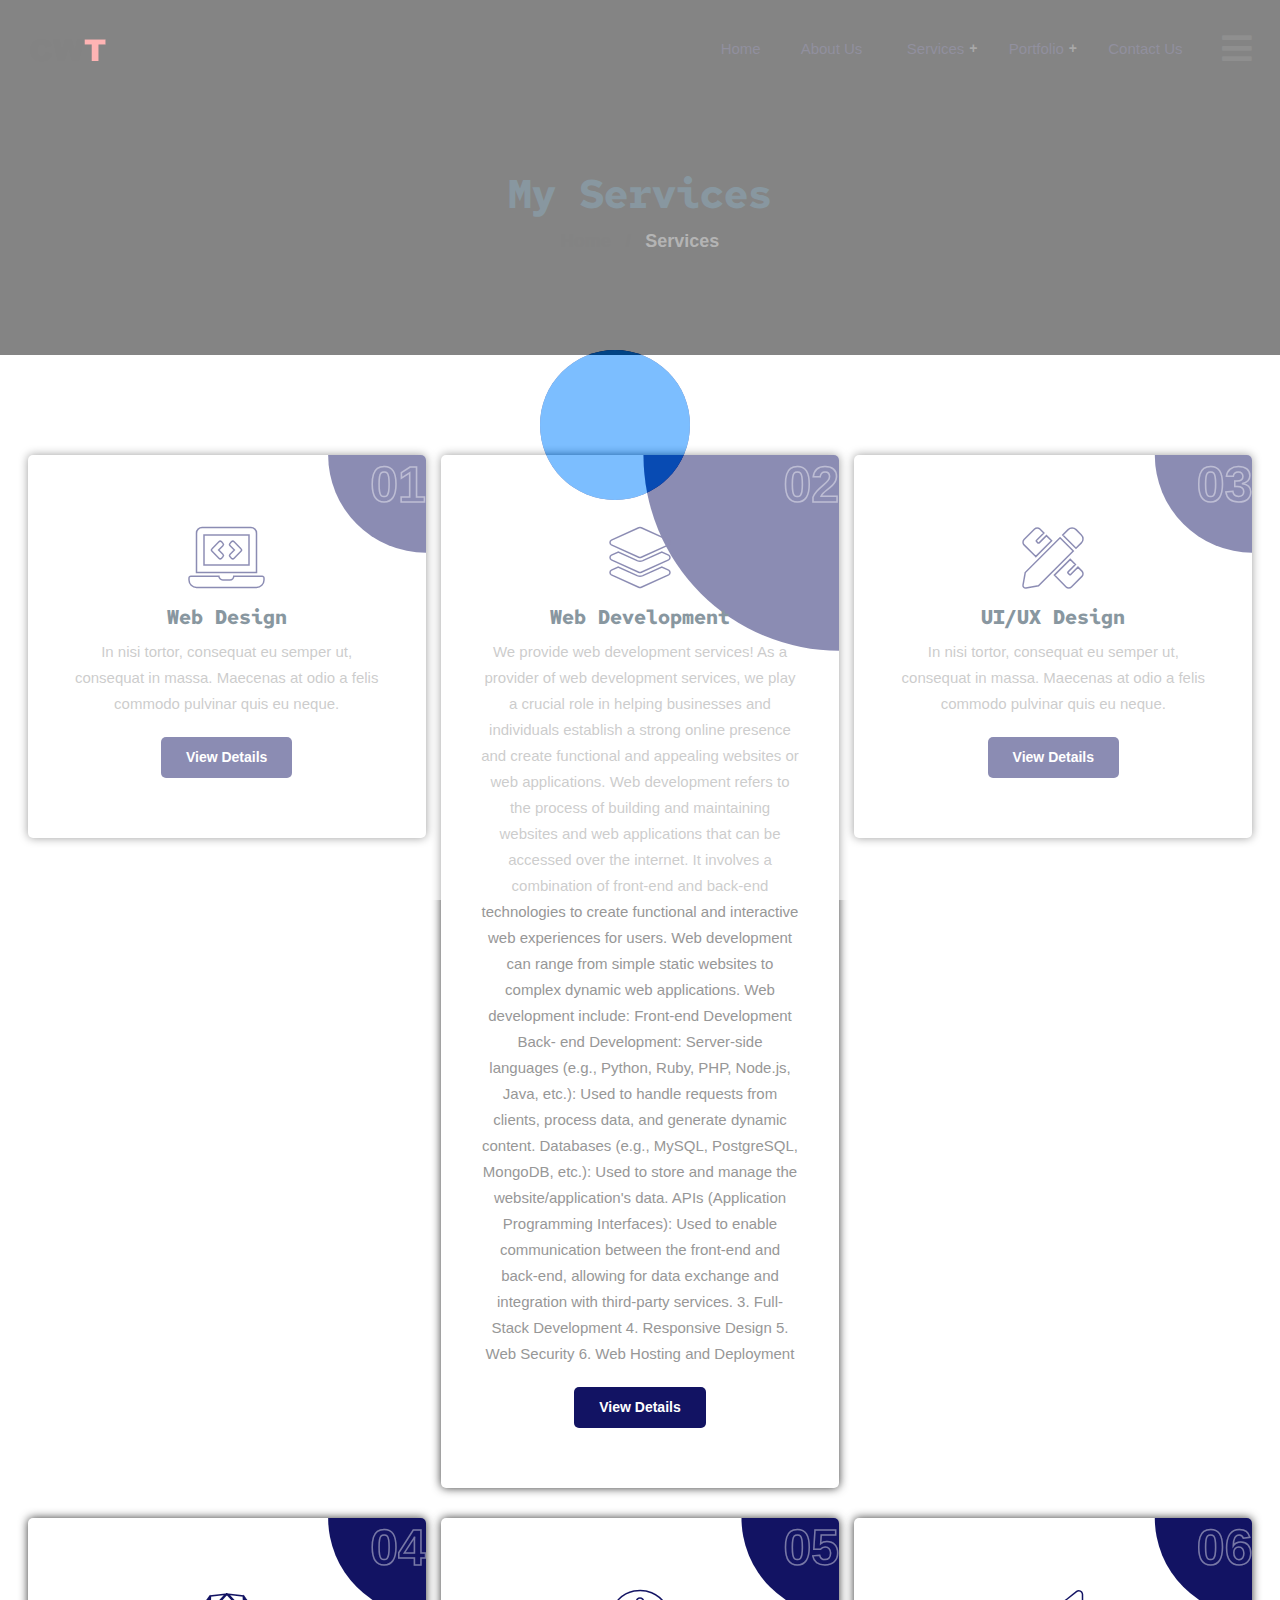
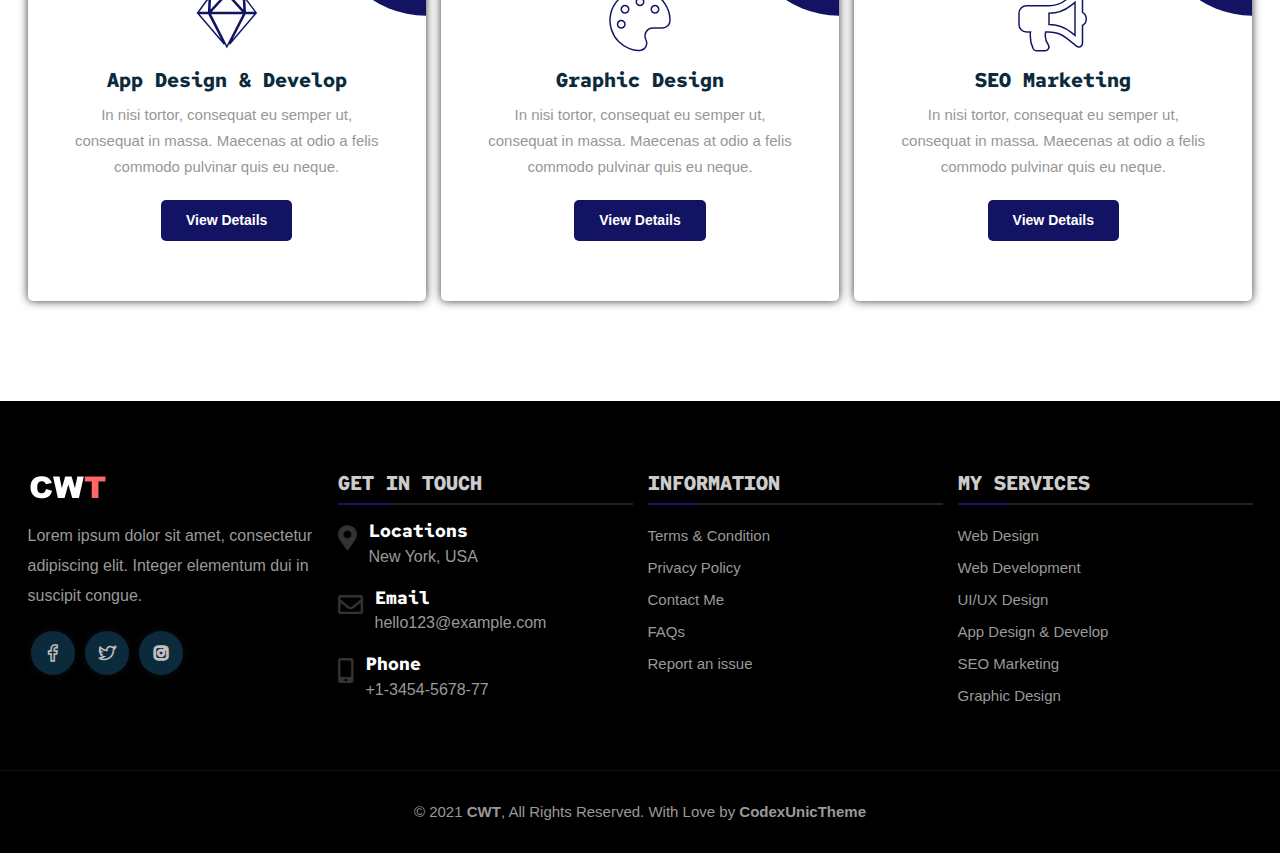
<file: Invosoft/services.html>
<!DOCTYPE html>
<html  class="no-js" lang="en">

<!-- Mirrored from preetheme.com/html/cwt/cwt/services.html by HTTrack Website Copier/3.x [XR&CO'2014], Wed, 05 Jul 2023 07:00:39 GMT -->
<head>
	<meta charset="UTF-8">
	<meta name="viewport" content="width=device-width, initial-scale=1.0">
	<meta name="viewport" content="width=device-width, initial-scale=1, shrink-to-fit=no">
	<title>INVOSOFT - Personal Portfolio Website HTML5 Template</title>
	<link rel="icon" href="assets/img/icon.png" type="image/gif" sizes="16x16">
	<link rel="icon" href="assets/img/icon.png" type="image/gif" sizes="18x18">
	<link rel="icon" href="assets/img/icon.png" type="image/gif" sizes="20x20">

	<link rel="stylesheet" href="assets/css/bootstrap.min.css">
	<link rel="stylesheet" href="assets/css/fontawesome.all.min.css">
	<link rel="stylesheet" href="assets/css/owl.carousel.min.css">
	<link rel="stylesheet" href="assets/css/owl.theme.default.min.css">
	<link rel="stylesheet" href="assets/css/animate.css">
	<link rel="stylesheet" href="assets/css/typed.css">
	<link rel="stylesheet" href="assets/css/lightcase.css">
	<link rel="stylesheet" href="assets/css/normalize.css">
	<link rel="stylesheet" href="style.css">
	<link rel="stylesheet" href="assets/css/responsive.css">

</head>
<body>
	<!-- Preloader -->
	<div id="preloader">
      	<div class="preloader">
          	<span></span>
          	<span></span>
      	</div>
	</div>
	<!-- Start Header Area -->
	<header class="header">
		<div class="container">
			<div class="row">
				<!-- Logo -->
				<div class="col-lg-2 align-self-center">
					<div class="logo">
						<a href="index.html">
							<img src="assets/img/logo.png" alt="logo">
						</a>
					</div>
					<div class="mobile-bar">
						<div class="canvas_open">
					        <a href="javascript:void(0)">
					        	<span></span>
					        	<span></span>
					        	<span></span>
					        </a>
					    </div>
					</div>
				</div>
				<!-- Menu -->
				<div class="col-lg-10">
					<!-- Top Right -->
					<div class="top-right">
						<div class="top-right-btn">
							<i class="fas fa-bars"></i>
						</div>
					</div>
					<!-- Menu -->
					<div class="menu">
						<nav>
							<ul>
								<li>
									<a href="index.html">Home</a>
								<li><a href="about.html">About Us</a></li>
								<li class="menu-item-has-children">
									<a href="services.html">Services</a>
									<ul>
										<li><a href="services-details.html">Services Details</a></li>
									</ul>
								</li>
								<li class="menu-item-has-children">
									<a href="portfolio.html">Portfolio</a>
									<ul>
										<li><a href="portfolio-details.html">Portfolio Details</a></li>
									</ul>
								</li>
								<li><a href="contact.html">Contact Us</a></li>
							</ul>
						</nav>
					</div>
				</div>
			</div>
		</div>
	</header>
	<!-- Start Mobile Menu Area -->
	<div class="mobile-menu-area">
		
		<!--offcanvas menu area start-->
	    <div class="off_canvars_overlay">
	                
	    </div>
	    <div class="offcanvas_menu">
	        <div class="offcanvas_menu_wrapper">
	            <div class="canvas_close">
	                <a href="javascript:void(0)"><i class="fas fa-times"></i></a>  
	            </div>
	            <div class="mobile-logo">
	            	<a href="index.html">
	            		<img src="assets/img/logo.png" alt="logo">
	            	</a>
	            </div>
	            <div id="menu" class="text-left ">
	                <ul class="offcanvas_main_menu">
	                    <li class="menu-item-has-children active">
	                        <a href="#">Home</a>
	                        <ul class="sub-menu">
	                            <li><a href="index.html">Home Style 01</a></li>
								<li><a href="index2.html">Home Style 02</a></li>
								<li><a href="index3.html">Home Style 03</a></li>
								<li><a href="index4.html">Home Style 04</a></li>
								<li><a href="index5.html">Home Style 05</a></li>
								<li><a href="index6.html">Home Style 06</a></li>
	                        </ul>
	                    </li>
	                    <li class="menu-item-has-children">
	                        <a href="about.html"> About Us</a> 
	                    </li>
	                    <li class="menu-item-has-children">
	                        <a href="#">Page</a>
	                        <ul class="sub-menu">
	                        	<li><a href="about.html">About Us</a></li>
								<li><a href="contact.html">Contact Us</a></li>
								<li><a href="pricing.html">Pricing Plane</a></li>
								<li><a href="404.html">404 Error</a></li>
	                        </ul>
	                    </li>
	                    <li class="menu-item-has-children">
	                        <a href="#">Services</a>
	                        <ul class="sub-menu">
	                        	<li><a href="services.html">Services</a></li>
								<li><a href="services-details.html">Services Details</a></li>
	                        </ul>
	                    </li>
	                    <li class="menu-item-has-children">
	                        <a href="#">Portfolio</a>
	                        <ul class="sub-menu">
	                        	<li><a href="portfolio.html">Portfolio</a></li>
								<li><a href="portfolio-2-columns.html">Portfolio 2 Columns</a></li>
								<li><a href="portfolio-details.html">Portfolio Details</a></li>
	                        </ul>
	                    </li>
	                    <li class="menu-item-has-children">
	                        <a href="#">Blog</a>
	                        <ul class="sub-menu">
	                        	<li><a href="blog.html">Blog</a></li>
								<li><a href="blog-grid.html">Blog Grid</a></li>
								<li><a href="blog-left-sidebar.html">Blog Left Sidebar</a></li>
								<li><a href="blog-right-sidebar.html">Blog Right Sidebar</a></li>
								<li><a href="single.html">Blog Details</a></li>
	                        </ul>
	                    </li>
	                    <li class="menu-item-has-children">
	                        <a href="contact.html"> Contact Us</a> 
	                    </li>
	                </ul>
	            </div>
	        </div>
	    </div>
    </div>
    <!--offcanvas menu area end-->
	<!-- End Header Area -->
	<div class="off_canvars_overlay"></div>
	<!-- Sidebar Cnavas Content -->
	<div class="sidebar_main_content">
		<div class="sidebar_main_content_full">
			<div class="sidebar_he_a">
				<div class="sidebar-close">
					<i class="fas fa-times"></i>
				</div>
				<h2>About Us</h2>
			</div>
			<div class="content">
				<div class="item">
					<div class="img">
						<img src="assets/img/user.jpg" alt="img">
					</div>
				</div>
				<div class="item">
					<h4>Name :</h4>
					<p>Mirta Akins</p>
				</div>
				<div class="item">
					<h4>Email :</h4>
					<p>example123@gmail.com</p>
				</div>
				<div class="item">
					<h4>Phone :</h4>
					<p>(54) 1234 456 526</p>
				</div>
				<div class="item">
					<h4>Address :</h4>
					<p>4155 Mann Island, Liverpool L3, United Kingdom.</p>
				</div>
				<div class="item">
					<h4>About Me :</h4>
					<p>Lorem Ipsum is simply dummy text of the printing and typesetting industry. Lorem Ipsum has been the industry's standard dummy text ever since the 1500s, when an unknown </p>
				</div>
				<div class="item">
					<div class="side_social">
						<span><a href="#"><i class="fab fa-facebook-f"></i></a></span>
						<span><a href="#"><i class="fab fa-twitter"></i></a></span>
						<span><a href="#"><i class="fab fa-instagram"></i></a></span>
						<span><a href="#"><i class="fab fa-linkedin"></i></a></span>
					</div>
				</div>
				<div class="side_copy_text">
					<p>© 2021 <a href="#">CWT</a>. Designd By <a href="#">CodexUnicTheme</a> All Rights Reserved</p>
				</div>
			</div>
		</div>
	</div>
	
	<!-- Start Breadcrumb Area -->
	<section class="breadcrumb-area section-bg">
		<div class="container">
			<div class="row">
				<div class="col-lg-12">
					<div class="breadcrumb-content">
						<h2>My Services</h2>
						<ul>
							<li><a href="index.html">Home</a></li>
							<li>Services</li>
						</ul>
					</div>
				</div>
			</div>
		</div>
	</section>
	<!-- End Breadcrumb Area -->
	<!-- Start Services Area -->
	<section class="section-padding-2">
		<div class="container">
			<!-- Services Content -->
			<div class="row">
				<!-- Services Single -->
				<div class="col-lg-4 col-md-6 mb-30">
					<div class="services-box">
						<div class="count">
							<span>01</span>
						</div>
						<div class="icon">
							<i class="fas fa-laptop-code"></i>
						</div>
						<h2>Web Design</h2>
						<p>In nisi tortor, consequat eu semper ut, consequat in massa. Maecenas at odio a felis commodo pulvinar quis eu neque.</p>
						<a class="read_details" href="services-details.html">View Details</a>
					</div>
				</div>
				<!-- Services Single -->
				<div class="col-lg-4 col-md-6 mb-30">
					<div class="services-box">
						<div class="count">
							<span>02</span>
						</div>
						<div class="icon">
							<i class="fas fa-layer-group"></i>
						</div>
						<h2>Web Development</h2>
						<p>We provide web development services!
                            As a provider of web development services, we play a crucial role in helping businesses and individuals establish a strong online presence and create functional and appealing websites or web applications.
                            Web development refers to the process of building and maintaining websites and web applications that can be accessed over the internet. It involves a combination of front-end and back-end technologies to create functional and interactive web experiences for users. Web development can range from simple static websites to complex dynamic web applications.
                            Web development include:
                             Front-end Development
                            Back- end Development:
                            Server-side languages (e.g., Python, Ruby, PHP, Node.js, Java, etc.): Used to handle requests from clients, process data, and generate dynamic content.
                            Databases (e.g., MySQL, PostgreSQL, MongoDB, etc.): Used to store and manage the website/application's data.
                             APIs (Application Programming Interfaces): Used to enable communication between the front-end and back-end, allowing for data exchange and integration with third-party services.
                            3. Full-Stack Development
                            4. Responsive Design
                            5. Web Security
                            6. Web Hosting and Deployment
                        </p>
						<a class="read_details" href="services-details.html">View Details</a>
					</div>
				</div>
				<!-- Services Single -->
				<div class="col-lg-4 col-md-6 mb-30">
					<div class="services-box">
						<div class="count">
							<span>03</span>
						</div>
						<div class="icon">
							<i class="fas fa-pencil-ruler"></i>
						</div>
						<h2>UI/UX Design</h2>
						<p>In nisi tortor, consequat eu semper ut, consequat in massa. Maecenas at odio a felis commodo pulvinar quis eu neque.</p>
						<a class="read_details" href="services-details.html">View Details</a>
					</div>
				</div>
				<!-- Services Single -->
				<div class="col-lg-4 col-md-6 mb-30">
					<div class="services-box">
						<div class="count">
							<span>04</span>
						</div>
						<div class="icon">
							<i class="fab fa-sketch"></i>
						</div>
						<h2>App Design &amp; Develop</h2>
						<p>In nisi tortor, consequat eu semper ut, consequat in massa. Maecenas at odio a felis commodo pulvinar quis eu neque.</p>
						<a class="read_details" href="services-details.html">View Details</a>
					</div>
				</div>
				<!-- Services Single -->
				<div class="col-lg-4 col-md-6 mb-30">
					<div class="services-box">
						<div class="count">
							<span>05</span>
						</div>
						<div class="icon">
							<i class="fas fa-palette"></i>
						</div>
						<h2>Graphic Design</h2>
						<p>In nisi tortor, consequat eu semper ut, consequat in massa. Maecenas at odio a felis commodo pulvinar quis eu neque.</p>
						<a class="read_details" href="services-details.html">View Details</a>
					</div>
				</div>
				<!-- Services Single -->
				<div class="col-lg-4 col-md-6 mb-30">
					<div class="services-box">
						<div class="count">
							<span>06</span>
						</div>
						<div class="icon">
							<i class="fas fa-bullhorn"></i>
						</div>
						<h2>SEO Marketing</h2>
						<p>In nisi tortor, consequat eu semper ut, consequat in massa. Maecenas at odio a felis commodo pulvinar quis eu neque.</p>
						<a class="read_details" href="services-details.html">View Details</a>
					</div>
				</div>
			</div>
		</div>
	</section>
	<!-- End Services Area -->
	<!-- Start Footer Area -->
	<footer class="footer">
		<!-- Footer Top -->
		<div class="footer-top pt-70 pb-20">
			<div class="container">
				<div class="row">
					<!-- Single -->
					<div class="col-lg-3 col-md-6 mb-30">
						<div class="footer_w_item">
							<div class="f_logo mb-20">
								<a href="index.html">
									<img src="assets/img/white-logo.png" alt="logo">
								</a>
							</div>
							<p>Lorem ipsum dolor sit amet, consectetur adipiscing elit. Integer elementum dui in suscipit congue.</p>
							<div class="footer_social">
								<span><a href="#"><i class="fab fa-facebook-f"></i></a></span>
								<span><a href="#"><i class="fab fa-twitter"></i></a></span>
								<span><a href="#"><i class="fab fa-instagram"></i></a></span>
							</div>
						</div>
					</div>
					<!-- Single -->
					<div class="col-lg-3 col-md-6 mb-30">
						<div class="footer_w_item">
							<h3>Get In Touch</h3>
							<div class="footer-get-in">
								<div class="single">
									<div class="icon">
										<i class="fas fa-map-marker-alt"></i>
									</div>
									<div class="con">
										<h4>Locations</h4>
										<p> New York, USA</p>
									</div>
								</div>
								<div class="single">
									<div class="icon">
										<i class="far fa-envelope"></i>
									</div>
									<div class="con">
										<h4>Email</h4>
										<p> hello123@example.com</p>
									</div>
								</div>
								<div class="single">
									<div class="icon">
										<i class="fas fa-mobile-alt"></i>
									</div>
									<div class="con">
										<h4>Phone</h4>
										<p> +1-3454-5678-77</p>
									</div>
								</div>
							</div>
						</div>
					</div>
					<!-- Single -->
					<div class="col-lg-3 col-md-6 mb-30">
						<div class="footer_w_item">
							<h3>Information</h3>
							<ul>
								<li><a href="#">Terms & Condition</a></li>
								<li><a href="#">Privacy Policy</a></li>
								<li><a href="#">Contact Me</a></li>
								<li><a href="#">FAQs</a></li>
								<li><a href="#">Report an issue</a></li>
							</ul>
						</div>
					</div>
					<!-- Single -->
					<div class="col-lg-3 col-md-6 mb-30">
						<div class="footer_w_item">
							<h3>My Services</h3>
							<ul>
								<li><a href="#">Web Design</a></li>
								<li><a href="#">Web Development</a></li>
								<li><a href="#">UI/UX Design</a></li>
								<li><a href="#">App Design & Develop</a></li>
								<li><a href="#">SEO Marketing</a></li>
								<li><a href="#">Graphic Design</a></li>
							</ul>
						</div>
					</div>
				</div>
			</div>
		</div>
		<!-- Footer Bottom -->
		<div class="footer-bottom pt-30 pb-30">
			<div class="container">
				<div class="row">
					<div class="col-lg-12 text-center">
						<div class="f_copy_text">
							<p>&copy; 2021 <strong>CWT</strong>, All Rights Reserved. With Love by <a href="#">CodexUnicTheme</a></p>
						</div>
					</div>
				</div>
			</div>
		</div>
	</footer>
	<!-- End Footer Area -->
	<div class="scroll-area">
       <i class="fa fa-angle-up"></i>
    </div>


    <!-- Js File -->
    <script src="assets/js/modernizr.min.js"></script>
    <script src="assets/js/jquery-3.6.0.min.js"></script>
    <script src="assets/js/popper.min.js"></script>
    <script src="assets/js/bootstrap.min.js"></script>
    <script src="assets/js/owl.carousel.min.js"></script>
    <script src="assets/js/lightcase.js"></script>
    <script src="assets/js/mixitup.min.js"></script>
    <script src="assets/js/wow.min.js"></script>
    <script src="assets/js/typed.js"></script>
    <script src="assets/js/particles.js"></script>
    <script src="assets/js/script.js"></script>
    <script src="assets/js/mobile-menu.js"></script>
    <script src="assets/js/ajax-form.js"></script>
</body>

<!-- Mirrored from preetheme.com/html/cwt/cwt/services.html by HTTrack Website Copier/3.x [XR&CO'2014], Wed, 05 Jul 2023 07:00:39 GMT -->
</html>
</file>
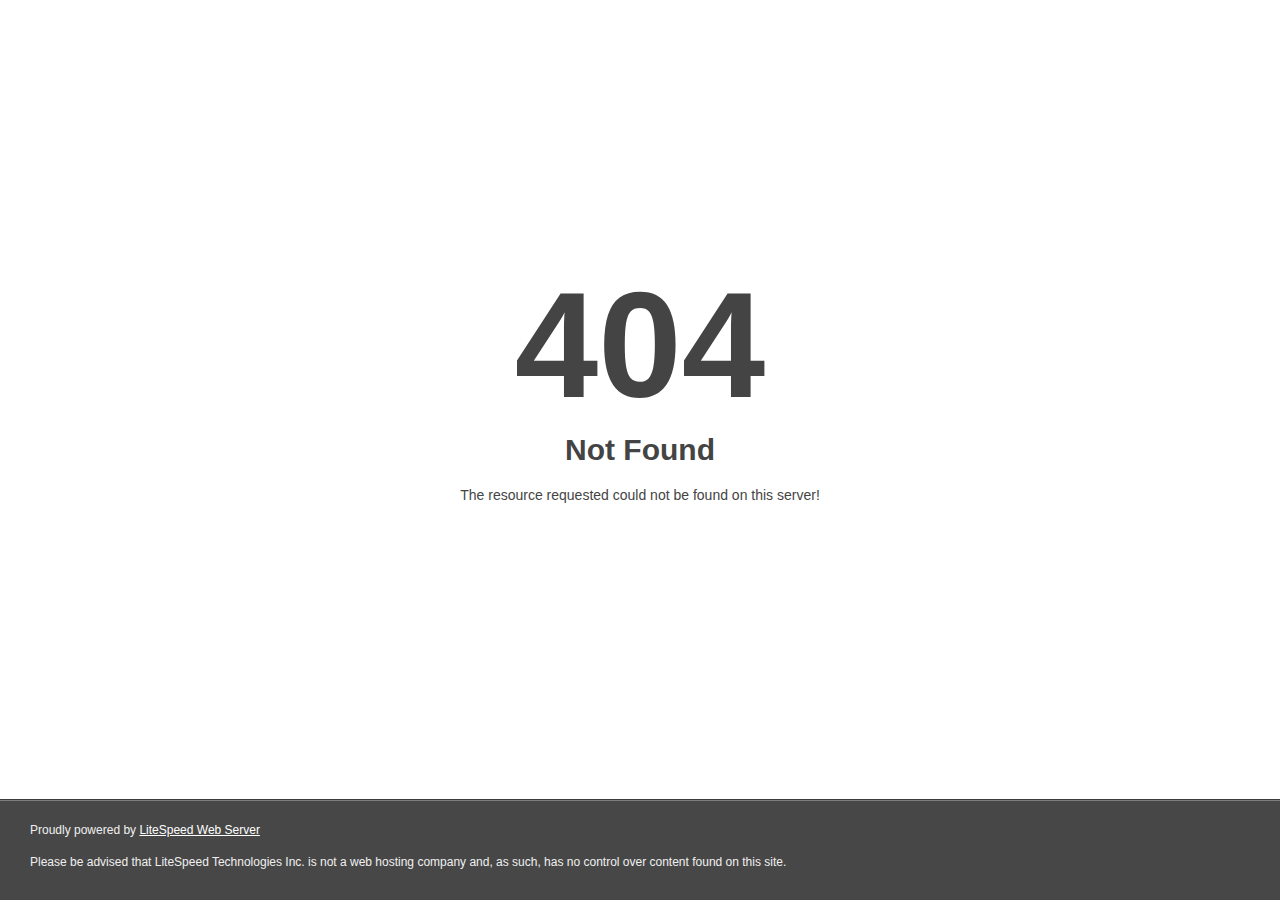
<file: Invosoft/assets/css/owl.video.play.html>
<!DOCTYPE html>
<html style="height:100%">
<head>
<meta name="viewport" content="width=device-width, initial-scale=1, shrink-to-fit=no" />
<title> 404 Not Found
</title></head>
<body style="color: #444; margin:0;font: normal 14px/20px Arial, Helvetica, sans-serif; height:100%; background-color: #fff;">
<div style="height:auto; min-height:100%; ">     <div style="text-align: center; width:800px; margin-left: -400px; position:absolute; top: 30%; left:50%;">
        <h1 style="margin:0; font-size:150px; line-height:150px; font-weight:bold;">404</h1>
<h2 style="margin-top:20px;font-size: 30px;">Not Found
</h2>
<p>The resource requested could not be found on this server!</p>
</div></div><div style="color:#f0f0f0; font-size:12px;margin:auto;padding:0px 30px 0px 30px;position:relative;clear:both;height:100px;margin-top:-101px;background-color:#474747;border-top: 1px solid rgba(0,0,0,0.15);box-shadow: 0 1px 0 rgba(255, 255, 255, 0.3) inset;">
<br>Proudly powered by  <a style="color:#fff;" href="http://www.litespeedtech.com/error-page">LiteSpeed Web Server</a><p>Please be advised that LiteSpeed Technologies Inc. is not a web hosting company and, as such, has no control over content found on this site.</p></div></body></html>
</file>
<file: Invosoft/assets/css/typed.css>
/* -------------------------------- 

Primary style

-------------------------------- */
*, *::after, *::before {
  -webkit-box-sizing: border-box;
  -moz-box-sizing: border-box;
  box-sizing: border-box;
}

html * {
  -webkit-font-smoothing: antialiased;
  -moz-osx-font-smoothing: grayscale;
}

html {
  font-size: 62.5%;
}



a {
  text-decoration: none;
}

.cd-title {
  position: relative;
  height: 160px;
  line-height: 230px;
  text-align: center;
}
.cd-title h1 {
  font-size: 2.4rem;
  font-weight: 700;
}
@media only screen and (min-width: 768px) {
  .cd-title {
    line-height: 250px;
  }
}
@media only screen and (min-width: 1170px) {
  .cd-title {
    height: 200px;
    line-height: 300px;
  }
  .cd-title h1 {
    font-size: 3rem;
  }
}

.cd-intro {
  width: 90%;
  max-width: 768px;
  text-align: center;
}

.cd-intro {
  margin: 4em auto;
}
@media only screen and (min-width: 768px) {
  .cd-intro {
    margin: 5em auto;
  }
}
@media only screen and (min-width: 1170px) {
  .cd-intro {
    margin: 6em auto;
  }
}

.cd-headline {
  font-size: 3rem;
  line-height: 1.2;
}
@media only screen and (min-width: 768px) {
  .cd-headline {
    font-size: 4.4rem;
    font-weight: 300;
  }
}
@media only screen and (min-width: 1170px) {
  .cd-headline {
    font-size: 6rem;
  }
}

.cd-words-wrapper {
  display: inline-block;
  position: relative;
  text-align: left;
}
.cd-words-wrapper b {
  display: inline-block;
  position: absolute;
  white-space: nowrap;
  left: 0;
  top: 0;
}
.cd-words-wrapper b.is-visible {
  position: relative;
}
.no-js .cd-words-wrapper b {
  opacity: 0;
}
.no-js .cd-words-wrapper b.is-visible {
  opacity: 1;
}

/* -------------------------------- 

xrotate-1 

-------------------------------- */
.cd-headline.rotate-1 .cd-words-wrapper {
  -webkit-perspective: 300px;
  -moz-perspective: 300px;
  perspective: 300px;
}
.cd-headline.rotate-1 b {
  opacity: 0;
  -webkit-transform-origin: 50% 100%;
  -moz-transform-origin: 50% 100%;
  -ms-transform-origin: 50% 100%;
  -o-transform-origin: 50% 100%;
  transform-origin: 50% 100%;
  -webkit-transform: rotateX(180deg);
  -moz-transform: rotateX(180deg);
  -ms-transform: rotateX(180deg);
  -o-transform: rotateX(180deg);
  transform: rotateX(180deg);
}
.cd-headline.rotate-1 b.is-visible {
  opacity: 1;
  -webkit-transform: rotateX(0deg);
  -moz-transform: rotateX(0deg);
  -ms-transform: rotateX(0deg);
  -o-transform: rotateX(0deg);
  transform: rotateX(0deg);
  -webkit-animation: cd-rotate-1-in 1.2s;
  -moz-animation: cd-rotate-1-in 1.2s;
  animation: cd-rotate-1-in 1.2s;
}
.cd-headline.rotate-1 b.is-hidden {
  -webkit-transform: rotateX(180deg);
  -moz-transform: rotateX(180deg);
  -ms-transform: rotateX(180deg);
  -o-transform: rotateX(180deg);
  transform: rotateX(180deg);
  -webkit-animation: cd-rotate-1-out 1.2s;
  -moz-animation: cd-rotate-1-out 1.2s;
  animation: cd-rotate-1-out 1.2s;
}

@-webkit-keyframes cd-rotate-1-in {
  0% {
    -webkit-transform: rotateX(180deg);
    opacity: 0;
  }
  35% {
    -webkit-transform: rotateX(120deg);
    opacity: 0;
  }
  65% {
    opacity: 0;
  }
  100% {
    -webkit-transform: rotateX(360deg);
    opacity: 1;
  }
}
@-moz-keyframes cd-rotate-1-in {
  0% {
    -moz-transform: rotateX(180deg);
    opacity: 0;
  }
  35% {
    -moz-transform: rotateX(120deg);
    opacity: 0;
  }
  65% {
    opacity: 0;
  }
  100% {
    -moz-transform: rotateX(360deg);
    opacity: 1;
  }
}
@keyframes cd-rotate-1-in {
  0% {
    -webkit-transform: rotateX(180deg);
    -moz-transform: rotateX(180deg);
    -ms-transform: rotateX(180deg);
    -o-transform: rotateX(180deg);
    transform: rotateX(180deg);
    opacity: 0;
  }
  35% {
    -webkit-transform: rotateX(120deg);
    -moz-transform: rotateX(120deg);
    -ms-transform: rotateX(120deg);
    -o-transform: rotateX(120deg);
    transform: rotateX(120deg);
    opacity: 0;
  }
  65% {
    opacity: 0;
  }
  100% {
    -webkit-transform: rotateX(360deg);
    -moz-transform: rotateX(360deg);
    -ms-transform: rotateX(360deg);
    -o-transform: rotateX(360deg);
    transform: rotateX(360deg);
    opacity: 1;
  }
}
@-webkit-keyframes cd-rotate-1-out {
  0% {
    -webkit-transform: rotateX(0deg);
    opacity: 1;
  }
  35% {
    -webkit-transform: rotateX(-40deg);
    opacity: 1;
  }
  65% {
    opacity: 0;
  }
  100% {
    -webkit-transform: rotateX(180deg);
    opacity: 0;
  }
}
@-moz-keyframes cd-rotate-1-out {
  0% {
    -moz-transform: rotateX(0deg);
    opacity: 1;
  }
  35% {
    -moz-transform: rotateX(-40deg);
    opacity: 1;
  }
  65% {
    opacity: 0;
  }
  100% {
    -moz-transform: rotateX(180deg);
    opacity: 0;
  }
}
@keyframes cd-rotate-1-out {
  0% {
    -webkit-transform: rotateX(0deg);
    -moz-transform: rotateX(0deg);
    -ms-transform: rotateX(0deg);
    -o-transform: rotateX(0deg);
    transform: rotateX(0deg);
    opacity: 1;
  }
  35% {
    -webkit-transform: rotateX(-40deg);
    -moz-transform: rotateX(-40deg);
    -ms-transform: rotateX(-40deg);
    -o-transform: rotateX(-40deg);
    transform: rotateX(-40deg);
    opacity: 1;
  }
  65% {
    opacity: 0;
  }
  100% {
    -webkit-transform: rotateX(180deg);
    -moz-transform: rotateX(180deg);
    -ms-transform: rotateX(180deg);
    -o-transform: rotateX(180deg);
    transform: rotateX(180deg);
    opacity: 0;
  }
}
/* -------------------------------- 

xtype 

-------------------------------- */
.cd-headline.type .cd-words-wrapper {
  vertical-align: top;
  overflow: hidden;
}
.cd-headline.type .cd-words-wrapper::after {
  /* vertical bar */
  content: '';
  position: absolute;
  right: 0;
  top: 50%;
  bottom: auto;
  -webkit-transform: translateY(-50%);
  -moz-transform: translateY(-50%);
  -ms-transform: translateY(-50%);
  -o-transform: translateY(-50%);
  transform: translateY(-50%);
  height: 90%;
  width: 1px;
  background-color: #aebcb9;
}
.cd-headline.type .cd-words-wrapper.waiting::after {
  -webkit-animation: cd-pulse 1s infinite;
  -moz-animation: cd-pulse 1s infinite;
  animation: cd-pulse 1s infinite;
}
.cd-headline.type .cd-words-wrapper.selected {
  background-color: #aebcb9;
}
.cd-headline.type .cd-words-wrapper.selected::after {
  visibility: hidden;
}
.cd-headline.type .cd-words-wrapper.selected b {
  color: #0d0d0d;
}
.cd-headline.type b {
  visibility: hidden;
}
.cd-headline.type b.is-visible {
  visibility: visible;
}
.cd-headline.type i {
  position: absolute;
  visibility: hidden;
}
.cd-headline.type i.in {
  position: relative;
  visibility: visible;
}

@-webkit-keyframes cd-pulse {
  0% {
    -webkit-transform: translateY(-50%) scale(1);
    opacity: 1;
  }
  40% {
    -webkit-transform: translateY(-50%) scale(0.9);
    opacity: 0;
  }
  100% {
    -webkit-transform: translateY(-50%) scale(0);
    opacity: 0;
  }
}
@-moz-keyframes cd-pulse {
  0% {
    -moz-transform: translateY(-50%) scale(1);
    opacity: 1;
  }
  40% {
    -moz-transform: translateY(-50%) scale(0.9);
    opacity: 0;
  }
  100% {
    -moz-transform: translateY(-50%) scale(0);
    opacity: 0;
  }
}
@keyframes cd-pulse {
  0% {
    -webkit-transform: translateY(-50%) scale(1);
    -moz-transform: translateY(-50%) scale(1);
    -ms-transform: translateY(-50%) scale(1);
    -o-transform: translateY(-50%) scale(1);
    transform: translateY(-50%) scale(1);
    opacity: 1;
  }
  40% {
    -webkit-transform: translateY(-50%) scale(0.9);
    -moz-transform: translateY(-50%) scale(0.9);
    -ms-transform: translateY(-50%) scale(0.9);
    -o-transform: translateY(-50%) scale(0.9);
    transform: translateY(-50%) scale(0.9);
    opacity: 0;
  }
  100% {
    -webkit-transform: translateY(-50%) scale(0);
    -moz-transform: translateY(-50%) scale(0);
    -ms-transform: translateY(-50%) scale(0);
    -o-transform: translateY(-50%) scale(0);
    transform: translateY(-50%) scale(0);
    opacity: 0;
  }
}
/* -------------------------------- 

xrotate-2 

-------------------------------- */
.cd-headline.rotate-2 .cd-words-wrapper {
  -webkit-perspective: 300px;
  -moz-perspective: 300px;
  perspective: 300px;
}
.cd-headline.rotate-2 i, .cd-headline.rotate-2 em {
  display: inline-block;
  -webkit-backface-visibility: hidden;
  backface-visibility: hidden;
}
.cd-headline.rotate-2 b {
  opacity: 0;
}
.cd-headline.rotate-2 i {
  -webkit-transform-style: preserve-3d;
  -moz-transform-style: preserve-3d;
  -ms-transform-style: preserve-3d;
  -o-transform-style: preserve-3d;
  transform-style: preserve-3d;
  -webkit-transform: translateZ(-20px) rotateX(90deg);
  -moz-transform: translateZ(-20px) rotateX(90deg);
  -ms-transform: translateZ(-20px) rotateX(90deg);
  -o-transform: translateZ(-20px) rotateX(90deg);
  transform: translateZ(-20px) rotateX(90deg);
  opacity: 0;
}
.is-visible .cd-headline.rotate-2 i {
  opacity: 1;
}
.cd-headline.rotate-2 i.in {
  -webkit-animation: cd-rotate-2-in 0.4s forwards;
  -moz-animation: cd-rotate-2-in 0.4s forwards;
  animation: cd-rotate-2-in 0.4s forwards;
}
.cd-headline.rotate-2 i.out {
  -webkit-animation: cd-rotate-2-out 0.4s forwards;
  -moz-animation: cd-rotate-2-out 0.4s forwards;
  animation: cd-rotate-2-out 0.4s forwards;
}
.cd-headline.rotate-2 em {
  -webkit-transform: translateZ(20px);
  -moz-transform: translateZ(20px);
  -ms-transform: translateZ(20px);
  -o-transform: translateZ(20px);
  transform: translateZ(20px);
}

.no-csstransitions .cd-headline.rotate-2 i {
  -webkit-transform: rotateX(0deg);
  -moz-transform: rotateX(0deg);
  -ms-transform: rotateX(0deg);
  -o-transform: rotateX(0deg);
  transform: rotateX(0deg);
  opacity: 0;
}
.no-csstransitions .cd-headline.rotate-2 i em {
  -webkit-transform: scale(1);
  -moz-transform: scale(1);
  -ms-transform: scale(1);
  -o-transform: scale(1);
  transform: scale(1);
}

.no-csstransitions .cd-headline.rotate-2 .is-visible i {
  opacity: 1;
}

@-webkit-keyframes cd-rotate-2-in {
  0% {
    opacity: 0;
    -webkit-transform: translateZ(-20px) rotateX(90deg);
  }
  60% {
    opacity: 1;
    -webkit-transform: translateZ(-20px) rotateX(-10deg);
  }
  100% {
    opacity: 1;
    -webkit-transform: translateZ(-20px) rotateX(0deg);
  }
}
@-moz-keyframes cd-rotate-2-in {
  0% {
    opacity: 0;
    -moz-transform: translateZ(-20px) rotateX(90deg);
  }
  60% {
    opacity: 1;
    -moz-transform: translateZ(-20px) rotateX(-10deg);
  }
  100% {
    opacity: 1;
    -moz-transform: translateZ(-20px) rotateX(0deg);
  }
}
@keyframes cd-rotate-2-in {
  0% {
    opacity: 0;
    -webkit-transform: translateZ(-20px) rotateX(90deg);
    -moz-transform: translateZ(-20px) rotateX(90deg);
    -ms-transform: translateZ(-20px) rotateX(90deg);
    -o-transform: translateZ(-20px) rotateX(90deg);
    transform: translateZ(-20px) rotateX(90deg);
  }
  60% {
    opacity: 1;
    -webkit-transform: translateZ(-20px) rotateX(-10deg);
    -moz-transform: translateZ(-20px) rotateX(-10deg);
    -ms-transform: translateZ(-20px) rotateX(-10deg);
    -o-transform: translateZ(-20px) rotateX(-10deg);
    transform: translateZ(-20px) rotateX(-10deg);
  }
  100% {
    opacity: 1;
    -webkit-transform: translateZ(-20px) rotateX(0deg);
    -moz-transform: translateZ(-20px) rotateX(0deg);
    -ms-transform: translateZ(-20px) rotateX(0deg);
    -o-transform: translateZ(-20px) rotateX(0deg);
    transform: translateZ(-20px) rotateX(0deg);
  }
}
@-webkit-keyframes cd-rotate-2-out {
  0% {
    opacity: 1;
    -webkit-transform: translateZ(-20px) rotateX(0);
  }
  60% {
    opacity: 0;
    -webkit-transform: translateZ(-20px) rotateX(-100deg);
  }
  100% {
    opacity: 0;
    -webkit-transform: translateZ(-20px) rotateX(-90deg);
  }
}
@-moz-keyframes cd-rotate-2-out {
  0% {
    opacity: 1;
    -moz-transform: translateZ(-20px) rotateX(0);
  }
  60% {
    opacity: 0;
    -moz-transform: translateZ(-20px) rotateX(-100deg);
  }
  100% {
    opacity: 0;
    -moz-transform: translateZ(-20px) rotateX(-90deg);
  }
}
@keyframes cd-rotate-2-out {
  0% {
    opacity: 1;
    -webkit-transform: translateZ(-20px) rotateX(0);
    -moz-transform: translateZ(-20px) rotateX(0);
    -ms-transform: translateZ(-20px) rotateX(0);
    -o-transform: translateZ(-20px) rotateX(0);
    transform: translateZ(-20px) rotateX(0);
  }
  60% {
    opacity: 0;
    -webkit-transform: translateZ(-20px) rotateX(-100deg);
    -moz-transform: translateZ(-20px) rotateX(-100deg);
    -ms-transform: translateZ(-20px) rotateX(-100deg);
    -o-transform: translateZ(-20px) rotateX(-100deg);
    transform: translateZ(-20px) rotateX(-100deg);
  }
  100% {
    opacity: 0;
    -webkit-transform: translateZ(-20px) rotateX(-90deg);
    -moz-transform: translateZ(-20px) rotateX(-90deg);
    -ms-transform: translateZ(-20px) rotateX(-90deg);
    -o-transform: translateZ(-20px) rotateX(-90deg);
    transform: translateZ(-20px) rotateX(-90deg);
  }
}
/* -------------------------------- 

xloading-bar 

-------------------------------- */
.cd-headline.loading-bar span {
  display: inline-block;
  padding: .2em 0;
}
.cd-headline.loading-bar .cd-words-wrapper {
  overflow: hidden;
  vertical-align: top;
}
.cd-headline.loading-bar .cd-words-wrapper::after {
  /* loading bar */
  content: '';
  position: absolute;
  left: 0;
  bottom: 0;
  height: 3px;
  width: 0;
  background: #0096a7;
  z-index: 2;
  -webkit-transition: width 0.3s -0.1s;
  -moz-transition: width 0.3s -0.1s;
  transition: width 0.3s -0.1s;
}
.cd-headline.loading-bar .cd-words-wrapper.is-loading::after {
  width: 100%;
  -webkit-transition: width 3s;
  -moz-transition: width 3s;
  transition: width 3s;
}
.cd-headline.loading-bar b {
  top: .2em;
  opacity: 0;
  -webkit-transition: opacity 0.3s;
  -moz-transition: opacity 0.3s;
  transition: opacity 0.3s;
}
.cd-headline.loading-bar b.is-visible {
  opacity: 1;
  top: 0;
}

/* -------------------------------- 

xslide 

-------------------------------- */
.cd-headline.slide span {
  display: inline-block;
  padding: .2em 0;
}
.cd-headline.slide .cd-words-wrapper {
  overflow: hidden;
  vertical-align: top;
}
.cd-headline.slide b {
  opacity: 0;
  top: .2em;
}
.cd-headline.slide b.is-visible {
  top: 0;
  opacity: 1;
  -webkit-animation: slide-in 0.6s;
  -moz-animation: slide-in 0.6s;
  animation: slide-in 0.6s;
}
.cd-headline.slide b.is-hidden {
  -webkit-animation: slide-out 0.6s;
  -moz-animation: slide-out 0.6s;
  animation: slide-out 0.6s;
}

@-webkit-keyframes slide-in {
  0% {
    opacity: 0;
    -webkit-transform: translateY(-100%);
  }
  60% {
    opacity: 1;
    -webkit-transform: translateY(20%);
  }
  100% {
    opacity: 1;
    -webkit-transform: translateY(0);
  }
}
@-moz-keyframes slide-in {
  0% {
    opacity: 0;
    -moz-transform: translateY(-100%);
  }
  60% {
    opacity: 1;
    -moz-transform: translateY(20%);
  }
  100% {
    opacity: 1;
    -moz-transform: translateY(0);
  }
}
@keyframes slide-in {
  0% {
    opacity: 0;
    -webkit-transform: translateY(-100%);
    -moz-transform: translateY(-100%);
    -ms-transform: translateY(-100%);
    -o-transform: translateY(-100%);
    transform: translateY(-100%);
  }
  60% {
    opacity: 1;
    -webkit-transform: translateY(20%);
    -moz-transform: translateY(20%);
    -ms-transform: translateY(20%);
    -o-transform: translateY(20%);
    transform: translateY(20%);
  }
  100% {
    opacity: 1;
    -webkit-transform: translateY(0);
    -moz-transform: translateY(0);
    -ms-transform: translateY(0);
    -o-transform: translateY(0);
    transform: translateY(0);
  }
}
@-webkit-keyframes slide-out {
  0% {
    opacity: 1;
    -webkit-transform: translateY(0);
  }
  60% {
    opacity: 0;
    -webkit-transform: translateY(120%);
  }
  100% {
    opacity: 0;
    -webkit-transform: translateY(100%);
  }
}
@-moz-keyframes slide-out {
  0% {
    opacity: 1;
    -moz-transform: translateY(0);
  }
  60% {
    opacity: 0;
    -moz-transform: translateY(120%);
  }
  100% {
    opacity: 0;
    -moz-transform: translateY(100%);
  }
}
@keyframes slide-out {
  0% {
    opacity: 1;
    -webkit-transform: translateY(0);
    -moz-transform: translateY(0);
    -ms-transform: translateY(0);
    -o-transform: translateY(0);
    transform: translateY(0);
  }
  60% {
    opacity: 0;
    -webkit-transform: translateY(120%);
    -moz-transform: translateY(120%);
    -ms-transform: translateY(120%);
    -o-transform: translateY(120%);
    transform: translateY(120%);
  }
  100% {
    opacity: 0;
    -webkit-transform: translateY(100%);
    -moz-transform: translateY(100%);
    -ms-transform: translateY(100%);
    -o-transform: translateY(100%);
    transform: translateY(100%);
  }
}
/* -------------------------------- 

xclip 

-------------------------------- */
.cd-headline.clip span {
  display: inline-block;
  padding: .2em 0;
}
.cd-headline.clip .cd-words-wrapper {
  overflow: hidden;
  vertical-align: top;
}
.cd-headline.clip .cd-words-wrapper::after {
  /* line */
  content: '';
  position: absolute;
  top: 0;
  right: 0;
  width: 2px;
  height: 100%;
  background-color: #aebcb9;
}
.cd-headline.clip b {
  opacity: 0;
}
.cd-headline.clip b.is-visible {
  opacity: 1;
}

/* -------------------------------- 

xzoom 

-------------------------------- */
.cd-headline.zoom .cd-words-wrapper {
  -webkit-perspective: 300px;
  -moz-perspective: 300px;
  perspective: 300px;
}
.cd-headline.zoom b {
  opacity: 0;
}
.cd-headline.zoom b.is-visible {
  opacity: 1;
  -webkit-animation: zoom-in 0.8s;
  -moz-animation: zoom-in 0.8s;
  animation: zoom-in 0.8s;
}
.cd-headline.zoom b.is-hidden {
  -webkit-animation: zoom-out 0.8s;
  -moz-animation: zoom-out 0.8s;
  animation: zoom-out 0.8s;
}

@-webkit-keyframes zoom-in {
  0% {
    opacity: 0;
    -webkit-transform: translateZ(100px);
  }
  100% {
    opacity: 1;
    -webkit-transform: translateZ(0);
  }
}
@-moz-keyframes zoom-in {
  0% {
    opacity: 0;
    -moz-transform: translateZ(100px);
  }
  100% {
    opacity: 1;
    -moz-transform: translateZ(0);
  }
}
@keyframes zoom-in {
  0% {
    opacity: 0;
    -webkit-transform: translateZ(100px);
    -moz-transform: translateZ(100px);
    -ms-transform: translateZ(100px);
    -o-transform: translateZ(100px);
    transform: translateZ(100px);
  }
  100% {
    opacity: 1;
    -webkit-transform: translateZ(0);
    -moz-transform: translateZ(0);
    -ms-transform: translateZ(0);
    -o-transform: translateZ(0);
    transform: translateZ(0);
  }
}
@-webkit-keyframes zoom-out {
  0% {
    opacity: 1;
    -webkit-transform: translateZ(0);
  }
  100% {
    opacity: 0;
    -webkit-transform: translateZ(-100px);
  }
}
@-moz-keyframes zoom-out {
  0% {
    opacity: 1;
    -moz-transform: translateZ(0);
  }
  100% {
    opacity: 0;
    -moz-transform: translateZ(-100px);
  }
}
@keyframes zoom-out {
  0% {
    opacity: 1;
    -webkit-transform: translateZ(0);
    -moz-transform: translateZ(0);
    -ms-transform: translateZ(0);
    -o-transform: translateZ(0);
    transform: translateZ(0);
  }
  100% {
    opacity: 0;
    -webkit-transform: translateZ(-100px);
    -moz-transform: translateZ(-100px);
    -ms-transform: translateZ(-100px);
    -o-transform: translateZ(-100px);
    transform: translateZ(-100px);
  }
}
/* -------------------------------- 

xrotate-3 

-------------------------------- */
.cd-headline.rotate-3 .cd-words-wrapper {
  -webkit-perspective: 300px;
  -moz-perspective: 300px;
  perspective: 300px;
}
.cd-headline.rotate-3 b {
  opacity: 0;
}
.cd-headline.rotate-3 i {
  display: inline-block;
  -webkit-transform: rotateY(180deg);
  -moz-transform: rotateY(180deg);
  -ms-transform: rotateY(180deg);
  -o-transform: rotateY(180deg);
  transform: rotateY(180deg);
  -webkit-backface-visibility: hidden;
  backface-visibility: hidden;
}
.is-visible .cd-headline.rotate-3 i {
  -webkit-transform: rotateY(0deg);
  -moz-transform: rotateY(0deg);
  -ms-transform: rotateY(0deg);
  -o-transform: rotateY(0deg);
  transform: rotateY(0deg);
}
.cd-headline.rotate-3 i.in {
  -webkit-animation: cd-rotate-3-in 0.6s forwards;
  -moz-animation: cd-rotate-3-in 0.6s forwards;
  animation: cd-rotate-3-in 0.6s forwards;
}
.cd-headline.rotate-3 i.out {
  -webkit-animation: cd-rotate-3-out 0.6s forwards;
  -moz-animation: cd-rotate-3-out 0.6s forwards;
  animation: cd-rotate-3-out 0.6s forwards;
}

.no-csstransitions .cd-headline.rotate-3 i {
  -webkit-transform: rotateY(0deg);
  -moz-transform: rotateY(0deg);
  -ms-transform: rotateY(0deg);
  -o-transform: rotateY(0deg);
  transform: rotateY(0deg);
  opacity: 0;
}

.no-csstransitions .cd-headline.rotate-3 .is-visible i {
  opacity: 1;
}

@-webkit-keyframes cd-rotate-3-in {
  0% {
    -webkit-transform: rotateY(180deg);
  }
  100% {
    -webkit-transform: rotateY(0deg);
  }
}
@-moz-keyframes cd-rotate-3-in {
  0% {
    -moz-transform: rotateY(180deg);
  }
  100% {
    -moz-transform: rotateY(0deg);
  }
}
@keyframes cd-rotate-3-in {
  0% {
    -webkit-transform: rotateY(180deg);
    -moz-transform: rotateY(180deg);
    -ms-transform: rotateY(180deg);
    -o-transform: rotateY(180deg);
    transform: rotateY(180deg);
  }
  100% {
    -webkit-transform: rotateY(0deg);
    -moz-transform: rotateY(0deg);
    -ms-transform: rotateY(0deg);
    -o-transform: rotateY(0deg);
    transform: rotateY(0deg);
  }
}
@-webkit-keyframes cd-rotate-3-out {
  0% {
    -webkit-transform: rotateY(0);
  }
  100% {
    -webkit-transform: rotateY(-180deg);
  }
}
@-moz-keyframes cd-rotate-3-out {
  0% {
    -moz-transform: rotateY(0);
  }
  100% {
    -moz-transform: rotateY(-180deg);
  }
}
@keyframes cd-rotate-3-out {
  0% {
    -webkit-transform: rotateY(0);
    -moz-transform: rotateY(0);
    -ms-transform: rotateY(0);
    -o-transform: rotateY(0);
    transform: rotateY(0);
  }
  100% {
    -webkit-transform: rotateY(-180deg);
    -moz-transform: rotateY(-180deg);
    -ms-transform: rotateY(-180deg);
    -o-transform: rotateY(-180deg);
    transform: rotateY(-180deg);
  }
}
/* -------------------------------- 

xscale 

-------------------------------- */
.cd-headline.scale b {
  opacity: 0;
}
.cd-headline.scale i {
  display: inline-block;
  opacity: 0;
  -webkit-transform: scale(0);
  -moz-transform: scale(0);
  -ms-transform: scale(0);
  -o-transform: scale(0);
  transform: scale(0);
}
.is-visible .cd-headline.scale i {
  opacity: 1;
}
.cd-headline.scale i.in {
  -webkit-animation: scale-up 0.6s forwards;
  -moz-animation: scale-up 0.6s forwards;
  animation: scale-up 0.6s forwards;
}
.cd-headline.scale i.out {
  -webkit-animation: scale-down 0.6s forwards;
  -moz-animation: scale-down 0.6s forwards;
  animation: scale-down 0.6s forwards;
}

.no-csstransitions .cd-headline.scale i {
  -webkit-transform: scale(1);
  -moz-transform: scale(1);
  -ms-transform: scale(1);
  -o-transform: scale(1);
  transform: scale(1);
  opacity: 0;
}

.no-csstransitions .cd-headline.scale .is-visible i {
  opacity: 1;
}

@-webkit-keyframes scale-up {
  0% {
    -webkit-transform: scale(0);
    opacity: 0;
  }
  60% {
    -webkit-transform: scale(1.2);
    opacity: 1;
  }
  100% {
    -webkit-transform: scale(1);
    opacity: 1;
  }
}
@-moz-keyframes scale-up {
  0% {
    -moz-transform: scale(0);
    opacity: 0;
  }
  60% {
    -moz-transform: scale(1.2);
    opacity: 1;
  }
  100% {
    -moz-transform: scale(1);
    opacity: 1;
  }
}
@keyframes scale-up {
  0% {
    -webkit-transform: scale(0);
    -moz-transform: scale(0);
    -ms-transform: scale(0);
    -o-transform: scale(0);
    transform: scale(0);
    opacity: 0;
  }
  60% {
    -webkit-transform: scale(1.2);
    -moz-transform: scale(1.2);
    -ms-transform: scale(1.2);
    -o-transform: scale(1.2);
    transform: scale(1.2);
    opacity: 1;
  }
  100% {
    -webkit-transform: scale(1);
    -moz-transform: scale(1);
    -ms-transform: scale(1);
    -o-transform: scale(1);
    transform: scale(1);
    opacity: 1;
  }
}
@-webkit-keyframes scale-down {
  0% {
    -webkit-transform: scale(1);
    opacity: 1;
  }
  60% {
    -webkit-transform: scale(0);
    opacity: 0;
  }
}
@-moz-keyframes scale-down {
  0% {
    -moz-transform: scale(1);
    opacity: 1;
  }
  60% {
    -moz-transform: scale(0);
    opacity: 0;
  }
}
@keyframes scale-down {
  0% {
    -webkit-transform: scale(1);
    -moz-transform: scale(1);
    -ms-transform: scale(1);
    -o-transform: scale(1);
    transform: scale(1);
    opacity: 1;
  }
  60% {
    -webkit-transform: scale(0);
    -moz-transform: scale(0);
    -ms-transform: scale(0);
    -o-transform: scale(0);
    transform: scale(0);
    opacity: 0;
  }
}
/* -------------------------------- 

xpush 

-------------------------------- */
.cd-headline.push b {
  opacity: 0;
}
.cd-headline.push b.is-visible {
  opacity: 1;
  -webkit-animation: push-in 0.6s;
  -moz-animation: push-in 0.6s;
  animation: push-in 0.6s;
}
.cd-headline.push b.is-hidden {
  -webkit-animation: push-out 0.6s;
  -moz-animation: push-out 0.6s;
  animation: push-out 0.6s;
}

@-webkit-keyframes push-in {
  0% {
    opacity: 0;
    -webkit-transform: translateX(-100%);
  }
  60% {
    opacity: 1;
    -webkit-transform: translateX(10%);
  }
  100% {
    opacity: 1;
    -webkit-transform: translateX(0);
  }
}
@-moz-keyframes push-in {
  0% {
    opacity: 0;
    -moz-transform: translateX(-100%);
  }
  60% {
    opacity: 1;
    -moz-transform: translateX(10%);
  }
  100% {
    opacity: 1;
    -moz-transform: translateX(0);
  }
}
@keyframes push-in {
  0% {
    opacity: 0;
    -webkit-transform: translateX(-100%);
    -moz-transform: translateX(-100%);
    -ms-transform: translateX(-100%);
    -o-transform: translateX(-100%);
    transform: translateX(-100%);
  }
  60% {
    opacity: 1;
    -webkit-transform: translateX(10%);
    -moz-transform: translateX(10%);
    -ms-transform: translateX(10%);
    -o-transform: translateX(10%);
    transform: translateX(10%);
  }
  100% {
    opacity: 1;
    -webkit-transform: translateX(0);
    -moz-transform: translateX(0);
    -ms-transform: translateX(0);
    -o-transform: translateX(0);
    transform: translateX(0);
  }
}
@-webkit-keyframes push-out {
  0% {
    opacity: 1;
    -webkit-transform: translateX(0);
  }
  60% {
    opacity: 0;
    -webkit-transform: translateX(110%);
  }
  100% {
    opacity: 0;
    -webkit-transform: translateX(100%);
  }
}
@-moz-keyframes push-out {
  0% {
    opacity: 1;
    -moz-transform: translateX(0);
  }
  60% {
    opacity: 0;
    -moz-transform: translateX(110%);
  }
  100% {
    opacity: 0;
    -moz-transform: translateX(100%);
  }
}
@keyframes push-out {
  0% {
    opacity: 1;
    -webkit-transform: translateX(0);
    -moz-transform: translateX(0);
    -ms-transform: translateX(0);
    -o-transform: translateX(0);
    transform: translateX(0);
  }
  60% {
    opacity: 0;
    -webkit-transform: translateX(110%);
    -moz-transform: translateX(110%);
    -ms-transform: translateX(110%);
    -o-transform: translateX(110%);
    transform: translateX(110%);
  }
  100% {
    opacity: 0;
    -webkit-transform: translateX(100%);
    -moz-transform: translateX(100%);
    -ms-transform: translateX(100%);
    -o-transform: translateX(100%);
    transform: translateX(100%);
  }
}
</file>
<file: Invosoft/style.css>
@import url('https://fonts.googleapis.com/css2?family=Red+Hat+Mono:ital,wght@0,300;0,400;0,500;0,600;0,700;1,400;1,600;1,700&amp;family=Roboto:wght@300;400;500;700;900&amp;display=swap');
body{
	margin: 0;
	padding: 0;
	font-size: 16px;
	color: #191919;
	font-family: 'Roboto', sans-serif;
	font-weight: normal;
	font-style: normal;
}
a,
button {
	-webkit-transition: all 0.3s ease-out 0s;
	-moz-transition: all 0.3s ease-out 0s;
	-ms-transition: all 0.3s ease-out 0s;
	-o-transition: all 0.3s ease-out 0s;
	transition: all 0.3s ease-out 0s;
}
*::-moz-selection {
	background: #121363;
	color: #fff;
	text-shadow: none;
}
::-moz-selection {
	background: #121363;
	color: #fff;
	text-shadow: none;
}
::selection {
	background: #121363;
	color: #fff;
	text-shadow: none;
}
*::-moz-placeholder {
	color: #555555;
	font-size: 14px;
	opacity: 1;
}
*::placeholder {
	color: #555555;
	font-size: 14px;
	opacity: 1;
}
h1,h2,h3,h4,h5,h6,p{
	margin:0;
	padding: 0;
}
h1,h2,h3,h4,h5,h6{
	font-family: 'Red Hat Mono', monospace;
	font-weight: 700;
	color: #0B2B3C;
}
ul{
	margin:0;
	padding: 0;
	list-style: none;
}
a{
	text-decoration: none;
	transition: .4s;
	-webkit-transition: all .4s ease-in-out;
}
a:hover{
	text-decoration: none;
	color: #3ea7de;
}
img{
	max-width: 100%;
}
button:focus{
	outline: none;
}
input:focus{
	outline: none;
}
textarea:focus{
	outline: none;
}
p{
	color: #979797;
}
/*Scroll Area*/
.scroll-area {
    position: fixed;
    bottom: 20px;
    right: 20px;
    z-index: 1;
    display: none;
}
.scroll-area i {
    width: 45px;
    height: 45px;
    background-color: #121363;
    display: flex;
    justify-content: center;
    align-items: center;
    cursor: pointer;
    color: #fff;
    font-size: 20px;
    border-radius: 50%;
}
.section-padding{
	 padding: 100px 0px;
}
.section-padding-2{
	padding-top: 100px;
	padding-bottom: 70px;
}
.section-padding-3{
	padding: 70px 0px;
}
.section-bg {
	background: #030303;
}
/*
 * #-Button
*/
.button-1 {
	border: none;
	position: relative;
	display: inline-block;
	z-index: 1;
	color: #ffffff;
	background-color: #121363;
	-webkit-transition: 0.4s;
	transition: 0.4s;
	font-size: 16px;
	overflow: hidden;
	text-transform: uppercase;
	font-weight: 600;
	line-height: 24px;
	padding: 18px 40px;
}
.button-1:hover{
	color: #fff;
}
.button-1 span {
	position: absolute;
	display: block;
	width: 0;
	height: 0;
	border-radius: 50%;
	 background-color: #3ea7de; 
	-webkit-transition: width 0.5s ease-in-out, height 0.5s ease-in-out;
	transition: width 0.5s ease-in-out, height 0.5s ease-in-out;
	-webkit-transform: translate(-50%, -50%);
	transform: translate(-50%, -50%);
	z-index: -1;
	border-radius: 30px;
}
.button-1:hover span{
	width: 225%;
	height: 562.5px;
}
.video-btn a {
	background: #121363;
	height: 100px;
	width: 100px;
	text-align: center;
	border-radius: 50%;
	line-height: 100px;
	font-size: 30px;
	-webkit-transition: .5s -webkit-animation ripple-red 1s linear infinite;
	animation: ripple-red 1s linear infinite;
	-webkit-transition: .5s;
	display: flex;
	margin: 0 auto;
	align-items: center;
	justify-content: center;
	color: #fff;
}
@-webkit-keyframes ripple-red {
    0% {
        -webkit-box-shadow: 0 0 0 0 rgba(242, 108, 79, 0.3), 0 0 0 10px rgba(242, 108, 79, 0.3), 0 0 0 20px rgba(242, 108, 79, 0.3);
        box-shadow: 0 0 0 0 rgba(242, 108, 79, 0.3), 0 0 0 10px rgba(242, 108, 79, 0.3), 0 0 0 20px rgba(242, 108, 79, 0.3)
    }
    100% {
        -webkit-box-shadow: 0 0 0 10px rgba(242, 108, 79, 0.3), 0 0 0 20px rgba(242, 108, 79, 0.3), 0 0 0 30px rgba(242, 108, 79, 0);
        box-shadow: 0 0 0 10px rgba(242, 108, 79, 0.3), 0 0 0 20px rgba(242, 108, 79, 0.3), 0 0 0 30px rgba(242, 108, 79, 0)
    }
}
.video-btn span {
	display: none;
}
/*
 * #-Header
*/
.top-right {
	float: right;
	height: 100%;
	align-items: center;
	display: flex;
	justify-content: center;
}
.top-right-btn i {
	font-size: 34px;
	cursor: pointer;
}
.menu {
	float: right;
	margin-right: 20px;
}
.menu ul li {
	display: inline-block;
	position: relative;
}
.menu ul li a {
	display: inline-block;
	color: #1e1b39;
	text-transform: capitalize;
	font-weight: 500;
	padding: 38px 20px;
	-webkit-transition: all .4s ease-in-out;
	transition: all .4s ease-in-out;
	font-size: 15px;
}
.menu ul li:hover > a {
	color: #121363;
}
.transparent-header-2 .menu ul li a {
	padding: 30px 20px;
}
.transparent-header-2 .menu nav ul li > ul > li:hover > ul {
	top: -3px;
}
.transparent-header-2 .menu nav ul li > ul > li a {
	padding: 15px 14px;
}
.menu nav ul li > ul {
	position: absolute;
	top: 120px;
	left: -4px;
	background-color: #fff;
	-webkit-transition: all .3s ease-in-out;
	-moz-transition: all .3s ease-in-out;
	transition: all .3s ease-in-out;
	width: 200px;
	opacity: 0;
	visibility: hidden;
	z-index: 999;
	text-align: left;
	box-shadow: 0px 0px 7px 0px #ccc;
	border-top: 6px solid #121363;
}
.menu nav ul li:hover > ul {
	opacity: 1;
	visibility: visible;
	top: 92px;
	left: 0;
}
.menu nav ul li > ul > li {
	display: block;
	position: relative;
	-webkit-transition: all .3s ease-in-out;
	transition: all .3s ease-in-out;
	margin: 0px;
	padding: 0px;
}
.menu nav ul li > ul > li a::after {
	content: "+";
	clear: both;
	display: block;
	position: absolute;
	top: 49%;
	left: 14px;
	opacity: 0;
	visibility: hidden;
	-webkit-transition: all .4 ease-in-out;
	transition: all .4s ease-in-out;
}
.menu nav ul li > ul > li:hover > a {
	color: #fff;
	padding-left: 30px;
	background: #121363;
}
.menu nav ul li > ul > li:hover > a::after{
	opacity: 1;
	visibility: visible;
}
.menu nav ul li > ul > li:hover > a {
	color: #fff !important;
}
.menu nav ul li > ul > li li > a:hover{
	color: #fff;
}
.menu nav ul li > ul > li a {
	display: inline-block;
	width: 100%;
	padding: 15px 14px;
	border-bottom: 1px dashed #efefef;
	font-size: 14px;
	color: #1e1b39;
	margin: 0px;
	font-weight: 400;
	text-transform: capitalize;
}
.menu nav ul li > ul > li:last-child a{
	border-bottom: none;
}
.menu nav ul > li > ul > li > ul {
	left: 200px;
	top: 28px;
}
.menu nav ul li > ul > li:hover > ul {
	top: -3px;
}
.menu nav ul li > ul > li:hover > ul {
	top: -3px;
	left: 100%;
}
.menu ul li.menu-item-has-children {
	position: relative;
}
.menu nav ul li > ul > li a::after {
	content: "";
}
.menu ul li.menu-item-has-children:hover::after{
	color: #121363;
}
.menu ul li.menu-item-has-children::after {
	content: "+";
	clear: both;
	display: block;
	position: absolute;
	font-weight: 700;
	top: 39%;
	right: 7px;
	-webkit-transition: all .4s ease-in-out;
	transition: all .4s ease-in-out;
	color: #4d4d4d;
	font-size: 14px;
}
.menu ul li ul li.menu-item-has-children::after {
	transform: rotate(-90deg);
	top: 30%;
}
.menu ul li.menu-item-has-children ul > li:hover::after {
	color: #fff;
}
.sidebar_main_content {
	position: fixed;
	z-index: 999;
	background: #fff;
	top: 0;
	right: 0;
	width: 100%;
	max-width: 400px;
	min-height: 100vh;
	-webkit-transition: all .4s ease-in-out;
	transition: all .4s ease-in-out;
	margin-right: -400px;
}
.sidebar_main_content.active{
	margin-right: 0px;
}
.sidebar_main_content_full {
	overflow-y: auto;
	height: 100vh;
}
.off_canvars_overlay.active {
	opacity: 0.5;
	visibility: visible;
}
.off_canvars_overlay {
	width: 100%;
	height: 100%;
	position: fixed;
	z-index: 999;
	opacity: 0;
	visibility: hidden;
	cursor: crosshair;
	background: #232323;
	top: 0;
}
.sidebar_main_content_full .sidebar_he_a {
	border-bottom: 1px solid #eee;
	padding: 20px;
	position: relative;
	display: flex;
	background: #000;
}
.sidebar_main_content_full .sidebar_he_a h2 {
	color: #fff;
	font-size: 20px;
	text-transform: uppercase;
	font-weight: 700;
}
.sidebar_he_a .sidebar-close {
	color: #fff;
	position: absolute;
	right: 24px;
	font-size: 20px;
	cursor: pointer;
}
.sidebar_main_content_full .content {
	padding: 20px;
	box-sizing: border-box;
}
.sidebar_main_content_full .content .item {
	padding-bottom: 20px;
	overflow: hidden;
}
.sidebar_main_content_full .content .item .img {
	width: 150px;
	margin: 0 auto;
	height: 150px;
	border-radius: 50%;
	overflow: hidden;
}
.sidebar_main_content_full .content .item h4 {
	font-size: 30px;
	text-transform: capitalize;
	font-weight: 700;
	line-height: 1.2;
	padding-bottom: 5px;
}
.sidebar_main_content_full .content .item p {
	font-size: 20px;
	line-height: 38px;
	color: #666;
}
.side_social span a {
	display: flex;
	justify-content: center;
	align-items: center;
	width: 50px;
	height: 50px;
	border-radius: 50%;
	background: #0B2B3C;
	color: #fff;
	-webkit-transition: all .4s ease-in-out;
	transition: all .4s ease-in-out;
}
.side_social span a:hover{
	background: #121363;
}
.side_copy_text {
	text-align: center;
	border-top: 1px solid #eee;
	padding-top: 20px;
	margin-top: 20px;
}
.side_copy_text p {
	font-size: 15px;
	color: #666;
}
.side_copy_text p a{
	color: #333;
}
.side_social span {
	display: inline-block;
	margin: 0px 5px;
}
.header {
	position: absolute;
	top: 0;
	left: 0;
	right: 0;
	z-index: 999;
}
.hero-area {
	padding-top: 100px;
	position: relative;
}
.hero-img {
	text-align: center;
}
.hero-img img {
	width: 72%;
	margin: 0 auto;
	text-align: center;
}
.hero-caption h4 {
	font-size: 20px;
	text-transform: capitalize;
	font-weight: 600;
	line-height: 30px;
	margin-bottom: 10px;
	text-align: center;
}
.hero-caption h2 {
	font-size: 40px;
	font-family: 'Roboto', sans-serif;
	line-height: 1;
	margin-bottom: 20px;
	font-weight: 900;
}
.hero-caption{
	padding-top: 50px;
}
.h_btn a {
	float: left;
	margin-right: 40px;
}
.hero-caption p {
	font-size: 20px;
	line-height: 30px;
}
.h_btn .video-btn {
	float: left;
}
.h_btn .video-btn a {
	width: 70px;
	height: 70px;
	font-size: 20px;
}
.hero-caption h2 span {
	color: #121363;
}
.hero-shap {
	animation-name: bounce-1;
	animation-timing-function: linear;
	animation-duration: 3s;
	animation-iteration-count: infinite;
	margin: 0 auto 0 auto;
	transform-origin: bottom;
	position: absolute;
	top: 32%;
	left: 5%;
}
.hero-shap img {
	transform: scale(1.5);
}
@keyframes bounce-1 {
    0%   { transform: translateY(0); }
    50%  { transform: translateY(-50px); }
    100% { transform: translateY(0); }
}
/*
 * #-About Us
*/
.about-content h4 {
	font-size: 26px;
	line-height: 30px;
	margin-bottom: 20px;
	color: #121363;
}
.about-content h2 {
	font-size: 32px;
	line-height: 34px;
	margin-top: 10px;
	margin-bottom: 20px;
}
.about-content p {
	margin-bottom: 15px;
	line-height: 30px;
	color: #666;
}
.about-social {
	margin-bottom: 30px;
}
.about-social span {
	display: inline-block;
	margin: 0px 5px;
}
.about-social span a {
	width: 60px;
	height: 60px;
	display: flex;
	justify-content: center;
	align-items: center;
	border-radius: 50%;
	box-shadow: 0px 0px 10px 0px #e6e6e6;
	font-size: 20px;
	-webkit-transition: all .4s ease-in-out;
	transition: all .4s ease-in-out;
	-webkit-text-stroke-width: 1.5px;
	-webkit-text-stroke-color: #b0b0b0;
	color: transparent;
}
.about-social span a:hover {
	background: #121363;
	-webkit-text-stroke-width: 1.5px;
	-webkit-text-stroke-color: #fff;
	transform: translateY(-5px);
}
.button-1.button-2 {
	background: #000;
	margin-left: 20px;
}
.section-headding h2 {
	font-size: 34px;
	font-weight: 700;
	line-height: 1.2;
	margin-bottom: 10px;
	color: white;
}
/*
 * #-Services Item
*/
.services-box {
	text-align: center;
	background: #fff;
	padding: 60px 40px;
	border-radius: 5px;
	position: relative;
	overflow: hidden;
	-webkit-transition: all .4s ease-in-out;
	transition: all .4s ease-in-out;
	z-index: 1;
	box-shadow: 0px 0px 10px 0px #363636;
}
.services-box:hover{
	transform: translateY(-5px);
}
.services-box::after {
	content: "";
	clear: both;
	display: block;
	position: absolute;
	width: 100%;
	height: 100%;
	background: #121363;
	top: 0;
	right: 0;
	z-index: -1;
	clip-path: circle(25% at 100% 0%);
	-webkit-transition: all .4s ease-in-out;
	transition: all .4s ease-in-out;
}
.services-box:hover::after{
	-webkit-clip-path: circle(75%);
    clip-path: circle(75%);
}
.services-box .count {
	position: absolute;
	top: 0;
	right: 0;
	font-size: 50px;
	font-weight: 900;
	font-family: 'Roboto', sans-serif;
	-webkit-text-stroke-width: 1.5px;
	-webkit-text-stroke-color: #ffffff6e;
	color: transparent;
	line-height: 1.2;
}
.services-box .icon {
	-webkit-text-stroke-width: 1.5px;
	-webkit-text-stroke-color: #121363;
	color: transparent;
	font-size: 60px;
	-webkit-transition: all .4s ease-in-out;
	transition: all .4s ease-in-out;
}
.services-box:hover .icon{
	-webkit-text-stroke-width: 1.5px;
	-webkit-text-stroke-color: #fff;
}
.services-box h2 {
	font-size: 20px;
	text-transform: capitalize;
	font-weight: 700;
	line-height: 1.2;
	margin-bottom: 10px;
	-webkit-transition: all .4s ease-in-out;
	transition: all .4s ease-in-out;
}
.services-box:hover h2{
	color: #fff;
}
.services-box p {
	line-height: 26px;
	font-size: 15px;
	margin-bottom: 20px;
	-webkit-transition: all .4s ease-in-out;
	transition: all .4s ease-in-out;
}
.services-box:hover p{
	color: #fff;
}
.services-box a.read_details {
	display: inline-block;
	font-size: 14px;
	font-weight: 600;
	text-transform: capitalize;
	background: #121363;
	color: #fff;
	border-radius: 5px;
	padding: 10px 25px;
	-webkit-transition: all .4s ease-in-out;
	transition: all .4s ease-in-out;
}
.services-box:hover a.read_details{
	color: #0B2B3C;
	background: #fff;
}
.services-box a.read_details:hover{
	color: #fff;
	background: #0B2B3C;
}
/*
 * #-Hire Area
*/
.hire-area {
	background-size: cover;
	text-align: center;
	background-repeat: no-repeat;
	background-position: center center;
	background-attachment: fixed;
	padding: 120px 0px;
	position: relative;
	z-index: 1;
}
.hire-area::after {
	content: "";
	clear: both;
	display: block;
	width: 100%;
	height: 100%;
	position: absolute;
	top: 0;
	left: 0;
	z-index: -1;
	background: rgba(0,0,0,.76);
}
.hire-area-content h2 {
	font-size: 40px;
	color: #fff;
	font-weight: 700;
	line-height: 1.2;
	margin-bottom: 16px;
}
.hire-area-content p {
	color: #ccc;
	font-size: 20px;
	margin-bottom: 30px;
}
.hire-area-content .button-1 {
	border-radius: 50px;
}
/*
 * #-Portfolio
*/
.portfolio-category-list{
	text-align: center;
}
.portfolio-category-list ul {
	display: inline-block;
	padding: 2px 10px;
	border: 1px solid #eee;
	border-radius: 30px;
}
.portfolio-category-list ul li {
	margin: 0 5px;
	padding: 8px 15px;
	border-radius: 30px;
	cursor: pointer;
	display: inline-block;
	text-transform: capitalize;
}
.portfolio-category-list ul li.mixitup-control-active {
	background: linear-gradient(to right, #121363, #864536);
	-webkit-box-shadow: 0px 8px 30px rgba(0, 0, 0, 0.2);
	box-shadow: 0px 8px 30px rgba(0, 0, 0, 0.2);
	color: #fff;
}
.portfolio-item {
	width: 100%;
	overflow: hidden;
	position: relative;
}
.portfolio-item img{
	width: 100%;
}
.portfolio-overly {
	position: absolute;
	margin: 0 auto;
	display: flex;
	justify-content: center;
	align-items: center;
	text-align: center;
	top: 3px;
	bottom: 3px;
	left: 3px;
	right: 3px;
	background: rgba(255, 255, 255, 0.9);
	-webkit-transition: all .3s ease-in-out;
	transition: all .3s ease-in-out;
	transform: scale(0);
}
.portfolio-item:hover .portfolio-overly{
	transform: scale(1);
}
.portfolio-overly-full p {
	font-size: 20px;
	font-weight: 500;
	color: #333;
	margin-bottom: 10px;
}
.portfolio-overly-full ul li{
	display: inline-block;
	margin: 0px 3px;
}
.portfolio-overly-full ul li a{
	display: inline-block;
}
.portfolio-overly-full ul li a i {
	width: 40px;
	height: 40px;
	display: flex;
	background: #dad7dd;
	justify-content: center;
	align-items: center;
	font-size: 14px;
	border-radius: 50%;
	-webkit-transition: all .3s ease-in-out;
	transition: all.3s ease-in-out;
	color: #333;
}
.portfolio-overly-full ul li a i:hover {
	background: #121363;
	color: #fff;
}
.button-1.button-round {
	border-radius: 50px;
	box-shadow: 0px 8px 14px 0px #c6c6c6;
	-webkit-transition: all .4s ease-in-out;
	transition: all .4s ease-in-out;
}
.button-1.button-round:hover {
	transform: translateY(-5px);
	box-shadow: 0px 0px 0px 0px #c6c6c6;
}
/*
 * Call Now
*/
.call-now-section {
	background: #0a0713;
	position: relative;
}
.button-1.button-radious {
	border-radius: 50px;
}
.call_now_img {
	position: absolute;
	bottom: 0;
	right: 20px;
	width: 270px;
}
.call_now_content .sc_subtitle {
	font-size: 20px;
	text-transform: uppercase;
	font-weight: 600;
	line-height: 30px;
	margin-bottom: 20px;
}
.call_now_content h2 {
	font-size: 70px;
	margin-bottom: 20px;
	color: #fff;
	font-weight: 700;
}
/*
 * #-Testimonial
*/
.testimonial-single {
	width: 90%;
	background: #fff;
	box-sizing: border-box;
	box-shadow: 0px 0px 7px 4px #cccccc54;
	margin: 10px auto;
}
.testimonial-single-header .thumbnail {
	width: 120px;
	margin-left: -30px;
	padding-top: 30px;
	float: left;
}
.testimonial-title {
	overflow: hidden;
	padding-top: 45px;
	padding-left: 20px;
}
.testimonial-title h4 {
	font-size: 22px;
	font-weight: 600;
	margin-bottom: 4px;
}
.testimonial-title p {
	font-size: 20px;
}
.testimonial-single-footer {
	overflow: hidden;
	width: 100%;
	padding: 20px 30px 30px 30px;
}
.testimonial-single-footer p {
	font-size: 18px;
	font-style: italic;
	line-height: 32px;
	color: #888;
}
.testimonial-full .owl-dots {
	counter-reset: dots;
	text-align: center;
	left: 0;
	right: 0;
	bottom: 20px;
	margin-top: 20px;
}
.testimonial-full .owl-dots .owl-dot {
	margin: 0 6px;
	border: 0;
	background: none;
	cursor: pointer;
}
.testimonial-full .owl-dots .owl-dot span {
	display: block;
	border-radius: 50%;
	background-color: #121363;
	width: 12px;
	height: 12px;
	position: relative;
	transition: all 0.3s ease;
}
.testimonial-full .owl-dots .owl-dot span::after {
	position: absolute;
	content: "";
	top: -5px;
	left: -5px;
	border: 1px solid #121363;
	border-radius: 50%;
	width: calc(100% + 10px);
	height: calc(100% + 10px);
	transform: scale(0);
	transition: all 0.3s ease;
}
.testimonial-full .owl-dots .owl-dot.active span {
	background: #121363;
}
.testimonial-full .owl-dots .owl-dot.active span::after {
	transform: scale(1);
}
.tes_review {
	margin-top: 6px;
	font-size: 20px;
	color: #ffc001;
}
/*
 * #-Blog
*/
.blog-item {
	width: 100%;
	overflow: hidden;
	border: 1px solid #eee;
}
.blog-item .blog-thumbnail {
	width: 100%;
	overflow: hidden;
}
.blog-item .blog-thumbnail img{
	width: 100%;
	-webkit-transition: all .4s ease;
	transition: all .4s ease;
}
.blog-item:hover .blog-thumbnail img{
	transform: scale(1.2);
}
.blog-item .blog_author {
	width: 100%;
	overflow: hidden;
	position: relative;
	border-top: 5px solid #121363;
	height: 80px;
	display: flex;
	align-items: center;
	padding-left: 15px;
}
.blog-item .blog_author .pb-right {
	width: 80px;
	height: 75px;
	position: absolute;
	right: 0;
	background: #121363;
	text-align: center;
	top: 0;
	padding: 6px 0px;
}
.blog-item .blog_author .pb-right h3 {
	font-size: 25px;
	font-weight: 900;
	color: #fff;
}
.blog-item .blog_author .pb-right span {
	font-size: 15px;
	text-transform: uppercase;
	color: #fff;
}
.blog-item .blog-meta a {
	display: inline-block;
	font-size: 15px;
	color: #0B2B3C;
	padding-right: 15px;
}
.blog-item .blog-meta a:last-child{
	padding-right: 0px;
}
.blog-item .blog-meta a:hover{
	color: #121363;
}
.blog-item .blog-meta a i{
	color: #121363;
}
.blog-item .blog-content {
	padding: 15px;
}
.blog-item .blog-content h3 {
	font-size: 20px;
	line-height: 1.3;
	font-family: 'Roboto', sans-serif;
	margin-bottom: 10px;
}
.blog-item .blog-content h3 a{
	color: #0B2B3C;
}
.blog-item .blog-content h3:hover a{
	color: #121363;
}
.blog-item .blog-content p {
	margin-bottom: 20px;
	line-height: 28px;
}
.blog-item .blog-content a.read-details {
	padding: 8px 26px;
	font-size: 14px;
	font-weight: 500;
	border-radius: 30px;
}
/*
 * Gallery
*/
.gallery-item {
	width: 100%;
	position: relative;
	overflow: hidden;
}
.gallery-item img {
	width: 100%;
	-webkit-transition: all .6s ease-in-out;
	transition: all .8s ease;
}
.gallery-item:hover img {
	transform: scale(1.3);
}
.gallery-item-overly {
	width: 100%;
	height: 100%;
	overflow: hidden;
	position: absolute;
	display: flex;
	justify-content: center;
	align-items: center;
	top: 0;
	left: 0;
	right: 0;
	text-align: center;
	-webkit-transition: all .3s ease-in-out;
	transition: all .3s ease-in-out;
	background: rgba(0,0,0,.5);
	transform: scale(.5);
	opacity: 0;
}
.gallery-item:hover .gallery-item-overly {
	opacity: 1;
	transform: scale(1.0);
}
.gallery-item a {
	color: #fff;
	font-size: 45px;
}
/*
 * #-Footer
*/
.footer {
	background: #000;
}
.footer_w_item p {
	line-height: 30px;
	color: #999;
}
.footer_social {
	margin-top: 20px;
}
.footer_social span {
	display: inline-block;
	margin: 0px 3px;
}
.footer_social span a{
	display: flex;
}
.footer_social span a {
	display: flex;
	width: 44px;
	height: 44px;
	background: #0B2B3C;
	border-radius: 50%;
	justify-content: center;
	align-items: center;
	box-shadow: 0px 0px 10px 0px #0f0f0f;
	font-size: 16px;
	-webkit-transition: all .4s ease-in-out;
	transition: all .4s ease-in-out;
	-webkit-text-stroke-width: 1.5px;
	-webkit-text-stroke-color: #bfbfbf;
	color: transparent;
}
.footer_social span a:hover{
	background: #121363;
	-webkit-text-stroke-width: 1.5px;
	-webkit-text-stroke-color: #fff;
	transform: translateY(-5px);
}
.footer_w_item h3 {
	font-size: 20px;
	font-weight: 700;
	line-height: 1.2;
	text-transform: uppercase;
	line-height: 1.2;
	color: #ccc;
	margin-bottom: 15px;
	padding-bottom: 10px;
	position: relative;
}
.footer_w_item h3::before {
	content: "";
	width: 100%;
	height: 2px;
	background: #222;
	position: absolute;
	bottom: 0;
	left: 0;
}
.footer_w_item h3::after {
	content: "";
	width: 50px;
	height: 2px;
	position: absolute;
	background: #121363;
	bottom: 0;
	left: 0;
	z-index: 1;
}
.footer-get-in .single {
	margin-bottom: 15px;
}
.footer-get-in .single .icon {
	float: left;
	margin-right: 12px;
	font-size: 25px;
	color: #333;
}
.footer-get-in .single .con {
	overflow: hidden;
}
.footer-get-in .single .con h4 {
	font-size: 18px;
	font-weight: 700;
	line-height: 1.2;
	color: #fff;
}
.footer-widgets p {
	line-height: 28px;
	color: #999;
}
.footer_w_item ul li {
	line-height: 30px;
	display: block;
}
.footer_w_item ul li a {
	display: inline-block;
	font-size: 15px;
	padding: 1px 0px;
	color: #999;
}
.footer_w_item ul li a:hover{
	color: #fff;
}
.footer-bottom {
	border-top: 1px solid #111;
}
.footer-bottom p {
	color: #999;
	font-size: 15px;
}
.footer-bottom p a{
	font-weight: 600;
	color: #999;
}
.footer-bottom p a:hover{
	color: #fff;
}
.transparent_header .menu ul li a {
	color: #ccc;
}
.transparent_header .menu ul li.menu-item-has-children::after {
	color: #ccc;
}
.menu nav ul li > ul > li a {
	color: #1e1b39 !important;
}
.transparent_header .menu ul li:hover > a {
	color: #121363;
}
/*
 * #-Hero
*/
.hero-area-2 {
	background-size: cover;
	background-repeat: no-repeat;
	background-position: center center;
	min-height: 100vh;
	position: relative;
	display: flex;
	align-items: center;
	text-align: center;
}
.transparent_header-logo {
	display: none;
}
.transparent_header .top-right-btn {
	color: #ccc;
}
.hero2-caption {
	padding-top: 80px;
}
.hero2-caption h2 {
	font-size: 22px;
	text-transform: capitalize;
	font-weight: 700;
	color: #fff;
	line-height: 1.2;
}
.hero2-caption h4 {
	font-weight: 900;
	font-family: 'Roboto', sans-serif;
	color: #fff;
	font-size: 80px;
	line-height: 1.2;
	margin: 10px 0px;
}
.hero2-caption h4 span b.nd2 {
	color: #121363;
}
.btn-scroll-bottom {
	animation-name: bounce-1;
	animation-timing-function: linear;
	animation-duration: 2s;
	animation-iteration-count: infinite;
	margin: 0 auto 0 auto;
	transform-origin: bottom;
	position: absolute;
	bottom: 5%;
	left: 50%;
}
.btn-scroll-bottom a {
	color: #fff;
	font-size: 20px;
	border: 2px solid #fff;
	border-radius: 20px;
	padding: 10px 10px;
}
.btn-scroll-bottom a:hover {
	color: #121363;
	border: 2px solid #121363;
}
@keyframes bounce-1 {
    0%   { transform: translateY(0); }
    50%  { transform: translateY(-15px); }
    100% { transform: translateY(0); }
}
.hero-area-3 {
	position: relative;
	z-index: 1;
	background-size: cover;
	background-repeat: no-repeat;
	background-position: center;
	min-height: 100vh;
	text-align: center;
	display: flex;
	justify-content: center;
	align-items: center;
	padding-top: 80px;
	clip-path: polygon(50% 0%, 100% 0, 100% 88%, 51% 100%, 0 88%, 0 0);
}
#particles-js {
  position: absolute;
  width: 100%;
  height: 100%;
  background-repeat: no-repeat;
  background-size: cover;
  background-position: 50% 50%;
}
/*Animation*/
.active .hero-slider-single h2, .active .hero-slider-single a, .active .hero-slider-single h4, .active .hero-slider-single p{
  -webkit-animation-fill-mode: both;
  animation-fill-mode: both;
  -webkit-animation-duration: 1s;
  animation-duration: 1.3s;
  -webkit-animation-name: fadeInLeft;
  animation-name: fadeInLeft;
  -webkit-animation-delay: 1.7s;
  animation-delay: 1.6s;
}
.active .hero-slider-single h4{
  -webkit-animation-delay: 1s;
  animation-delay: 1s;
}
.active .hero-slider-single p{
	-webkit-animation-delay: 1.3s;
  animation-delay: 1.3s;
}
.active .hero-slider-single a {
  -webkit-animation-delay: 1.5s;
  animation-delay: 1.5s;
  -webkit-animation-name: fadeInUp;
  animation-name: fadeInUp;
}
.hero-slider-single {
	align-items: center;
	display: flex;
	background-size: cover;
	background-repeat: no-repeat;
	background-position: center center;
}
.hero-slider-caption {
	padding-top: 250px;
	padding-bottom: 150px;
}
.hero-slider-caption h4 {
	font-size: 20px;
	text-transform: uppercase;
	font-weight: 700;
	color: #fff;
	line-height: 1.2;
	margin-bottom: 10px;
}
.hero-slider-caption h2 {
	font-weight: 900;
	color: #fff;
	line-height: 1.2;
	margin-bottom: 20px;
	font-size: 50px;
	font-family: 'Roboto', sans-serif;
}
.hero-slider-caption p {
	font-size: 20px;
	color: #fff;
	line-height: 30px;
	margin-bottom: 20px;
}
.hero-slider-btn .button-1.button-3 {
	margin-left: 20px;
	background: #fff;
	color: #000;
}
.hero-slider-btn .button-1.button-3:hover{
	color: #fff;
}
.hero-slider-btn a.button-1 {
	border-radius: 40px;
}
.hero-slider-full .owl-prev{
	position: absolute;
	top: 47%;
	left: 10px;
	-webkit-transition: all .4s ease-in-out;
	transition: all .4s ease-in-out;
	opacity: 0;
	visibility: hidden;
}
.hero-slider-full:hover .owl-prev{
	opacity: 1;
	visibility: visible;
	left: 14px;
}
.hero-slider-full .owl-next{
	position: absolute;
	top: 47%;
	right: 10px;
	-webkit-transition: all .4s ease-in-out;
	transition: all .4s ease-in-out;
	opacity: 0;
	visibility: hidden;
}
.hero-slider-full:hover .owl-next{
	opacity: 1;
	visibility: visible;
	right: 14px;
}
.hero-slider-nav {
	width: 60px;
	height: 60px;
	display: flex;
	justify-content: center;
	align-items: center;
	background: #ffff;
	border-radius: 50%;
	color: #333;
	font-size: 25px;
	-webkit-transition: all .4s ease-in-out;
	transition: all .4s ease-in-out;
}
.hero-slider-nav:hover{
	background: #121363;
	color: #fff;
}
.breadcrumb-area {
	text-align: center;
	padding-top: 170px;
	padding-bottom: 100px;
}
.breadcrumb-content h2 {
	font-size: 40px;
	text-transform: capitalize;
	font-weight: 700;
	line-height: 1.2;
	margin-bottom: 10px;
}
.breadcrumb-content ul li {
	display: inline-block;
	color: #666;
	font-size: 18px;
	text-transform: capitalize;
	font-weight: 600;
}
.breadcrumb-content ul li a {
	color: #000;
	padding-right: 20px;
	display: inline-block;
	position: relative;
	-webkit-transition: all .4s ease-in-out;
	transition: all .4s ease-in-out;
	margin-right: 10px;
}
.breadcrumb-content ul li a:hover{
	text-decoration: underline;
}
.breadcrumb-content ul li a::after {
	content: "/";
	clear: both;
	display: block;
	position: absolute;
	top: 0;
	right: 0px;
}
/*
 * #-Skill
*/
.progress {
    height: 20px;
    padding-top: 5px;
    background: #f6f6f6;
    border-radius: 0 10px 10px 0;
    overflow: visible;
}
.progress-bar {
	height: 10px;
    border-radius: 5px;
    background-color: #121363;
    position: relative;
    overflow: visible;
    animation: animate 3s ease 0s 1 normal;    
    opacity: 1;
}
@keyframes animate{
	0%{
		width: 0%;
	}
}
.progress-bar .percent {
    position: absolute;
    width: 30px;
    height: 30px;
    line-height: 30px;
    text-align: center;
    background-color: #121363;
    border-radius: 5px;
    top: -45px;
    right: -10px;
}
.progress .progress-bar .percent::after {
    position: absolute;
    content: '';
    top: 30px;
    left: 10px;
    border-top: 5px solid #121363;
    border-right: 5px solid transparent;
    border-left: 5px solid transparent;
}
.about-your-skill {
	overflow: hidden;
	display: block;
	margin: 0 auto;
	padding: 25px;
	border-radius: 10px;
	box-shadow: 0px 5px 20px 0px rgba(215, 215, 215, 0.7);
	position: relative;
}
.single-progress {
	margin-bottom: 20px;
	margin-top: 10px;
}
.single-progress h3 {
	font-size: 18px;
	text-transform: capitalize;
	font-weight: 700;
	line-height: 1.2;
	margin-bottom: 10px;
}
.single-progress .progress {
	background: transparent;
}
.resume-box {
	overflow: hidden;
	display: block;
	margin: 0 auto;
	padding: 25px;
	border-radius: 10px;
	box-shadow: 0px 5px 20px 0px rgba(215, 215, 215, 0.7);
	position: relative;
}
.resume-box h3 {
	font-size: 24px;
	text-transform: capitalize;
	font-weight: 700;
	line-height: 1.2;
	margin-bottom: 20px;
	padding-bottom: 10px;
	border-bottom: 1px solid #eee;
}
.resume__list {
	margin-top: 30px;
	padding-left: 30px;
	padding-top: 30px;
	padding-bottom: 30px;
	border-left: 2px solid rgba(0, 0, 0, 0.1);
}
.single-resume__list {
	border-left: 3px solid #121363;
	padding-left: 30px;
	position: relative;
}
.single-resume__list::before {
	position: absolute;
	content: "";
	width: 30px;
	height: 2px;
	left: -30px;
	top: 50%;
	transform: translateY(-50%);
	background: #121363;
}
.single-resume__list::after {
	position: absolute;
	content: "";
	width: 15px;
	height: 15px;
	left: -41px;
	border-radius: 50%;
	top: 50%;
	transform: translateY(-50%);
	background: #121363;
}
.single-resume__list .year {
	background: #121363;
	color: #ffff;
	text-transform: uppercase;
	font-size: 14px;
	display: inline-block;
	font-weight: 600;
	padding: 2px 10px;
	position: relative;
	margin-bottom: 10px;
}
.single-resume__list .year::after {
	position: absolute;
	content: "";
	top: 100%;
	left: 10px;
	width: 0;
	height: 0;
	border-top: 10px solid #121363;
	border-right: 10px solid transparent;
}
.single-resume__list h4.university-name {
	font-size: 18px;
	text-transform: capitalize;
	font-weight: 600;
	line-height: 1.2;
}
.single-resume__list p.degree {
	font-size: 16px;
	line-height: 30px;
	color: #666;
}
.progress-bar .percent {
	font-size: 10px;
}
/*
 * #-Contact Us
*/
.c_info_item {
	width: 100%;
	overflow: hidden;
}
.c_info_item .icon {
	float: left;
	margin-right: 10px;
	font-size: 50px;
	width: auto;
	height: auto;
	line-height: 1.2;
	-webkit-text-stroke-width: 1.5px;
	-webkit-text-stroke-color: #121363;
	color: transparent;
	padding: 16px 20px;
	background: #e1b0a51f;
}
.c_info_item .content {
	overflow: hidden;
}
.c_info_item .content h4 {
	font-size: 18px;
	text-transform: uppercase;
	font-weight: 700;
	line-height: 1.2;
	margin-bottom: 10px;
}
.contact-form .single-input {
	margin-bottom: 20px;
}
.contact-form .single-input label {
	font-size: 15px;
	font-weight: 500;
	color: #666;
	margin-bottom: 4px;
}
.contact-form .single-input input {
	width: 100%;
	border: 1px solid #eee;
	padding: 13px 14px;
	font-weight: 500;
	-webkit-transition: all .4s ease;
	transition: all .4s ease;
}
.contact-form .single-input input:focus{
	border-color: #1213635c;
}
.contact-form .single-input textarea {
	width: 100%;
	border: 1px solid #eee;
	padding: 13px 14px;
	font-weight: 500;
	-webkit-transition: all .4s ease;
	transition: all .4s ease;
	height: 140px;
}
.contact-form .single-input textarea:focus{
	border-color: #1213635c;
}
.contact-form .single-input button {
	width: 100%;
}
.contact-form .single-input button i {
	padding-left: 10px;
}
.bhouse_pagination ul li {
	display: inline-block;
	margin: 0px 2px;
}
.bhouse_pagination ul li a{
	display: flex;
	width: 42px;
	height: 42px;
	align-items: center;
	justify-content: center;
	background: #fff;
	box-shadow: 0px 0px 3px 0px #eee;
	color: #333;
	font-weight: 600;
	-webkit-transition: all .4s ease-in-out;
	transition: all .4s ease-in-out;
	font-size: 16px;
	border: 1px solid #eee;
}
.bhouse_pagination ul li span{
	display: flex;
	width: 42px;
	height: 42px;
	align-items: center;
	justify-content: center;
	background: #121363;
	box-shadow: 0px 0px 3px 0px #eee;
	color: #fff;
	font-weight: 600;
	-webkit-transition: all .4s ease-in-out;
	transition: all .4s ease-in-out;
	font-size: 16px;
	border: 1px solid #121363;
}
.bhouse_pagination ul li a:hover{
	background: #121363;
	color: #fff;
	border-color: #121363;
}
/*
 * #-Widgets
*/
.sidebar-widgets {
	width: 100%;
	overflow: hidden;
	border: 1px solid #eee;
	margin-bottom: 30px;
	padding: 20px 30px;
}
.sidebar-widgets h2 {
	font-size: 18px;
	text-transform: capitalize;
	margin-bottom: 12px;
	font-weight: 600;
	position: relative;
}
.sidebar-widgets h2::after {
	content: "";
	clear: both;
	display: block;
	position: absolute;
	width: 10px;
	height: 6px;
	background: #0B2B3C;
	top: 6px;
	left: -30px;
}
.sidebar-widgets h2::after {
	content: "";
	clear: both;
	display: block;
	position: absolute;
	width: 10px;
	height: 6px;
	background: #1d2746;
	top: 8px;
	left: -30px;
}
.wi_search_form form {
	width: 100%;
	position: relative;
}
.wi_search_form input {
	width: 100%;
	position: relative;
	border: 1px solid #eee;
	padding: 15px 20px;
	-webkit-transition: all .4s ease-in-out;
	transition: all .4s ease-in-out;
}
.wi_search_form input:focus{
	border-color: #121363;
}
.wi_search_form button {
	position: absolute;
	top: 10%;
	right: 0;
	width: 50px;
	height: 80%;
	background: none;
	border: none;
	font-size: 20px;
	color: #666;
	border-left: 1px solid #eee;
	-webkit-transition: all .4s ease-in-out;
	transition: all .4s ease-in-out;
}
.wi_search_form button:hover{
	color: #121363;
}
.sidebar-widgets ul li {
	line-height: 30px;
	border-bottom: 1px dashed #eee;
}
.sidebar-widgets ul li:last-child{
	border-bottom: 0px;
}
.sidebar-widgets ul li a {
	font-size: 15px;
	text-transform: capitalize;
	font-weight: 400;
	color: #444;
	display: inline-block;
	padding: 8px 0px;
	-webkit-transition: all .4s ease-in-out;
	transition: all .4s ease-in-out;
}
.sidebar-widgets ul li a:hover{
	color: #121363;
}
.side-widgets-l-blog .item {
	width: 100%;
	overflow: hidden;
	position: relative;
}
.side-widgets-l-blog .item .thubnail {
	width: 80px;
	height: 70px;
	float: left;
}
.side-widgets-l-blog .item .thubnail img {
	width: 100%;
	height: 100%;
}
.side-widgets-l-blog .item .content {
	overflow: hidden;
	padding-left: 10px;
}
.side-widgets-l-blog .item .content h4 {
	font-size: 15px;
	font-weight: 600;
	line-height: 1.3;
	margin-bottom: 4px;
}
.side-widgets-l-blog .item .content h4 a {
	color: #333;
}
.side-widgets-l-blog .item:hover .content h4 a {
	color: #121363;
}
.side-widgets-l-blog .item .content span {
	padding-top: 4px;
	display: block;
	font-size: 14px;
}
.tagcloud a {
	display: inline-block;
	border: 1px solid #eee;
	padding: 8px 14px;
	margin: 4px 3px;
	color: #333;
	text-transform: uppercase;
	font-size: 13px;
	font-weight: 600;
	background: #5e2ced0a;
	-webkit-transition: all .4s ease-in-out;
	transition: all .4s ease-in-out;
}
.tagcloud a:hover {
	color: #fff;
	border-color: #121363;
	background: #121363;
}
/*
 * #-Blog Details
*/
.blog-details {
	width: 100%;
	overflow: hidden;
	border: 1px solid #eee;
}
.blog-details .thumbnail img {
	width: 100%;
}
.blog-details .content {
	padding: 25px 20px;
}
.blog-details .content .meta {
	margin-bottom: 20px;
}
.blog-details .content .meta span {
	padding-right: 20px;
	font-size: 14px;
	color: #666;
}
.blog-details .content .meta span:last-child {
	padding-right: 0px;
}
.blog-details .content .meta span i {
	color: #121363;
}
.blog-details .content h2 {
	font-size: 26px;
	line-height: 1.2;
	margin-bottom: 20px;
	font-weight: 700;
}
.blog-details .content p {
	line-height: 30px;
	margin-bottom: 20px;
}
.prject-share span {
	margin-right: 10px;
	display: inline-block;
}
.prject-share span a {
	display: flex;
	width: 36px;
	height: 36px;
	border: 1px solid #eee;
	align-items: center;
	justify-content: center;
	color: #333;
	font-size: 14px;
	-webkit-transition: all .4s ease-in-out;
	transition: all .4s ease-in-out;
}
.prject-share span a:hover{
	border-color: #121363;
	color: #fff;
	background: #121363;
}
.comments-list-full {
	width: 100%;
	overflow: hidden;
	border: 1px solid #eee;
	padding: 25px 20px;
}
.comments-list-full h2, .comments-form-full h2 {
	font-size: 22px;
	font-weight: 700;
	text-transform: capitalize;
	margin-bottom: 30px;
}
.comments-list-full ul li {
	margin-bottom: 30px;
	overflow: hidden;
	position: relative;
	padding-left: 85px;
}
.comments-list-full ul li ul.comment-reply li {
	margin-top: 30px;
	overflow: hidden;
	width: 100%;
	margin-bottom: 0px;
}
.comments-list-full ul li .thum {
	width: 70px;
	position: absolute;
	top: 0;
	left: 0;
}
.comments-list-full ul li .content h4 {
	font-size: 16px;
	text-transform: capitalize;
	font-weight: 500;
}
.comments-list-full ul li .content h4 a {
	color: #000;
}
.comments-list-full ul li .content span {
	font-size: 12px;
}
.comments-list-full ul li .content p {
	width: 100%;
	line-height: 28px;
	color: #666;
	font-size: 14px;
}
.comments-list-full ul li .content a.reply {
	display: inline-block;
	color: #333;
	text-transform: capitalize;
	border: 1px solid #eee;
	margin-top: 10px;
	border-radius: 50px;
	padding: 5px 20px;
	-webkit-transition: all .4s ease-in-out;
	transition: all .4s ease-in-out;
}
.comments-list-full ul li .content a.reply:hover{
	color: #121363;
	border-color: #121363;
}
.comments-form-full {
	width: 100%;
	overflow: hidden;
	border: 1px solid #eee;
	padding: 25px 20px;
}
.comments-form-full textarea {
	width: 100%;
	margin-bottom: 20px;
	border: 1px solid #eee;
	-webkit-transition: all .4s ease-in-out;
	transition: all .4s ease-in-out;
	height: 160px;
	padding: 20px;
}
.comments-form-full input {
	width: 100%;
	margin-bottom: 20px;
	border: 1px solid #eee;
	-webkit-transition: all .4s ease-in-out;
	transition: all .4s ease-in-out;
	padding: 20px;
}
.comments-form-full textarea:focus{
	border-color: #121363;
}
.comments-form-full input:focus{
	border-color: #121363;
}
.comments-form-full button{
	padding: 20px 40px;
	border: none;
}
/*
 * #-Services Details
*/
.services-details img {
	width: 100%;
	margin-bottom: 20px;
}
.services-details {
	border: 1px solid #eee;
}
.services-details .con {
	padding: 20px;
}
.services-details h2 {
	text-transform: capitalize;
	font-size: 30px;
	line-height: 1.2;
	margin-bottom: 10px;
	font-weight: 700;
}
.services-details p {
	line-height: 30px;
	margin-bottom: 20px;
}
.services-details ul {
	margin-bottom: 20px;
	list-style: inside;
	padding-left: 20px;
}
.services-details ul li {
	line-height: 30px;
	padding: 6px 0px;
	font-weight: 600;
	font-size: 16px;
}
.services-details-wid {
	width: 100%;
	overflow: hidden;
	border: 1px solid #eee;
	margin-bottom: 30px;
	padding: 20px 30px;
}
.services-details-wid h2 {
	font-size: 18px;
	text-transform: capitalize;
	margin-bottom: 12px;
	font-weight: 700;
	position: relative;
}
.services-details-wid h2::after {
	content: "";
	clear: both;
	display: block;
	position: absolute;
	width: 10px;
	height: 6px;
	background: #1d2746;
	top: 8px;
	left: -30px;
}
.services-details-wid ul li {
	line-height: 30px;
	display: inline-block;
	width: 100%;
}
.services-details-wid ul li a {
	display: inline-block;
	width: 100%;
	border: 1px solid #eee;
	margin: 6px 0px;
	text-transform: capitalize;
	padding: 10px 20px;
	font-size: 16px;
	font-weight: 600;
	background: #cccccc45;
	color: #333;
	-webkit-transition: all .4s ease-in-out;
	transition: all .4s ease-in-out;
}
.services-details-wid ul li a i{
	float: right;
	padding-top: 8px;
}
.services-details-wid ul li:hover a{
	background: #121363;
	color: #fff;
	padding-left: 30px;
	border-color: #121363;
}
.s_portfolio .item {
	width: 50%;
	float: left;
	padding: 5px;
}
/*
 * #-Portfolio Details
*/
.portfolio-details {
	border: 1px solid #eee;
}
.portfolio-details .thumnail img {
	width: 100%;
}
.portfolio-details .content {
	padding: 20px;
}
.portfolio-details .content h2 {
	font-size: 36px;
	font-weight: 700;
	line-height: 1.2;
	margin-bottom: 20px;
}
.portfolio-details .content h4 {
	color: #121363;
	text-transform: uppercase;
	font-weight: 600;
	line-height: 1.2;
	margin-bottom: 10px;
}
.portfolio-details .content p {
	line-height: 32px;
	margin-bottom: 15px;
}
.portfolio-details .content h3 {
	font-size: 24px;
	text-transform: capitalize;
	font-weight: 700;
	margin-bottom: 10px;
}
.portfolio-details .content ul {
	margin-bottom: 15px;
	padding-left: 20px;
}
.portfolio-details .content ul li {
	line-height: 30px;
	padding: 6px 0px;
	font-weight: 500;
	color: #666;
	font-size: 18px;
}
.portfolio-details .content ul li i {
	-webkit-text-stroke-width: 1.5px;
	-webkit-text-stroke-color: #121363;
	color: transparent;
	font-size: 22px;
	padding-right: 10px;
}
.portfolio-details-sidebar {
	margin-bottom: 30px;
	width: 100%;
	overflow: hidden;
	border: 1px solid #eee;
	padding: 20px;
}
.portfolio-details-sidebar h2 {
	font-size: 22px;
	font-weight: 700;
	line-height: 1.2;
	margin-bottom: 10px;
	border-bottom: 1px solid #eee;
	padding-bottom: 10px;
}
.portfolio-details-sidebar ul li {
	line-height: 30px;
	padding: 5px 0px;
	display: inline-block;
	width: 100%;
}
.portfolio-details-sidebar ul li strong {
	font-size: 16px;
	font-weight: 600;
}
.portfolio-details-sidebar ul li span {
	float: right;
	font-size: 15px;
	color: #666;
}
.port_sahre h3 {
	font-size: 20px;
	margin-bottom: 20px;
}
.port_sahre span{
	display: inline-block;
	margin: 0px 2px;
}
.port_sahre span a {
	width: 55px;
	height: 55px;
	display: flex;
	justify-content: center;
	align-items: center;
	border-radius: 50%;
	box-shadow: 0px 0px 10px 0px #e6e6e6;
	font-size: 20px;
	-webkit-transition: all .4s ease-in-out;
	transition: all .4s ease-in-out;
	-webkit-text-stroke-width: 1.5px;
	-webkit-text-stroke-color: #b0b0b0;
	color: transparent;
}
.port_sahre span a:hover{
	background: #121363;
	-webkit-text-stroke-width: 1.5px;
	-webkit-text-stroke-color: #fff;
	transform: translateY(-5px);
}
/*
 * #-Pricing Plane
*/
.pricing-item {
	background: #fff;
	text-align: center;
	border: 2px solid #eeee;
	-webkit-transition: all .4s ease-in-out;
	transition: all .4s ease-in-out;
}
.pricing-item:hover {
	transform: translateY(-10px);
	border-color: transparent;
	box-shadow: 0px 8px 17px 0px #eee;
}
.pricing-header {
	position: relative;
	padding: 30px 0px 50px 0px;
	z-index: 1;
	overflow: hidden;
}
.pricing-header::after {
	border-radius: 0 0 50% 50%;
	content: "";
	background-color: #121363;
	height: 100%;
	left: 0px;
	margin: 0 auto;
	opacity: .05;
	position: absolute;
	right: 0px;
	top: 0px;
	width: auto;
	z-index: -1;
	-webkit-transition: all 0.3s;
	-moz-transition: all 0.3s;
	-o-transition: all 0.3s;
	transition: all 0.3s;
}
.pricing-item:hover .pricing-header::after{
	opacity: 1;
}
.pricing-item.active .pricing-header::after{
	opacity: 1;
}
.pricing-header h4 {
	font-size: 18px;
	text-transform: uppercase;
	margin-bottom: 10px;
	line-height: 1.2;
	font-weight: 600;
	color: #121363;
	-webkit-transition: all 0.3s;
	-moz-transition: all 0.3s;
	-o-transition: all 0.3s;
	transition: all 0.3s;
}
.pricing-item.active .pricing-header h4 {
	color: #fff;
}
.pricing-item:hover .pricing-header h4 {
	color: #fff;
}
.pricing-header h2 {
	font-size: 40px;
	-webkit-transition: all 0.3s;
	-moz-transition: all 0.3s;
	-o-transition: all 0.3s;
	transition: all 0.3s;
}
.pricing-item:hover .pricing-header h2 {
	color: #fff;
}
.pricing-item.active .pricing-header h2 {
	color: #fff;
}
.pricing-header .badge {
	position: absolute;
	top: 20px;
	right: -37px;
	background: #0d0044;
	border-radius: 0px;
	text-transform: uppercase;
	font-size: 12px;
	padding: 8px 40px;
	transform: rotate(50deg);
}
.pricing-content {
	padding: 30px 0px;
}
.pricing-content ul li {
	line-height: 30px;
	font-size: 15px;
	font-weight: 400;
	border-bottom: 1px dashed #eee;
	padding: 9px 0px;
}
.pricing-content ul li:last-child{
	border-bottom: none;
}
.pricing-item .pricng-btn {
	margin-bottom: 40px;
}
.pricing-item .pricng-btn a {
	padding: 10px 30px;
	font-size: 14px;
	border-radius: 30px;
	line-height: 1.2;
}
/*
 * #-404 Error
*/
.error-404 {
	min-height: 100vh;
	display: flex;
	align-items: center;
	justify-content: center;
}
.error-404-contetn h3 {
	font-size: 30px;
	text-transform: capitalize;
	font-weight: 700;
	line-height: 30px;
	margin-top: 30px;
	margin-bottom: 10px;
	color: red;
}
.error-404-contetn h2 {
	font-size: 40px;
	font-weight: 700;
	line-height: 1.2;
	margin-bottom: 10px;
}
.error-404-contetn p {
	margin-bottom: 20px;
}
.error-404-contetn a {
	border-radius: 30px;
}
/*===== All Preloader Style =====*/
#preloader {
  position: fixed;
  top: 0;
  left: 0;
  right: 0;
  bottom: 0;
  background-color: #fff;
  z-index: 999999; 
}
#preloader .preloader {
	width: 100%;
	height: 100%;
	display: inline-block;
	padding: 0px;
	text-align: left;
	box-sizing: border-box;
	position: absolute;
	margin-left: -25px;
	margin-top: -25px;
	display: flex;
	justify-content: center;
	align-items: center;
}
#preloader .preloader span {
    position: absolute;
    display: inline-block;
    width: 150px;
    height: 150px;
    border-radius: 100%;
    background-color: #121363;
    -webkit-animation: preloader 1.3s linear infinite;
    animation: preloader 1.3s linear infinite;
}
#preloader .preloader span:last-child {
	animation-delay: -0.8s;
	-webkit-animation-delay: -0.8s;
	background-color: rgb(0, 128, 255);
}

@keyframes preloader {
  	0% {
    	transform: scale(0, 0);
    	opacity: 0.5; 
	}
  	100% {
    	transform: scale(1, 1);
    	opacity: 0; 
	} 
}
@-webkit-keyframes preloader {
  	0% {
    	-webkit-transform: scale(0, 0);
    	opacity: 0.5; 
	}
  	100% {
    	-webkit-transform: scale(1, 1);
    	opacity: 0; 
    } 
}
/*End Preloader Style*/
/*
 * Sticky
*/
.header.sticky {
	position: fixed;
	top: 0;
	left: 0;
	width: 100%;
	z-index: 99;
	-webkit-animation: sticky 1s;
	-moz-animation: sticky 1s;
	-o-animation: sticky 1s;
	animation: sticky 1s;
	-webkit-box-shadow: 2px 4px 8px rgba(51, 51, 51, 0.25);
	-moz-box-shadow: 2px 4px 8px rgba(51, 51, 51, 0.25);
	box-shadow: 2px 4px 8px rgba(140, 129, 129, 0.05);
	background: #fff;
}
@-webkit-keyframes sticky {
  	0% {
    	-webkit-transform: translateY(-100%);
    	transform: translateY(-100%); 
    }
  	100% {
    	-webkit-transform: translateY(0%);
    	transform: translateY(0%); 
	} 
}
@keyframes sticky {
  	0% {
    	-webkit-transform: translateY(-100%);
    	transform: translateY(-100%); 
	}
  	100% {
    	-webkit-transform: translateY(0%);
    	transform: translateY(0%); 
	} 
}
.header.sticky .menu ul li a {
	padding: 30px 20px;
}
.header.sticky .menu nav ul li:hover > ul {
	top: 80px;
}
.header.transparent_header.sticky .transparent_header-logo {
	display: block;
}
.header.transparent_header.sticky .white-logo {
	display: none;
}
.header.sticky .menu ul li a {
	padding: 30px 20px;
	color: #1e1b39;
}
.header.sticky .menu nav ul li > ul > li a {
	padding: 15px 14px;
}
.header.transparent_header.sticky .menu ul li.menu-item-has-children::after {
	color: #000;
}
.header.transparent_header.sticky .top-right-btn {
	color: #333;
}
.transparent_header .canvas_open a span {
	background: #fff;
}
.header.transparent_header.sticky  .canvas_open a span {
	background: #000;
}
/*
 * #-Mobile Menu
*/
.off_canvars_overlay {
  width: 100%;
  height: 100%;
  position: fixed;
  z-index: 999;
  opacity: 0;
  visibility: hidden;
  cursor: crosshair;
  background: #232323;
  top: 0;
}
.off_canvars_overlay.active {
  opacity: 0.5;
  visibility: visible;
}
.offcanvas_menu {
  display: none;
}
@media only screen and (min-width: 768px) and (max-width: 991px) {
  .offcanvas_menu {
    display: block;
  }
}
@media only screen and (max-width: 767px) {
  .offcanvas_menu {
    display: block;
  }
}
.offcanvas_menu_wrapper {
	width: 290px;
	position: fixed;
	background: #fff;
	z-index: 9999;
	top: 0;
	height: 100vh;
	transition: .5s;
	left: 0;
	margin-left: -300px;
	padding: 20px 0px 30px;
	overflow-y: auto;
}
.offcanvas_menu_wrapper.active {
  margin-left: 0;
}
.offcanvas_menu_wrapper .slinky-theme-default {
  background: inherit;
  min-height: 300px;
  overflow-y: auto;
}
.offcanvas_menu_wrapper .header_search_box {
  display: block;
}
.offcanvas_main_menu > li.menu-item-has-children.menu-open > span.menu-expand {
  transform: rotate(180deg);
}
.offcanvas_main_menu > li ul li.menu-item-has-children.menu-open span.menu-expand {
  transform: rotate(180deg);
}
.offcanvas_main_menu li {
  position: relative;
}
.offcanvas_main_menu li:last-child {
  margin: 0;
}
.offcanvas_main_menu li span.menu-expand {
  position: absolute;
  right: 10px;
}
.offcanvas_main_menu li a {
	display: block;
	padding: 3px 10px;
	padding-bottom: 10px;
	margin-bottom: 10px;
	border-bottom: 1px solid #ededed;
	color: #1e1b39;
	text-transform: capitalize;
	font-weight: 500;
	-webkit-transition: all .4s ease-in-out;
	transition: all .4s ease-in-out;
	font-size: 16px;
}
.offcanvas_main_menu li a:hover {
  color: #121363;
}
.offcanvas_main_menu li ul.sub-menu {
  padding-left: 20px;
}
.offcanvas_footer {
  margin-top: 50px;
  padding-bottom: 50px;
  text-align: center;
}
.offcanvas_footer span a {
  font-size: 14px;
}
.offcanvas_footer span a:hover {
  color: #121363;
}
.slinky-theme-default a:not(.back) {
  padding: 10px 0;
  text-transform: capitalize;
  font-size: 16px;
  font-weight: 400;
}
.slinky-theme-default a:not(.back):hover {
  background: inherit;
  color: #121363;
}
.canvas_close {
  position: absolute;
  top: 10px;
  right: 13px;
}
.canvas_close a {
  font-size: 18px;
  text-transform: uppercase;
  font-weight: 500;
  width: 32px;
  height: 32px;
  display: block;
  text-align: center;
  line-height: 32px;
  border: 1px solid #ededed;
  border-radius: 50%;
  color: #333;
}
.canvas_close a:hover {
  background: #121363;
  border-color: #121363;
  color: #fff;
}
.mobile-logo {
	margin-bottom: 40px;
	text-align: center;
}
@media only screen and (min-width: 768px) and (max-width: 991px) {
  .canvas_open {
    display: block;
  }
}
@media only screen and (max-width: 767px) {
  .canvas_open {
    right: 20px;
    top: 27px;
    display: block;
    width: 36px;
  }
}
.canvas_open a:hover {
  color: #fe3737;
  border-color: #fe3737;
}
.error-404 {
	padding: 100px 0px;
}

html::-webkit-scrollbar {
	width: 15px;
}
html::-webkit-scrollbar-track {
	border-radius: 8px;
	background-color: #ffffff;
	border: 1px solid #cacaca;
}
html::-webkit-scrollbar-thumb {
	border-radius: 8px;
  border: 3px solid transparent;
   background-clip: content-box;
	background-color: #000000;
}
</file>
<file: Invosoft/assets/css/responsive.css>
@media (min-width: 1200px){
	.container {
		max-width: 1240px;
	}
}
@media (max-width: 991px) {
	.main-logo{
		margin-top: -20px;
		width: 130px;
	}
	.pad{
		padding-bottom: 12px;
	}
	.canvas_open {
		width: 45px;
		height: 45px;
		display: flex;
		justify-content: center;
		align-items: center;
		cursor: pointer;
		-webkit-transition: all .4s ease-in-out;
		transition: all .4s ease-in-out;
	}
	.canvas_open a {
		width: 100%;
		height: 100%;
		display: inline-block;
		padding: 8px;
		padding-top: 6px;
	}
	.canvas_open a span {
		width: 100%;
		height: 3px;
		background: #000;
		margin: 6px 0px;
		display: block;
		-webkit-transition: all .4s ease-in-out;
		transition: all .4s ease-in-out;
	}
	.canvas_open a span:nth-child(2) {
		width: 85%;
		margin-left: 15%;
	}
	.top-right {
		display: none;
	}
	.menu {
		display: none;
	}
	.logo {
		float: left;
		padding-top: 7px;
	}
	.header.sticky {
		padding: 10px 0px;
	}
	.mobile-bar {
		float: right;
	}
	.header {
		padding: 20px 0px;
	}
	.hero-img img {
		width: 50%;
		margin: 0 auto;
		text-align: center;
	}
	.hero-caption {
		padding-bottom: 100px;
		overflow: hidden;
	}
	.section-padding {
		padding: 70px 0px;
	}
	.section-padding-2{
		padding-top: 70px;
		padding-bottom: 40px;
	}
	.section-padding-3{
		padding: 50px 0px;
	}
	.about-content {
		margin-top: 30px;
	}
	.call_now_img {
		display: none;
	}
	.hero-slider-caption h2 {
		font-size: 40px;
	}
 
}
@media (max-width: 767px) {
	.pad{
		padding-bottom: 22px;
	}
	.hero-caption h2 {
		font-size: 36px;
	}
 	.call_now_content h2 {
		font-size: 40px;
	}
	.hero2-caption h4 {
		font-size: 60px;
	}
	.hero2-caption {
		padding-top: 00px;
	}
	.hero-slider-caption h2 {
		font-size: 30px;
	}
	.hero-slider-caption p {
		font-size: 18px;
		line-height: 28px;
	}
	.hero-slider-nav {
		width: 40px;
		height: 40px;
	}
}
@media (max-width: 576px) {
	.pad{
		padding-bottom: 25px;
	}
	.hero-slider-caption h2 {
		font-size: 28px;
	}
	.hero-caption h2 {
		font-size: 28px;
	}
	.section-padding {
		padding: 60px 0px;
	}
	.section-padding-2{
		padding-top: 60px;
		padding-bottom: 30px;
	}
	.section-padding-3{
		padding: 40px 0px;
	}
	.about-content h2 {
		font-size: 24px;
		line-height: 32px;
		margin-top: 0px;
		margin-bottom: 10px;
	}
	.about-content h4 {
		font-size: 20px;
		margin-bottom: 4px;
	}
	.hire-area {
		padding: 80px 0px;
	}
	.hire-area-content h2 {
		font-size: 30px;
		line-height: 1.2;
		margin-bottom: 5px;
	}
	.hire-area-content p {
		font-size: 16px;
		margin-bottom: 30px;
	}
	.hero2-caption h4 {
		font-size: 40px;
	}
	.hero-slider-caption h4 {
		font-size: 16px;
	}
	.hero-slider-caption {
		padding-top: 180px;
		padding-bottom: 100px;
	}
	.error-404-contetn img {
		width: 50%;
	}
	.error-404-contetn h2 {
		font-size: 30px;
	}
	.breadcrumb-content h2 {
		font-size: 35px;
	}
	.portfolio-details .content h2 {
		font-size: 30px;
	}
	 	
}
@media (max-width: 460px) {
	.about-social span {
		margin: 3px 5px;
	}
	.about-social span a {
		width: 50px;
		height: 50px;
	}
	.about-btn .button-1 {
		padding: 12px 25px;
		font-size: 14px;
	}
	.section-headding h2 {
		font-size: 26px;
	}
	.call_now_content .sc_subtitle {
		font-size: 16px;
		margin-bottom: 5px;
	}
	.call_now_content h2 {
		font-size: 30px;
	}
	.hero-slider-btn a.button-1 {
		border-radius: 40px;
		padding: 12px 30px;
	}
	.hero-slider-btn .button-1.button-3 {
		margin-left: 10px;
	}
	.error-404 {
		padding: 50px 0px;
	}
	.comments-list-full ul li .thum {
		width: 70px;
		margin-bottom: 10px;
		position: inherit;
	}
	.comments-list-full ul li {
		padding-left: 0px;
	}
 
}
@media (max-width: 360px) {
	.h_btn a {
		float: left;
		margin-right: 10px;
		padding: 14px 30px;
		font-size: 14px;
	}
	.section-padding {
		padding: 50px 0px;
	}
	.services-box {
		padding: 40px 20px;
	}
	.testimonial-title h4 {
		font-size: 18px;
		font-weight: 600;
		margin-bottom: 4px;
	}
	.testimonial-title p {
		font-size: 15px;
	}
	.tes_review {
		font-size: 15px;
	}
	.testimonial-single-header .thumbnail {
		width: 92px;
	}
	.testimonial-single-footer p {
		font-size: 15px;
		line-height: 24px;
	}
	.testimonial-single-footer {
		padding: 16px 16px 18px 15px;
	}
	.pad{
		padding: 0;
	}
	.pad2{
		padding: 26px;
	}
 
}
</file>
<file: Invosoft/assets/css/lightcase.css>
/**
 * Lightcase - jQuery Plugin
 * The smart and flexible Lightbox Plugin.
 *
 * @author		Cornel Boppart <cornel@bopp-art.com>
 * @copyright	Author
 *
 * @version		2.5.0 (11/03/2018)
 */
/**
 * Lightcase settings
 *
 * Note: Override default settings for your project without touching this source code by simply
 * defining those variables within a SASS map called '$lightcase-custom'.
 *
 * // Example usage
 * $lightcase-custom: (
 *   'breakpoint': 768px
 * );
 */
@font-face {
  font-family: 'lightcase';
  src: url("../fonts/lightcaseeead.eot?55356177");
  src: url("../fonts/lightcaseeead.eot?55356177#iefix") format("embedded-opentype"), url("../fonts/lightcaseeead.woff?55356177") format("woff"), url("../fonts/lightcaseeead.ttf?55356177") format("truetype"), url("../fonts/lightcaseeead.svg?55356177#lightcase") format("svg");
  font-weight: normal;
  font-style: normal;
}
/* line 12, ../scss/components/fonts/_font-lightcase.scss */
[class*='lightcase-icon-']:before {
  font-family: 'lightcase', sans-serif;
  font-style: normal;
  font-weight: normal;
  speak: none;
  display: inline-block;
  text-decoration: inherit;
  width: 1em;
  text-align: center;
  /* For safety - reset parent styles, that can break glyph codes*/
  font-variant: normal;
  text-transform: none;
  /* fix buttons height, for twitter bootstrap */
  line-height: 1em;
  /* Uncomment for 3D effect */
  /* text-shadow: 1px 1px 1px rgba(127, 127, 127, 0.3); */
}

/* Codes */
/* line 35, ../scss/components/fonts/_font-lightcase.scss */
.lightcase-icon-play:before {
  content: '\e800';
}

/* line 36, ../scss/components/fonts/_font-lightcase.scss */
.lightcase-icon-pause:before {
  content: '\e801';
}

/* line 37, ../scss/components/fonts/_font-lightcase.scss */
.lightcase-icon-close:before {
  content: '\e802';
}

/* line 38, ../scss/components/fonts/_font-lightcase.scss */
.lightcase-icon-prev:before {
  content: '\e803';
}

/* line 39, ../scss/components/fonts/_font-lightcase.scss */
.lightcase-icon-next:before {
  content: '\e804';
}

/* line 40, ../scss/components/fonts/_font-lightcase.scss */
.lightcase-icon-spin:before {
  content: '\e805';
}

/**
 * Mixin providing icon defaults to be used on top of font-lightcase.
 *
 * Example usage:
 * @include icon(#e9e9e9)
 */
/**
 * Mixin providing icon defaults including a hover status to be used
 * on top of font-lightcase.
 *
 * Example usage:
 * @include icon-hover(#e9e9e9, #fff)
 */
/**
 * Provides natural content overflow behavior and scrolling support
 * even so for touch devices.
 *
 * Example usage:
 * @include overflow()
 */
/**
 * Neutralizes/resets dimensions including width, height, position as well as margins,
 * paddings and styles. Used to enforce a neutral and unstyled look and behavoir!
 *
 * Example usage:
 * @include clear(true)
 *
 * @param boolean $important
 */
@-webkit-keyframes lightcase-spin {
  0% {
    -webkit-transform: rotate(0deg);
    -moz-transform: rotate(0deg);
    -o-transform: rotate(0deg);
    transform: rotate(0deg);
  }
  100% {
    -webkit-transform: rotate(359deg);
    -moz-transform: rotate(359deg);
    -o-transform: rotate(359deg);
    transform: rotate(359deg);
  }
}
@-moz-keyframes lightcase-spin {
  0% {
    -webkit-transform: rotate(0deg);
    -moz-transform: rotate(0deg);
    -o-transform: rotate(0deg);
    transform: rotate(0deg);
  }
  100% {
    -webkit-transform: rotate(359deg);
    -moz-transform: rotate(359deg);
    -o-transform: rotate(359deg);
    transform: rotate(359deg);
  }
}
@-o-keyframes lightcase-spin {
  0% {
    -webkit-transform: rotate(0deg);
    -moz-transform: rotate(0deg);
    -o-transform: rotate(0deg);
    transform: rotate(0deg);
  }
  100% {
    -webkit-transform: rotate(359deg);
    -moz-transform: rotate(359deg);
    -o-transform: rotate(359deg);
    transform: rotate(359deg);
  }
}
@-ms-keyframes lightcase-spin {
  0% {
    -webkit-transform: rotate(0deg);
    -moz-transform: rotate(0deg);
    -o-transform: rotate(0deg);
    transform: rotate(0deg);
  }
  100% {
    -webkit-transform: rotate(359deg);
    -moz-transform: rotate(359deg);
    -o-transform: rotate(359deg);
    transform: rotate(359deg);
  }
}
@keyframes lightcase-spin {
  0% {
    -webkit-transform: rotate(0deg);
    -moz-transform: rotate(0deg);
    -o-transform: rotate(0deg);
    transform: rotate(0deg);
  }
  100% {
    -webkit-transform: rotate(359deg);
    -moz-transform: rotate(359deg);
    -o-transform: rotate(359deg);
    transform: rotate(359deg);
  }
}
/* line 1, ../scss/components/modules/_case.scss */
#lightcase-case {
  display: none;
  position: fixed;
  z-index: 2002;
  top: 50%;
  left: 50%;
  font-family: arial, sans-serif;
  font-size: 13px;
  line-height: 1.5;
  text-align: left;
  text-shadow: 0 0 10px rgba(0, 0, 0, 0.5);
}
@media screen and (max-width: 640px) {
  /* line 16, ../scss/components/modules/_case.scss */
  html[data-lc-type=inline] #lightcase-case, html[data-lc-type=ajax] #lightcase-case {
    position: fixed !important;
    top: 0 !important;
    left: 0 !important;
    right: 0 !important;
    bottom: 0 !important;
    margin: 0 !important;
    padding: 55px 0 70px 0;
    width: 100% !important;
    height: 100% !important;
    overflow: auto !important;
  }
}

@media screen and (min-width: 641px) {
  /* line 4, ../scss/components/modules/_content.scss */
  html:not([data-lc-type=error]) #lightcase-content {
    position: relative;
    z-index: 1;
    text-shadow: none;
    background-color: #fff;
    -webkit-box-shadow: 0 0 30px rgba(0, 0, 0, 0.5);
    -moz-box-shadow: 0 0 30px rgba(0, 0, 0, 0.5);
    -o-box-shadow: 0 0 30px rgba(0, 0, 0, 0.5);
    box-shadow: 0 0 30px rgba(0, 0, 0, 0.5);
    -webkit-backface-visibility: hidden;
  }
}
@media screen and (min-width: 641px) {
  /* line 23, ../scss/components/modules/_content.scss */
  html[data-lc-type=image] #lightcase-content, html[data-lc-type=video] #lightcase-content {
    background-color: #333;
  }
}
/* line 31, ../scss/components/modules/_content.scss */
html[data-lc-type=inline] #lightcase-content, html[data-lc-type=ajax] #lightcase-content, html[data-lc-type=error] #lightcase-content {
  -webkit-box-shadow: none;
  -moz-box-shadow: none;
  -o-box-shadow: none;
  box-shadow: none;
}
@media screen and (max-width: 640px) {
  /* line 31, ../scss/components/modules/_content.scss */
  html[data-lc-type=inline] #lightcase-content, html[data-lc-type=ajax] #lightcase-content, html[data-lc-type=error] #lightcase-content {
    position: relative !important;
    top: auto !important;
    left: auto !important;
    width: auto !important;
    height: auto !important;
    margin: 0 !important;
    padding: 0 !important;
    border: none !important;
    background: none !important;
  }
}
/* line 43, ../scss/components/modules/_content.scss */
html[data-lc-type=inline] #lightcase-content .lightcase-contentInner, html[data-lc-type=ajax] #lightcase-content .lightcase-contentInner, html[data-lc-type=error] #lightcase-content .lightcase-contentInner {
  -webkit-box-sizing: border-box;
  -moz-box-sizing: border-box;
  -o-box-sizing: border-box;
  box-sizing: border-box;
}
@media screen and (max-width: 640px) {
  /* line 43, ../scss/components/modules/_content.scss */
  html[data-lc-type=inline] #lightcase-content .lightcase-contentInner, html[data-lc-type=ajax] #lightcase-content .lightcase-contentInner, html[data-lc-type=error] #lightcase-content .lightcase-contentInner {
    padding: 15px;
  }
  /* line 52, ../scss/components/modules/_content.scss */
  html[data-lc-type=inline] #lightcase-content .lightcase-contentInner, html[data-lc-type=inline] #lightcase-content .lightcase-contentInner > *, html[data-lc-type=ajax] #lightcase-content .lightcase-contentInner, html[data-lc-type=ajax] #lightcase-content .lightcase-contentInner > *, html[data-lc-type=error] #lightcase-content .lightcase-contentInner, html[data-lc-type=error] #lightcase-content .lightcase-contentInner > * {
    width: 100% !important;
    max-width: none !important;
  }
  /* line 59, ../scss/components/modules/_content.scss */
  html[data-lc-type=inline] #lightcase-content .lightcase-contentInner > *:not(iframe), html[data-lc-type=ajax] #lightcase-content .lightcase-contentInner > *:not(iframe), html[data-lc-type=error] #lightcase-content .lightcase-contentInner > *:not(iframe) {
    height: auto !important;
    max-height: none !important;
  }
}
@media screen and (max-width: 640px) {
  /* line 70, ../scss/components/modules/_content.scss */
  html.lightcase-isMobileDevice[data-lc-type=iframe] #lightcase-content .lightcase-contentInner iframe {
    overflow: auto;
    -webkit-overflow-scrolling: touch;
  }
}
@media screen and (max-width: 640px) and (min-width: 641px) {
  /* line 74, ../scss/components/modules/_content.scss */
  html[data-lc-type=image] #lightcase-content .lightcase-contentInner, html[data-lc-type=video] #lightcase-content .lightcase-contentInner {
    line-height: 0.75;
  }
}

/* line 82, ../scss/components/modules/_content.scss */
html[data-lc-type=image] #lightcase-content .lightcase-contentInner {
  position: relative;
  overflow: hidden !important;
}
@media screen and (max-width: 640px) {
  /* line 91, ../scss/components/modules/_content.scss */
  html[data-lc-type=inline] #lightcase-content .lightcase-contentInner .lightcase-inlineWrap, html[data-lc-type=ajax] #lightcase-content .lightcase-contentInner .lightcase-inlineWrap, html[data-lc-type=error] #lightcase-content .lightcase-contentInner .lightcase-inlineWrap {
    position: relative !important;
    top: auto !important;
    left: auto !important;
    width: auto !important;
    height: auto !important;
    margin: 0 !important;
    padding: 0 !important;
    border: none !important;
    background: none !important;
  }
}
@media screen and (min-width: 641px) {
  /* line 100, ../scss/components/modules/_content.scss */
  html:not([data-lc-type=error]) #lightcase-content .lightcase-contentInner .lightcase-inlineWrap {
    padding: 30px;
    overflow: auto;
    -webkit-box-sizing: border-box;
    -moz-box-sizing: border-box;
    -o-box-sizing: border-box;
    box-sizing: border-box;
  }
}
@media screen and (max-width: 640px) {
  /* line 117, ../scss/components/modules/_content.scss */
  #lightcase-content h1, #lightcase-content h2, #lightcase-content h3, #lightcase-content h4, #lightcase-content h5, #lightcase-content h6, #lightcase-content p {
    color: #aaa;
  }
}
@media screen and (min-width: 641px) {
  /* line 117, ../scss/components/modules/_content.scss */
  #lightcase-content h1, #lightcase-content h2, #lightcase-content h3, #lightcase-content h4, #lightcase-content h5, #lightcase-content h6, #lightcase-content p {
    color: #333;
  }
}

/* line 3, ../scss/components/modules/_error.scss */
#lightcase-case p.lightcase-error {
  margin: 0;
  font-size: 17px;
  text-align: center;
  white-space: nowrap;
  overflow: hidden;
  text-overflow: ellipsis;
  color: #aaa;
}
@media screen and (max-width: 640px) {
  /* line 3, ../scss/components/modules/_error.scss */
  #lightcase-case p.lightcase-error {
    padding: 30px 0;
  }
}
@media screen and (min-width: 641px) {
  /* line 3, ../scss/components/modules/_error.scss */
  #lightcase-case p.lightcase-error {
    padding: 0;
  }
}

/* line 4, ../scss/components/modules/_global.scss */
.lightcase-open body {
  overflow: hidden;
}
/* line 8, ../scss/components/modules/_global.scss */
.lightcase-isMobileDevice .lightcase-open body {
  max-width: 100%;
  max-height: 100%;
}

/* line 1, ../scss/components/modules/_info.scss */
#lightcase-info {
  position: absolute;
  padding-top: 15px;
}
/* line 9, ../scss/components/modules/_info.scss */
#lightcase-info #lightcase-title,
#lightcase-info #lightcase-caption {
  margin: 0;
  padding: 0;
  line-height: 1.5;
  font-weight: normal;
  text-overflow: ellipsis;
}
/* line 19, ../scss/components/modules/_info.scss */
#lightcase-info #lightcase-title {
  font-size: 17px;
  color: #aaa;
}
@media screen and (max-width: 640px) {
  /* line 19, ../scss/components/modules/_info.scss */
  #lightcase-info #lightcase-title {
    position: fixed;
    top: 10px;
    left: 0;
    max-width: 87.5%;
    padding: 5px 15px;
    background: #333;
  }
}
/* line 33, ../scss/components/modules/_info.scss */
#lightcase-info #lightcase-caption {
  clear: both;
  font-size: 13px;
  color: #aaa;
}
/* line 39, ../scss/components/modules/_info.scss */
#lightcase-info #lightcase-sequenceInfo {
  font-size: 11px;
  color: #aaa;
}
@media screen and (max-width: 640px) {
  /* line 45, ../scss/components/modules/_info.scss */
  .lightcase-fullScreenMode #lightcase-info {
    padding-left: 15px;
    padding-right: 15px;
  }
  /* line 51, ../scss/components/modules/_info.scss */
  html:not([data-lc-type=image]):not([data-lc-type=video]):not([data-lc-type=flash]):not([data-lc-type=error]) #lightcase-info {
    position: static;
  }
}

/* line 1, ../scss/components/modules/_loading.scss */
#lightcase-loading {
  position: fixed;
  z-index: 9999;
  width: 1.123em;
  height: auto;
  font-size: 38px;
  line-height: 1;
  text-align: center;
  text-shadow: none;
  position: fixed;
  z-index: 2001;
  top: 50%;
  left: 50%;
  margin-top: -0.5em;
  margin-left: -0.5em;
  opacity: 1;
  font-size: 32px;
  text-shadow: 0 0 15px #fff;
  -moz-transform-origin: 50% 53%;
  -webkit-animation: lightcase-spin 0.5s infinite linear;
  -moz-animation: lightcase-spin 0.5s infinite linear;
  -o-animation: lightcase-spin 0.5s infinite linear;
  animation: lightcase-spin 0.5s infinite linear;
}
/* line 20, ../scss/components/mixins/_presets.scss */
#lightcase-loading, #lightcase-loading:focus {
  text-decoration: none;
  color: #fff;
  -webkit-tap-highlight-color: transparent;
  -webkit-transition: color, opacity, ease-in-out 0.25s;
  -moz-transition: color, opacity, ease-in-out 0.25s;
  -o-transition: color, opacity, ease-in-out 0.25s;
  transition: color, opacity, ease-in-out 0.25s;
}
/* line 32, ../scss/components/mixins/_presets.scss */
#lightcase-loading > span {
  display: inline-block;
  text-indent: -9999px;
}

/* line 2, ../scss/components/modules/_navigation.scss */
a[class*='lightcase-icon-'] {
  position: fixed;
  z-index: 9999;
  width: 1.123em;
  height: auto;
  font-size: 38px;
  line-height: 1;
  text-align: center;
  text-shadow: none;
  outline: none;
  cursor: pointer;
}
/* line 20, ../scss/components/mixins/_presets.scss */
a[class*='lightcase-icon-'], a[class*='lightcase-icon-']:focus {
  text-decoration: none;
  color: rgba(255, 255, 255, 0.6);
  -webkit-tap-highlight-color: transparent;
  -webkit-transition: color, opacity, ease-in-out 0.25s;
  -moz-transition: color, opacity, ease-in-out 0.25s;
  -o-transition: color, opacity, ease-in-out 0.25s;
  transition: color, opacity, ease-in-out 0.25s;
}
/* line 32, ../scss/components/mixins/_presets.scss */
a[class*='lightcase-icon-'] > span {
  display: inline-block;
  text-indent: -9999px;
}
/* line 49, ../scss/components/mixins/_presets.scss */
a[class*='lightcase-icon-']:hover {
  color: white;
  text-shadow: 0 0 15px white;
}
/* line 10, ../scss/components/modules/_navigation.scss */
.lightcase-isMobileDevice a[class*='lightcase-icon-']:hover {
  color: #aaa;
  text-shadow: none;
}
/* line 17, ../scss/components/modules/_navigation.scss */
a[class*='lightcase-icon-'].lightcase-icon-close {
  position: fixed;
  top: 15px;
  right: 15px;
  bottom: auto;
  margin: 0;
  opacity: 0;
  outline: none;
}
/* line 28, ../scss/components/modules/_navigation.scss */
a[class*='lightcase-icon-'].lightcase-icon-prev {
  left: 15px;
}
/* line 33, ../scss/components/modules/_navigation.scss */
a[class*='lightcase-icon-'].lightcase-icon-next {
  right: 15px;
}
/* line 38, ../scss/components/modules/_navigation.scss */
a[class*='lightcase-icon-'].lightcase-icon-pause, a[class*='lightcase-icon-'].lightcase-icon-play {
  left: 50%;
  margin-left: -0.5em;
}
@media screen and (min-width: 641px) {
  /* line 38, ../scss/components/modules/_navigation.scss */
  a[class*='lightcase-icon-'].lightcase-icon-pause, a[class*='lightcase-icon-'].lightcase-icon-play {
    opacity: 0;
  }
}
@media screen and (max-width: 640px) {
  /* line 2, ../scss/components/modules/_navigation.scss */
  a[class*='lightcase-icon-'] {
    bottom: 15px;
    font-size: 24px;
  }
}
@media screen and (min-width: 641px) {
  /* line 2, ../scss/components/modules/_navigation.scss */
  a[class*='lightcase-icon-'] {
    bottom: 50%;
    margin-bottom: -0.5em;
  }
  /* line 57, ../scss/components/modules/_navigation.scss */
  a[class*='lightcase-icon-']:hover, #lightcase-case:hover ~ a[class*='lightcase-icon-'] {
    opacity: 1;
  }
}

/* line 1, ../scss/components/modules/_overlay.scss */
#lightcase-overlay {
  display: none;
  width: 100%;
  min-height: 100%;
  position: fixed;
  z-index: 2000;
  top: -9999px;
  bottom: -9999px;
  left: 0;
  background: #333;
}
@media screen and (max-width: 640px) {
  /* line 1, ../scss/components/modules/_overlay.scss */
  #lightcase-overlay {
    opacity: 1 !important;
  }
}
</file>
